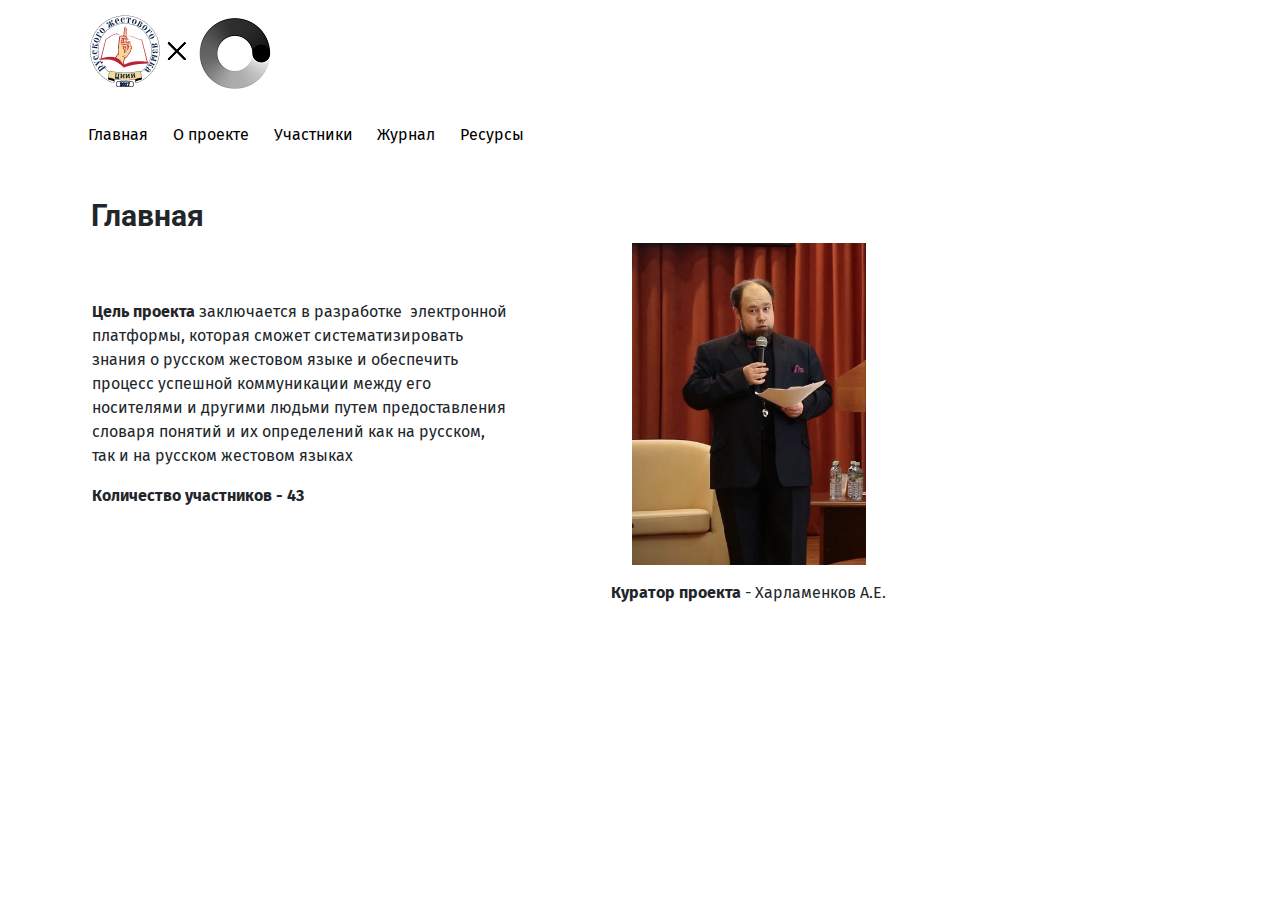
<file: site/index.html>
<!DOCTYPE html>
<html lang="ru-ru" dir="ltr">

<head>
    <meta charset="utf-8">
	<meta name="author" content="Admin">
	<meta name="viewport" content="width=device-width, initial-scale=1">
	<meta name="generator" content="Joomla! - Open Source Content Management">
	<title>Главная</title>
	<link href="media/system/images/joomla-favicon.svg" rel="icon" type="image/svg+xml">
	<link href="media/system/images/favicon.ico" rel="alternate icon" type="image/vnd.microsoft.icon">
	<link href="media/system/images/joomla-favicon-pinned.svg" rel="mask-icon" color="#000">

    <link href="media/system/css/joomla-fontawesome.min.css@d5b19b.css" rel="lazy-stylesheet"><noscript><link href="media/system/css/joomla-fontawesome.min.css@d5b19b.css" rel="stylesheet"></noscript>
	<link href="media/templates/site/cassiopeia/css/template.min.css@d5b19b.css" rel="stylesheet">
	<link href="media/templates/site/cassiopeia/css/global/colors_standard.min.css@d5b19b.css" rel="stylesheet">
	<link href="media/templates/site/cassiopeia/css/vendor/joomla-custom-elements/joomla-alert.min.css@0.2.0.css" rel="stylesheet">
	<link href="media/templates/site/cassiopeia/css/user.css@d5b19b.css" rel="stylesheet">
	<style>:root {
		--hue: 214;
		--template-bg-light: #f0f4fb;
		--template-text-dark: #495057;
		--template-text-light: #ffffff;
		--template-link-color: var(--link-color);
		--template-special-color: #001B4C;
		
	}</style>

    <script src="media/mod_menu/js/menu.min.js@d5b19b" type="module"></script>
	<script type="application/json" class="joomla-script-options new">{"joomla.jtext":{"ERROR":"Ошибка","MESSAGE":"Сообщение","NOTICE":"Внимание","WARNING":"Предупреждение","JCLOSE":"Закрыть","JOK":"Ок","JOPEN":"Открыть"},"system.paths":{"root":"","rootFull":"https://practiceinfsec.cnii-jest.ru/","base":"","baseFull":"https://practiceinfsec.cnii-jest.ru/"},"csrf.token":"61b24c1d8bf7f056a7afe801dbd394e3"}</script>
	<script src="media/system/js/core.min.js@2cb912"></script>
	<script src="media/templates/site/cassiopeia/js/template.min.js@d5b19b" type="module"></script>
	<script src="media/system/js/messages.min.js@9a4811" type="module"></script>
	<script type="application/ld+json">{"@context":"https://schema.org","@graph":[{"@type":"Person","@id":"https://practiceinfsec.cnii-jest.ru/#/schema/Person/base","name":"Admin","url":"https://practiceinfsec.cnii-jest.ru/"},{"@type":"WebSite","@id":"https://practiceinfsec.cnii-jest.ru/#/schema/WebSite/base","url":"https://practiceinfsec.cnii-jest.ru/","name":"PracticeInfSec","publisher":{"@id":"https://practiceinfsec.cnii-jest.ru/#/schema/Person/base"}},{"@type":"WebPage","@id":"https://practiceinfsec.cnii-jest.ru/#/schema/WebPage/base","url":"https://practiceinfsec.cnii-jest.ru/","name":"Главная","isPartOf":{"@id":"https://practiceinfsec.cnii-jest.ru/#/schema/WebSite/base"},"about":{"@id":"https://practiceinfsec.cnii-jest.ru/#/schema/Person/base"},"inLanguage":"ru-RU"},{"@type":"Article","@id":"https://practiceinfsec.cnii-jest.ru/#/schema/com_content/article/3","name":"Главная","headline":"Главная","inLanguage":"ru-RU","isPartOf":{"@id":"https://practiceinfsec.cnii-jest.ru/#/schema/WebPage/base"}}]}</script>
	
	<link rel="preconnect" href="https://fonts.gstatic.com/">
	<link href="https://fonts.googleapis.com/css?family=Fira Sans:300" rel="stylesheet">
	<link href="https://fonts.googleapis.com/css?family=Roboto:700" rel="stylesheet">

</head>

<body class="site com_content wrapper-static view-article no-layout no-task itemid-101">
    <header class="header container-header full-width">

        
        
                    <div class="grid-child">
                <div class="navbar-brand">
                    <a class="brand-logo" href="index.html">
                        <img loading="eager" decoding="async" src="images/Group&#32;1.jpg" alt="PracticeInfSec" width="187" height="77">                    </a>
                                    </div>
            </div>
        
                    <div class="grid-child container-nav">
                                    

<style>

         a {text-decoration:none !important;}                    
            .site-grid{grid-template-columns: [full-start] minmax(0,1fr) [main-start] repeat(4,minmax(0,16.875rem)) [main-end] minmax(0,1fr) [full-end];}
        .header .grid-child {max-width: 70em;}
        .footer .grid-child {max-width: 70em;}
        .topbar .grid-child {max-width: 70em;}
        :root{  
        --cassiopeia-color-primary:#f8bb19;
        --cassiopeia-color-link:#000000 ;
        --cassiopeia-color-hover:#f8bb19 ;
        --cassiopeia-font-family-body: "Fira Sans" ;
        --cassiopeia-font-family-headings: "Roboto" ;
        --cassiopeia-font-weight-headings: 700 ;
        --cassiopeia-font-weight-normal: 300 ;
    }
    html {background: url("index.html");background-repeat: no-repeat; background-position: center center; background-size: cover;  background-attachment: fixed; }
    p,li,ul,td,table {font-size: 1rem !important}
    .atss {top: 20%}
    body {background-color: rgba(230, 230, 230, 0); }
    .brand-logo {font-family: "Roboto"}   
    .btn-primary{color: #ffffff ; background-color: #f8bb19; border-color: #f8bb19}
    .btn-secondary{color: #353b41 ; background-color: #ffffff; border-color: #ced4da}
    .btn-info{color: #ffffff ; background-color: #30638d; border-color: #30638d}
    .btn-success{color: #ffffff ; background-color: #448344; border-color: #448344}
    .btn-warning{color: #ffffff ; background-color: #ad6200; border-color: #ad6200}
    .btn-danger{color: #ffffff ; background-color: #a51f18; border-color: }
    .blog-item {background-color: rgba(255, 255, 255, 0)}
    .btn, .badge {border-radius: 0.5rem}
    .card-header{background-color: rgba(0, 0, 0, 1) }
    .card, .mm-collapse, .breadcrumb, .item-content, .blog-item, .item-image, .item-page, .card-header, .left.item-image img, .category-list, .reset, .remind, .pagination,.page-link, .login, .list-group-item, .finder, .no-card .newsflash-horiz li {border-radius: 0.5em !Important}
    .close_button {float:right; bottom: 5px; border-radius: 0.5rem; padding: 5px;}
    .container-header .metismenu>li.active>a:after, .container-header .metismenu>li.active>button:before, .container-header .metismenu>li>a:hover:after, .container-header .metismenu>li>button:hover:before {background: #f8bb19; opacity: 1}
    .container-banner .banner-overlay .overlay {background-color: rgba(21, 64, 44, 0.5);}
    .container-bottom-a>*, .container-bottom-b>*, .container-top-a>*, .container-top-b>* {margin: 0em;}
    .container-top-a {background-color:rgba(255, 255, 255, 0) }
    .container-top-b {background-color:rgba(255, 255, 255, 0)}
    .container-bottom-a {background-color:rgba(255, 255, 255, 0) }
    .container-bottom-b {background-color:rgba(255, 255, 255, 0)  }
    .container-banner .banner-overlay {height:70vh }
    .container-header .metismenu>li.level-1>ul {min-width: 15rem;}
    .container-header .mod-menu, .container-header .navbar-toggler {color: #000000}
    .card-header {color: #ffffff;}
    .container-header {background: url(index.html) ; box-shadow: inset 0 0 0 5000px  rgba(255, 255, 255, 1); background-size: cover; background-repeat: no-repeat; background-attachment:fixed; background-position:top,50%; }
    .footer {background: url(index.html) ; box-shadow: inset 0 0 0 5000px  rgba(23, 23, 23, 0.9);background-size: 100% auto; background-repeat: no-repeat; }
    .footer .grid-child {align-items:flex-start}
    .h1, h1 {font-size:1.875rem }
    .h2, h2 {font-size:1.571rem }
    .h3, h3 {font-size:1.286rem }
    .h4, h4 {font-size:1.111rem }
    .h5, h5 {font-size:1.05rem }
    .item-page, .com-users, .com-users-reset, .com-users-remind, .com-users-profile, .com-content-category, .card, .mod-articlesnews-horizontal li, .breadcrumb, .finder, .login {background-color: rgba(255, 255, 255, 0) !important; padding: 15px;}
    .item-content {padding: 15px; }
    .metismenu.mod-menu .metismenu-item {flex-wrap: wrap !Important; padding: 15px;}
    .navbar-brand {font-family: Roboto;padding-top: 0rem; padding-bottom: 0rem;}
    .result__title-text {font-size: 1.286rem; font-size: 1.5rem; color: #f8bb19}
    .result__item>*+* {margin-left: 1em; margin-bottom: 1em;  }
            @media (min-width:200px) and (max-width:768px){.footer .grid-child {display:flex; flex: 1 1 300px; flex-direction: column} }
        @media (min-width:768px) {.bottombar{display:none;} }

    }
</style>





                                                    <div class="container-search">
                        <ul class="mod-menu mod-list nav ">
<li class="nav-item item-101 default current active"><a href="index.html" aria-current="page">Главная</a></li><li class="nav-item item-102"><a href="about.html" >О проекте </a></li><li class="nav-item item-105"><a href="members.html" >Участники</a></li><li class="nav-item item-106"><a href="journal.html" >Журнал</a></li><li class="nav-item item-107"><a href="resourses.html" >Ресурсы</a></li></ul>

                    </div>
                            </div>
            </header>

    <div class="site-grid">
        
        
        
        
        <div class="grid-child container-component">
            
            
            <div id="system-message-container" aria-live="polite"></div>

            <main>
                <div class="com-content-article item-page">
    <meta itemprop="inLanguage" content="ru-RU">
        <div class="page-header">
        <h1> Главная </h1>
    </div>
    
    
        
        
    
    
        
                                                <div class="com-content-article__body">
        <table style="border-collapse: collapse; width: 80.0403%; border-width: 0px;" border="1"><colgroup><col style="width: 49.6468%;"><col style="width: 50.3532%;"></colgroup>
<tbody>
<tr>
<td style="border-width: 0px;">
<p><strong>Цель проекта</strong> заключается в разработке  электронной<br>платформы, которая сможет систематизировать<br>знания о русском жестовом языке и обеспечить<br>процесс успешной коммуникации между его<br>носителями и другими людьми путем предоставления<br>словаря понятий и их определений как на русском,<br>так и на русском жестовом языках</p>
<p><strong>Количество участников - 43</strong></p>
<p> </p>
</td>
<td style="border-width: 0px;">
<p class="western"><img class="mx-auto d-block" src="images/harlamenkov_2018_786x1080.jpg" width="234" height="319" loading="lazy" data-path="local-images:/harlamenkov_2018_786x1080.jpg"></p>
<p style="text-align: center;"><strong>Куратор проекта </strong>- Хар<span style="font-size: 1rem;">ламенков А.Е.</span><strong><br></strong></p>
</td>
</tr>
</tbody>
</table>     </div>

        
                                        </div>

            </main>
            
        </div>

        
        
            </div>

    
    
    
</body>

</html>
</file>
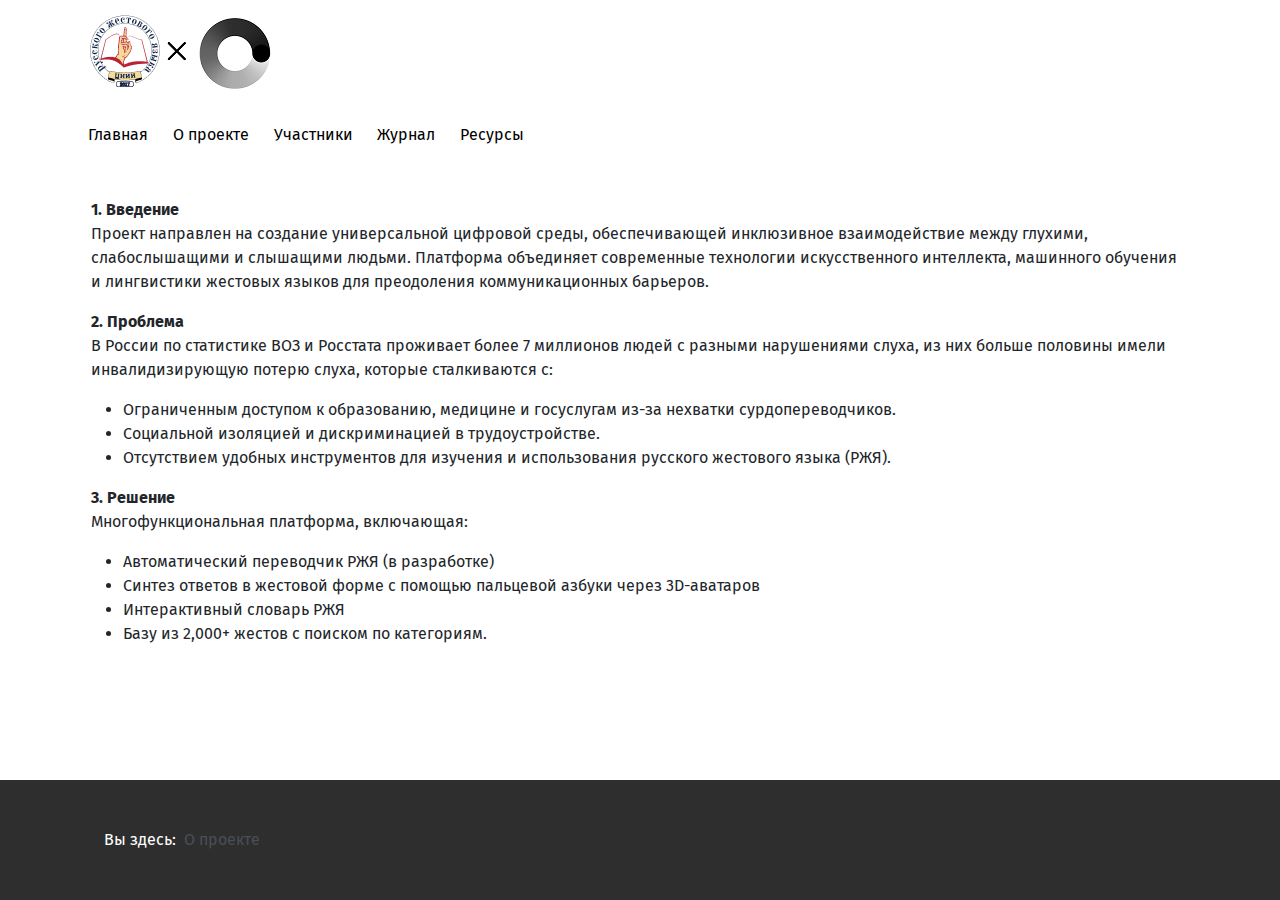
<file: site/about.html>
<!DOCTYPE html>
<html lang="ru-ru" dir="ltr">

<head>
    <meta charset="utf-8">
	<meta name="author" content="Admin">
	<meta name="viewport" content="width=device-width, initial-scale=1">
	<meta name="generator" content="Joomla! - Open Source Content Management">
	<title>О проекте </title>
	<link href="media/system/images/joomla-favicon.svg" rel="icon" type="image/svg+xml">
	<link href="media/system/images/favicon.ico" rel="alternate icon" type="image/vnd.microsoft.icon">
	<link href="media/system/images/joomla-favicon-pinned.svg" rel="mask-icon" color="#000">

    <link href="media/system/css/joomla-fontawesome.min.css@d5b19b.css" rel="lazy-stylesheet"><noscript><link href="media/system/css/joomla-fontawesome.min.css@d5b19b.css" rel="stylesheet"></noscript>
	<link href="media/templates/site/cassiopeia/css/template.min.css@d5b19b.css" rel="stylesheet">
	<link href="media/templates/site/cassiopeia/css/global/colors_standard.min.css@d5b19b.css" rel="stylesheet">
	<link href="media/templates/site/cassiopeia/css/vendor/joomla-custom-elements/joomla-alert.min.css@0.2.0.css" rel="stylesheet">
	<link href="media/templates/site/cassiopeia/css/user.css@d5b19b.css" rel="stylesheet">
	<style>:root {
		--hue: 214;
		--template-bg-light: #f0f4fb;
		--template-text-dark: #495057;
		--template-text-light: #ffffff;
		--template-link-color: var(--link-color);
		--template-special-color: #001B4C;
		
	}</style>

    <script src="media/mod_menu/js/menu.min.js@d5b19b" type="module"></script>
	<script type="application/json" class="joomla-script-options new">{"joomla.jtext":{"ERROR":"Ошибка","MESSAGE":"Сообщение","NOTICE":"Внимание","WARNING":"Предупреждение","JCLOSE":"Закрыть","JOK":"Ок","JOPEN":"Открыть"},"system.paths":{"root":"","rootFull":"https://practiceinfsec.cnii-jest.ru/","base":"","baseFull":"https://practiceinfsec.cnii-jest.ru/"},"csrf.token":"61b24c1d8bf7f056a7afe801dbd394e3"}</script>
	<script src="media/system/js/core.min.js@2cb912"></script>
	<script src="media/templates/site/cassiopeia/js/template.min.js@d5b19b" type="module"></script>
	<script src="media/system/js/messages.min.js@9a4811" type="module"></script>
	<script type="application/ld+json">{"@context":"https://schema.org","@type":"BreadcrumbList","@id":"https://practiceinfsec.cnii-jest.ru/#/schema/BreadcrumbList/17","itemListElement":[{"@type":"ListItem","position":1,"item":{"@id":"https://practiceinfsec.cnii-jest.ru/","name":"Главная"}},{"@type":"ListItem","position":2,"item":{"@id":"https://practiceinfsec.cnii-jest.ru/about","name":"О проекте "}}]}</script>
	<script type="application/ld+json">{"@context":"https://schema.org","@graph":[{"@type":"Person","@id":"https://practiceinfsec.cnii-jest.ru/#/schema/Person/base","name":"Admin","url":"https://practiceinfsec.cnii-jest.ru/"},{"@type":"WebSite","@id":"https://practiceinfsec.cnii-jest.ru/#/schema/WebSite/base","url":"https://practiceinfsec.cnii-jest.ru/","name":"PracticeInfSec","publisher":{"@id":"https://practiceinfsec.cnii-jest.ru/#/schema/Person/base"}},{"@type":"WebPage","@id":"https://practiceinfsec.cnii-jest.ru/#/schema/WebPage/base","url":"https://practiceinfsec.cnii-jest.ru/about","name":"О проекте ","isPartOf":{"@id":"https://practiceinfsec.cnii-jest.ru/#/schema/WebSite/base"},"about":{"@id":"https://practiceinfsec.cnii-jest.ru/#/schema/Person/base"},"inLanguage":"ru-RU","breadcrumb":{"@id":"https://practiceinfsec.cnii-jest.ru/#/schema/BreadcrumbList/17"}},{"@type":"Article","@id":"https://practiceinfsec.cnii-jest.ru/#/schema/com_content/article/1","name":"О проекте ","headline":"О проекте ","inLanguage":"ru-RU","author":{"@type":"Person","name":"Admin"},"isPartOf":{"@id":"https://practiceinfsec.cnii-jest.ru/#/schema/WebPage/base"}}]}</script>
	
	<link rel="preconnect" href="https://fonts.gstatic.com/">
	<link href="https://fonts.googleapis.com/css?family=Fira Sans:300" rel="stylesheet">
	<link href="https://fonts.googleapis.com/css?family=Roboto:700" rel="stylesheet">

</head>

<body class="site com_content wrapper-static view-article no-layout no-task itemid-102">
    <header class="header container-header full-width">

        
        
                    <div class="grid-child">
                <div class="navbar-brand">
                    <a class="brand-logo" href="index.html">
                        <img loading="eager" decoding="async" src="images/Group&#32;1.jpg" alt="PracticeInfSec" width="187" height="77">                    </a>
                                    </div>
            </div>
        
                    <div class="grid-child container-nav">
                                    

<style>

         a {text-decoration:none !important;}                    
            .site-grid{grid-template-columns: [full-start] minmax(0,1fr) [main-start] repeat(4,minmax(0,16.875rem)) [main-end] minmax(0,1fr) [full-end];}
        .header .grid-child {max-width: 70em;}
        .footer .grid-child {max-width: 70em;}
        .topbar .grid-child {max-width: 70em;}
        :root{  
        --cassiopeia-color-primary:#f8bb19;
        --cassiopeia-color-link:#000000 ;
        --cassiopeia-color-hover:#f8bb19 ;
        --cassiopeia-font-family-body: "Fira Sans" ;
        --cassiopeia-font-family-headings: "Roboto" ;
        --cassiopeia-font-weight-headings: 700 ;
        --cassiopeia-font-weight-normal: 300 ;
    }
    html {background: url("index.html");background-repeat: no-repeat; background-position: center center; background-size: cover;  background-attachment: fixed; }
    p,li,ul,td,table {font-size: 1rem !important}
    .atss {top: 20%}
    body {background-color: rgba(230, 230, 230, 0); }
    .brand-logo {font-family: "Roboto"}   
    .btn-primary{color: #ffffff ; background-color: #f8bb19; border-color: #f8bb19}
    .btn-secondary{color: #353b41 ; background-color: #ffffff; border-color: #ced4da}
    .btn-info{color: #ffffff ; background-color: #30638d; border-color: #30638d}
    .btn-success{color: #ffffff ; background-color: #448344; border-color: #448344}
    .btn-warning{color: #ffffff ; background-color: #ad6200; border-color: #ad6200}
    .btn-danger{color: #ffffff ; background-color: #a51f18; border-color: }
    .blog-item {background-color: rgba(255, 255, 255, 0)}
    .btn, .badge {border-radius: 0.5rem}
    .card-header{background-color: rgba(0, 0, 0, 1) }
    .card, .mm-collapse, .breadcrumb, .item-content, .blog-item, .item-image, .item-page, .card-header, .left.item-image img, .category-list, .reset, .remind, .pagination,.page-link, .login, .list-group-item, .finder, .no-card .newsflash-horiz li {border-radius: 0.5em !Important}
    .close_button {float:right; bottom: 5px; border-radius: 0.5rem; padding: 5px;}
    .container-header .metismenu>li.active>a:after, .container-header .metismenu>li.active>button:before, .container-header .metismenu>li>a:hover:after, .container-header .metismenu>li>button:hover:before {background: #f8bb19; opacity: 1}
    .container-banner .banner-overlay .overlay {background-color: rgba(21, 64, 44, 0.5);}
    .container-bottom-a>*, .container-bottom-b>*, .container-top-a>*, .container-top-b>* {margin: 0em;}
    .container-top-a {background-color:rgba(255, 255, 255, 0) }
    .container-top-b {background-color:rgba(255, 255, 255, 0)}
    .container-bottom-a {background-color:rgba(255, 255, 255, 0) }
    .container-bottom-b {background-color:rgba(255, 255, 255, 0)  }
    .container-banner .banner-overlay {height:70vh }
    .container-header .metismenu>li.level-1>ul {min-width: 15rem;}
    .container-header .mod-menu, .container-header .navbar-toggler {color: #000000}
    .card-header {color: #ffffff;}
    .container-header {background: url(index.html) ; box-shadow: inset 0 0 0 5000px  rgba(255, 255, 255, 1); background-size: cover; background-repeat: no-repeat; background-attachment:fixed; background-position:top,50%; }
    .footer {background: url(index.html) ; box-shadow: inset 0 0 0 5000px  rgba(23, 23, 23, 0.9);background-size: 100% auto; background-repeat: no-repeat; }
    .footer .grid-child {align-items:flex-start}
    .h1, h1 {font-size:1.875rem }
    .h2, h2 {font-size:1.571rem }
    .h3, h3 {font-size:1.286rem }
    .h4, h4 {font-size:1.111rem }
    .h5, h5 {font-size:1.05rem }
    .item-page, .com-users, .com-users-reset, .com-users-remind, .com-users-profile, .com-content-category, .card, .mod-articlesnews-horizontal li, .breadcrumb, .finder, .login {background-color: rgba(255, 255, 255, 0) !important; padding: 15px;}
    .item-content {padding: 15px; }
    .metismenu.mod-menu .metismenu-item {flex-wrap: wrap !Important; padding: 15px;}
    .navbar-brand {font-family: Roboto;padding-top: 0rem; padding-bottom: 0rem;}
    .result__title-text {font-size: 1.286rem; font-size: 1.5rem; color: #f8bb19}
    .result__item>*+* {margin-left: 1em; margin-bottom: 1em;  }
            @media (min-width:200px) and (max-width:768px){.footer .grid-child {display:flex; flex: 1 1 300px; flex-direction: column} }
        @media (min-width:768px) {.bottombar{display:none;} }

    }
</style>





                                                    <div class="container-search">
                        <ul class="mod-menu mod-list nav ">
<li class="nav-item item-101 default"><a href="index.html" >Главная</a></li><li class="nav-item item-102 current active"><a href="about.html" aria-current="page">О проекте </a></li><li class="nav-item item-105"><a href="members.html" >Участники</a></li><li class="nav-item item-106"><a href="journal.html" >Журнал</a></li><li class="nav-item item-107"><a href="resourses.html" >Ресурсы</a></li></ul>

                    </div>
                            </div>
            </header>

    <div class="site-grid">
        
        
        
        
        <div class="grid-child container-component">
            
            
            <div id="system-message-container" aria-live="polite"></div>

            <main>
                <div class="com-content-article item-page">
    <meta itemprop="inLanguage" content="ru-RU">
    
    
        
        
    
    
        
                                                <div class="com-content-article__body">
        <p><strong>1. Введение</strong><br>Проект направлен на создание универсальной цифровой среды, обеспечивающей инклюзивное взаимодействие между глухими, слабослышащими и слышащими людьми. Платформа объединяет современные технологии искусственного интеллекта, машинного обучения и лингвистики жестовых языков для преодоления коммуникационных барьеров.</p>
<p><strong>2. Проблема</strong><br>В России по статистике ВОЗ и Росстата проживает более 7 миллионов людей с разными нарушениями слуха, из них больше половины имели инвалидизирующую потерю слуха, которые сталкиваются с:</p>
<ul>
<li>Ограниченным доступом к образованию, медицине и госуслугам из-за нехватки сурдопереводчиков.</li>
<li>Социальной изоляцией и дискриминацией в трудоустройстве.</li>
<li>Отсутствием удобных инструментов для изучения и использования русского жестового языка (РЖЯ).</li>
</ul>
<p><strong>3. Решение</strong><br>Многофункциональная платформа, включающая:</p>
<ul>
<li>Автоматический переводчик РЖЯ (в разработке)</li>
<li>Синтез ответов в жестовой форме с помощью пальцевой азбуки через 3D-аватаров</li>
<li>Интерактивный словарь РЖЯ</li>
<li>Базу из 2,000+ жестов с поиском по категориям.</li>
</ul>    </div>

        
                                        </div>

            </main>
            
        </div>

        
        
            </div>

            <footer class="container-footer footer full-width">
            <div class="grid-child">
                <nav class="mod-breadcrumbs__wrapper" aria-label="Breadcrumbs">
    <ol class="mod-breadcrumbs breadcrumb px-3 py-2">
                    <li class="mod-breadcrumbs__here float-start">
                Вы здесь: &#160;
            </li>
        
        <li class="mod-breadcrumbs__item breadcrumb-item active"><span>О проекте </span></li>    </ol>
    </nav>

            </div>
        </footer>
    
    
    
</body>

</html>
</file>
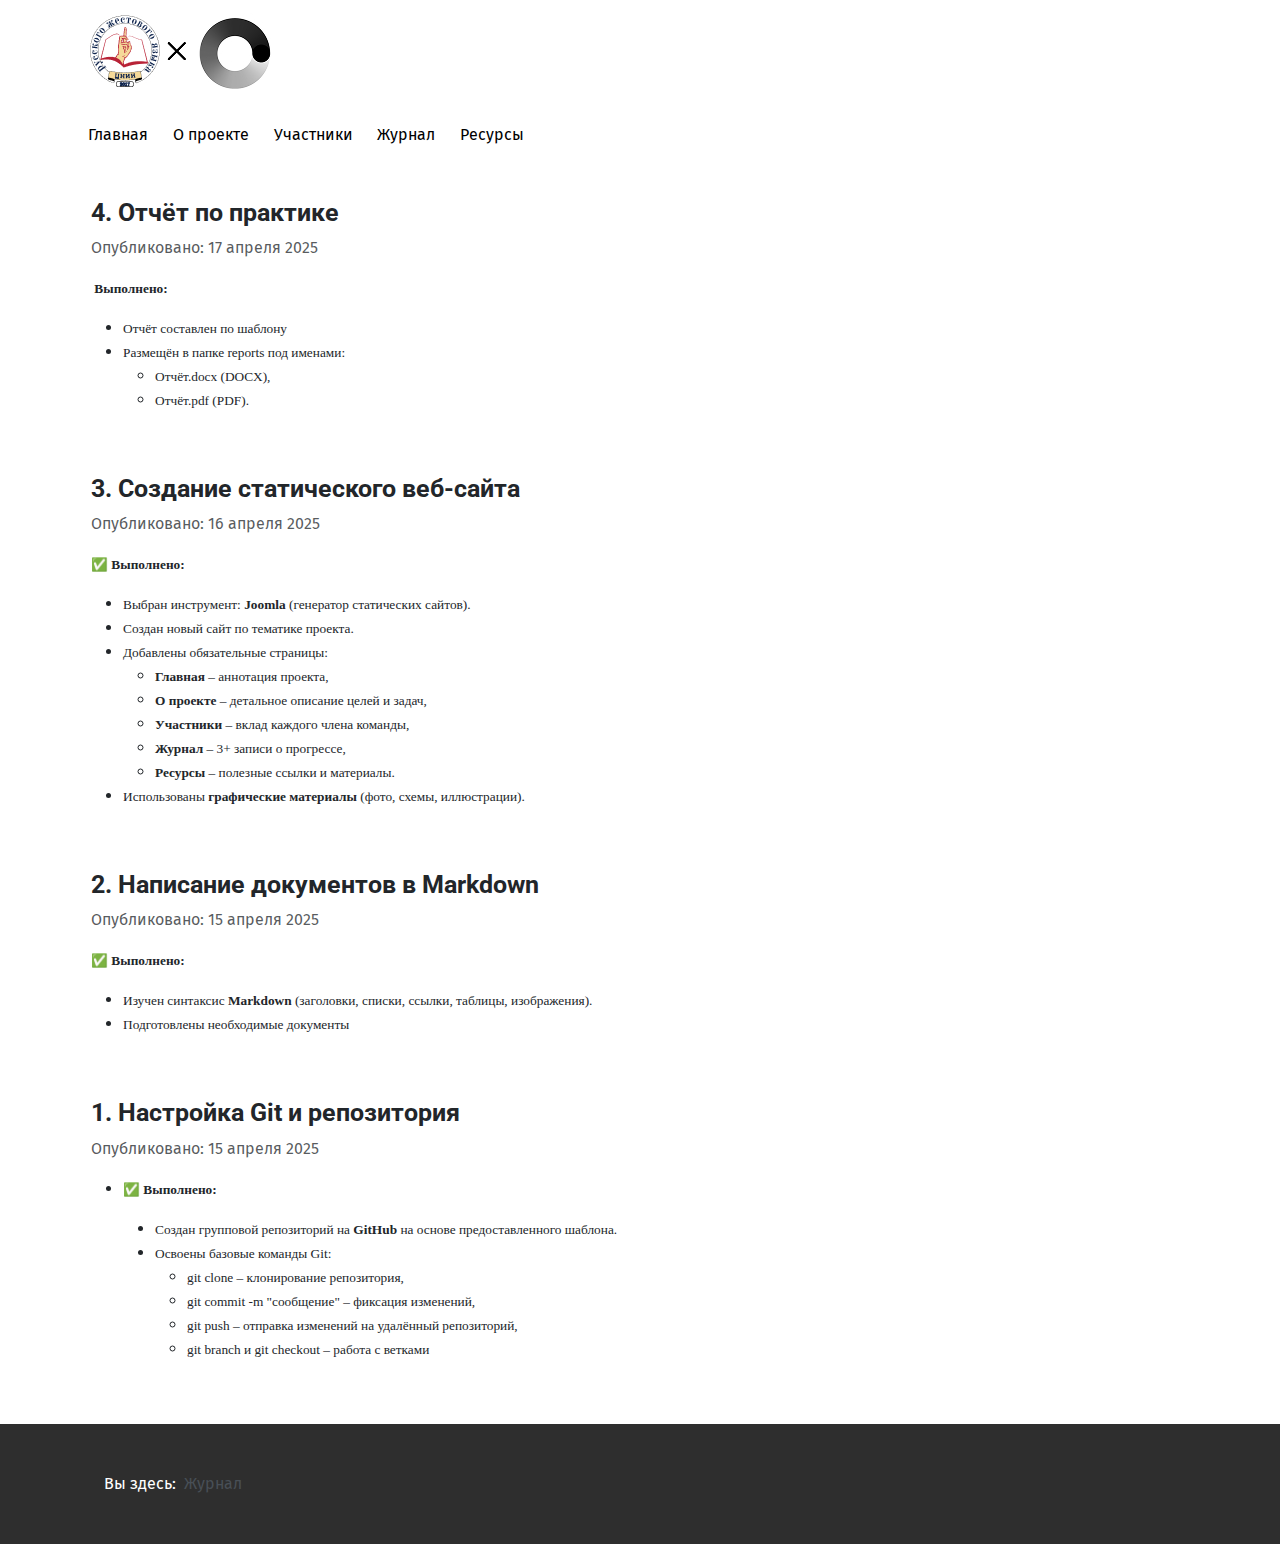
<file: site/journal.html>
<!DOCTYPE html>
<html lang="ru-ru" dir="ltr">

<head>
    <meta charset="utf-8">
	<meta name="viewport" content="width=device-width, initial-scale=1">
	<meta name="generator" content="Joomla! - Open Source Content Management">
	<title>Журнал</title>
	<link href="journal@format=feed&amp;type=rss" rel="alternate" type="application/rss+xml" title="Журнал">
	<link href="journal@format=feed&amp;type=atom" rel="alternate" type="application/atom+xml" title="Журнал">
	<link href="media/system/images/joomla-favicon.svg" rel="icon" type="image/svg+xml">
	<link href="media/system/images/favicon.ico" rel="alternate icon" type="image/vnd.microsoft.icon">
	<link href="media/system/images/joomla-favicon-pinned.svg" rel="mask-icon" color="#000">

    <link href="media/system/css/joomla-fontawesome.min.css@d5b19b.css" rel="lazy-stylesheet"><noscript><link href="media/system/css/joomla-fontawesome.min.css@d5b19b.css" rel="stylesheet"></noscript>
	<link href="media/templates/site/cassiopeia/css/template.min.css@d5b19b.css" rel="stylesheet">
	<link href="media/templates/site/cassiopeia/css/global/colors_standard.min.css@d5b19b.css" rel="stylesheet">
	<link href="media/templates/site/cassiopeia/css/vendor/joomla-custom-elements/joomla-alert.min.css@0.2.0.css" rel="stylesheet">
	<link href="media/templates/site/cassiopeia/css/user.css@d5b19b.css" rel="stylesheet">
	<style>:root {
		--hue: 214;
		--template-bg-light: #f0f4fb;
		--template-text-dark: #495057;
		--template-text-light: #ffffff;
		--template-link-color: var(--link-color);
		--template-special-color: #001B4C;
		
	}</style>

    <script src="media/mod_menu/js/menu.min.js@d5b19b" type="module"></script>
	<script type="application/json" class="joomla-script-options new">{"joomla.jtext":{"ERROR":"Ошибка","MESSAGE":"Сообщение","NOTICE":"Внимание","WARNING":"Предупреждение","JCLOSE":"Закрыть","JOK":"Ок","JOPEN":"Открыть"},"system.paths":{"root":"","rootFull":"https://practiceinfsec.cnii-jest.ru/","base":"","baseFull":"https://practiceinfsec.cnii-jest.ru/"},"csrf.token":"61b24c1d8bf7f056a7afe801dbd394e3"}</script>
	<script src="media/system/js/core.min.js@2cb912"></script>
	<script src="media/templates/site/cassiopeia/js/template.min.js@d5b19b" type="module"></script>
	<script src="media/system/js/messages.min.js@9a4811" type="module"></script>
	<script type="application/ld+json">{"@context":"https://schema.org","@type":"BreadcrumbList","@id":"https://practiceinfsec.cnii-jest.ru/#/schema/BreadcrumbList/17","itemListElement":[{"@type":"ListItem","position":1,"item":{"@id":"https://practiceinfsec.cnii-jest.ru/","name":"Главная"}},{"@type":"ListItem","position":2,"item":{"@id":"https://practiceinfsec.cnii-jest.ru/journal","name":"Журнал"}}]}</script>
	
	<link rel="preconnect" href="https://fonts.gstatic.com/">
	<link href="https://fonts.googleapis.com/css?family=Fira Sans:300" rel="stylesheet">
	<link href="https://fonts.googleapis.com/css?family=Roboto:700" rel="stylesheet">

</head>

<body class="site com_content wrapper-static view-featured no-layout no-task itemid-106">
    <header class="header container-header full-width">

        
        
                    <div class="grid-child">
                <div class="navbar-brand">
                    <a class="brand-logo" href="index.html">
                        <img loading="eager" decoding="async" src="images/Group&#32;1.jpg" alt="PracticeInfSec" width="187" height="77">                    </a>
                                    </div>
            </div>
        
                    <div class="grid-child container-nav">
                                    

<style>

         a {text-decoration:none !important;}                    
            .site-grid{grid-template-columns: [full-start] minmax(0,1fr) [main-start] repeat(4,minmax(0,16.875rem)) [main-end] minmax(0,1fr) [full-end];}
        .header .grid-child {max-width: 70em;}
        .footer .grid-child {max-width: 70em;}
        .topbar .grid-child {max-width: 70em;}
        :root{  
        --cassiopeia-color-primary:#f8bb19;
        --cassiopeia-color-link:#000000 ;
        --cassiopeia-color-hover:#f8bb19 ;
        --cassiopeia-font-family-body: "Fira Sans" ;
        --cassiopeia-font-family-headings: "Roboto" ;
        --cassiopeia-font-weight-headings: 700 ;
        --cassiopeia-font-weight-normal: 300 ;
    }
    html {background: url("index.html");background-repeat: no-repeat; background-position: center center; background-size: cover;  background-attachment: fixed; }
    p,li,ul,td,table {font-size: 1rem !important}
    .atss {top: 20%}
    body {background-color: rgba(230, 230, 230, 0); }
    .brand-logo {font-family: "Roboto"}   
    .btn-primary{color: #ffffff ; background-color: #f8bb19; border-color: #f8bb19}
    .btn-secondary{color: #353b41 ; background-color: #ffffff; border-color: #ced4da}
    .btn-info{color: #ffffff ; background-color: #30638d; border-color: #30638d}
    .btn-success{color: #ffffff ; background-color: #448344; border-color: #448344}
    .btn-warning{color: #ffffff ; background-color: #ad6200; border-color: #ad6200}
    .btn-danger{color: #ffffff ; background-color: #a51f18; border-color: }
    .blog-item {background-color: rgba(255, 255, 255, 0)}
    .btn, .badge {border-radius: 0.5rem}
    .card-header{background-color: rgba(0, 0, 0, 1) }
    .card, .mm-collapse, .breadcrumb, .item-content, .blog-item, .item-image, .item-page, .card-header, .left.item-image img, .category-list, .reset, .remind, .pagination,.page-link, .login, .list-group-item, .finder, .no-card .newsflash-horiz li {border-radius: 0.5em !Important}
    .close_button {float:right; bottom: 5px; border-radius: 0.5rem; padding: 5px;}
    .container-header .metismenu>li.active>a:after, .container-header .metismenu>li.active>button:before, .container-header .metismenu>li>a:hover:after, .container-header .metismenu>li>button:hover:before {background: #f8bb19; opacity: 1}
    .container-banner .banner-overlay .overlay {background-color: rgba(21, 64, 44, 0.5);}
    .container-bottom-a>*, .container-bottom-b>*, .container-top-a>*, .container-top-b>* {margin: 0em;}
    .container-top-a {background-color:rgba(255, 255, 255, 0) }
    .container-top-b {background-color:rgba(255, 255, 255, 0)}
    .container-bottom-a {background-color:rgba(255, 255, 255, 0) }
    .container-bottom-b {background-color:rgba(255, 255, 255, 0)  }
    .container-banner .banner-overlay {height:70vh }
    .container-header .metismenu>li.level-1>ul {min-width: 15rem;}
    .container-header .mod-menu, .container-header .navbar-toggler {color: #000000}
    .card-header {color: #ffffff;}
    .container-header {background: url(index.html) ; box-shadow: inset 0 0 0 5000px  rgba(255, 255, 255, 1); background-size: cover; background-repeat: no-repeat; background-attachment:fixed; background-position:top,50%; }
    .footer {background: url(index.html) ; box-shadow: inset 0 0 0 5000px  rgba(23, 23, 23, 0.9);background-size: 100% auto; background-repeat: no-repeat; }
    .footer .grid-child {align-items:flex-start}
    .h1, h1 {font-size:1.875rem }
    .h2, h2 {font-size:1.571rem }
    .h3, h3 {font-size:1.286rem }
    .h4, h4 {font-size:1.111rem }
    .h5, h5 {font-size:1.05rem }
    .item-page, .com-users, .com-users-reset, .com-users-remind, .com-users-profile, .com-content-category, .card, .mod-articlesnews-horizontal li, .breadcrumb, .finder, .login {background-color: rgba(255, 255, 255, 0) !important; padding: 15px;}
    .item-content {padding: 15px; }
    .metismenu.mod-menu .metismenu-item {flex-wrap: wrap !Important; padding: 15px;}
    .navbar-brand {font-family: Roboto;padding-top: 0rem; padding-bottom: 0rem;}
    .result__title-text {font-size: 1.286rem; font-size: 1.5rem; color: #f8bb19}
    .result__item>*+* {margin-left: 1em; margin-bottom: 1em;  }
            @media (min-width:200px) and (max-width:768px){.footer .grid-child {display:flex; flex: 1 1 300px; flex-direction: column} }
        @media (min-width:768px) {.bottombar{display:none;} }

    }
</style>





                                                    <div class="container-search">
                        <ul class="mod-menu mod-list nav ">
<li class="nav-item item-101 default"><a href="index.html" >Главная</a></li><li class="nav-item item-102"><a href="about.html" >О проекте </a></li><li class="nav-item item-105"><a href="members.html" >Участники</a></li><li class="nav-item item-106 current active"><a href="journal.html" aria-current="page">Журнал</a></li><li class="nav-item item-107"><a href="resourses.html" >Ресурсы</a></li></ul>

                    </div>
                            </div>
            </header>

    <div class="site-grid">
        
        
        
        
        <div class="grid-child container-component">
            
            
            <div id="system-message-container" aria-live="polite"></div>

            <main>
                <div class="blog-featured">
    
            <div class="blog-items items-leading ">
                            <div class="blog-item">
                        

<div class="item-content">
    
            <h2 class="item-title">
                    4. Отчёт по практике                </h2>
    
            
    
        
        
            <dl class="article-info text-muted">

            <dt class="article-info-term">
                            <span class="visually-hidden">                        Информация о материале                            </span>                    </dt>

        
        
        
        
                    <dd class="published">
    <span class="icon-calendar icon-fw" aria-hidden="true"></span>
    <time datetime="2025-04-17T18:38:27+00:00">
        Опубликовано: 17 апреля 2025    </time>
</dd>
        
    
            
        
            </dl>
        
        
    <p class="MsoNormal"><span style="font-size: 10.0pt; line-height: 115%; font-family: 'Times New Roman',serif;"> <strong>Выполнено:</strong></span></p>
<ul style="margin-top: 0cm;" type="disc">
<li class="MsoNormal" style="mso-list: l0 level1 lfo1; tab-stops: list 36.0pt;"><span style="font-size: 10.0pt; line-height: 115%; font-family: 'Times New Roman',serif;">Отчёт</span><span style="font-size: 10.0pt; line-height: 115%; font-family: 'Times New Roman',serif; mso-ansi-language: EN-US;"> </span><span style="font-size: 10.0pt; line-height: 115%; font-family: 'Times New Roman',serif;">составлен</span><span style="font-size: 10.0pt; line-height: 115%; font-family: 'Times New Roman',serif; mso-ansi-language: EN-US;"> </span><span style="font-size: 10.0pt; line-height: 115%; font-family: 'Times New Roman',serif;">по</span><span style="font-size: 10.0pt; line-height: 115%; font-family: 'Times New Roman',serif; mso-ansi-language: EN-US;"> </span><span style="font-size: 10.0pt; line-height: 115%; font-family: 'Times New Roman',serif;">шаблону</span></li>
<li class="MsoNormal" style="mso-list: l0 level1 lfo1; tab-stops: list 36.0pt;"><span style="font-size: 10.0pt; line-height: 115%; font-family: 'Times New Roman',serif;">Размещён в папке reports под именами:</span></li>
<ul style="margin-top: 0cm;" type="circle">
<li class="MsoNormal" style="mso-list: l0 level2 lfo1; tab-stops: list 72.0pt;"><span style="font-size: 10.0pt; line-height: 115%; font-family: 'Times New Roman',serif;">Отчёт.docx (DOCX),</span></li>
<li class="MsoNormal" style="mso-list: l0 level2 lfo1; tab-stops: list 72.0pt;"><span style="font-size: 10.0pt; line-height: 115%; font-family: 'Times New Roman',serif;">Отчёт.pdf (PDF).</span></li>
</ul>
</ul>
    
    
    
</div>

                </div>
                    </div>
    
                            <div class="blog-items ">
                    <div class="blog-item">
                    

<div class="item-content">
    
            <h2 class="item-title">
                    3. Создание статического веб-сайта                </h2>
    
            
    
        
        
            <dl class="article-info text-muted">

            <dt class="article-info-term">
                            <span class="visually-hidden">                        Информация о материале                            </span>                    </dt>

        
        
        
        
                    <dd class="published">
    <span class="icon-calendar icon-fw" aria-hidden="true"></span>
    <time datetime="2025-04-16T18:37:44+00:00">
        Опубликовано: 16 апреля 2025    </time>
</dd>
        
    
            
        
            </dl>
        
        
    <p class="MsoNormal"><span style="font-size: 10.0pt; line-height: 115%; font-family: 'Segoe UI Emoji',sans-serif; mso-bidi-font-family: 'Segoe UI Emoji';">✅</span><span style="font-size: 10.0pt; line-height: 115%; font-family: 'Times New Roman',serif;"> <strong>Выполнено:</strong></span></p>
<ul style="margin-top: 0cm;" type="disc">
<li class="MsoNormal" style="mso-list: l0 level1 lfo1; tab-stops: list 36.0pt;"><span style="font-size: 10.0pt; line-height: 115%; font-family: 'Times New Roman',serif;">Выбран инструмент: </span><strong><span lang="EN-US" style="font-size: 10.0pt; line-height: 115%; font-family: 'Times New Roman',serif; mso-ansi-language: EN-US;">Joomla</span></strong><span style="font-size: 10.0pt; line-height: 115%; font-family: 'Times New Roman',serif;"> (генератор статических сайтов).</span></li>
<li class="MsoNormal" style="mso-list: l0 level1 lfo1; tab-stops: list 36.0pt;"><span style="font-size: 10.0pt; line-height: 115%; font-family: 'Times New Roman',serif;">Создан новый сайт по тематике проекта.</span></li>
<li class="MsoNormal" style="mso-list: l0 level1 lfo1; tab-stops: list 36.0pt;"><span style="font-size: 10.0pt; line-height: 115%; font-family: 'Times New Roman',serif;">Добавлены обязательные страницы:</span></li>
<ul style="margin-top: 0cm;" type="circle">
<li class="MsoNormal" style="mso-list: l0 level2 lfo1; tab-stops: list 72.0pt;"><strong><span style="font-size: 10.0pt; line-height: 115%; font-family: 'Times New Roman',serif;">Главная</span></strong><span style="font-size: 10.0pt; line-height: 115%; font-family: 'Times New Roman',serif;"> – аннотация проекта,</span></li>
<li class="MsoNormal" style="mso-list: l0 level2 lfo1; tab-stops: list 72.0pt;"><strong><span style="font-size: 10.0pt; line-height: 115%; font-family: 'Times New Roman',serif;">О проекте</span></strong><span style="font-size: 10.0pt; line-height: 115%; font-family: 'Times New Roman',serif;"> – детальное описание целей и задач,</span></li>
<li class="MsoNormal" style="mso-list: l0 level2 lfo1; tab-stops: list 72.0pt;"><strong><span style="font-size: 10.0pt; line-height: 115%; font-family: 'Times New Roman',serif;">Участники</span></strong><span style="font-size: 10.0pt; line-height: 115%; font-family: 'Times New Roman',serif;"> – вклад каждого члена команды,</span></li>
<li class="MsoNormal" style="mso-list: l0 level2 lfo1; tab-stops: list 72.0pt;"><strong><span style="font-size: 10.0pt; line-height: 115%; font-family: 'Times New Roman',serif;">Журнал</span></strong><span style="font-size: 10.0pt; line-height: 115%; font-family: 'Times New Roman',serif;"> – 3+ записи о прогрессе,</span></li>
<li class="MsoNormal" style="mso-list: l0 level2 lfo1; tab-stops: list 72.0pt;"><strong><span style="font-size: 10.0pt; line-height: 115%; font-family: 'Times New Roman',serif;">Ресурсы</span></strong><span style="font-size: 10.0pt; line-height: 115%; font-family: 'Times New Roman',serif;"> – полезные ссылки и материалы.</span></li>
</ul>
<li class="MsoNormal" style="mso-list: l0 level1 lfo1; tab-stops: list 36.0pt;"><span style="font-size: 10.0pt; line-height: 115%; font-family: 'Times New Roman',serif;">Использованы <strong>графические материалы</strong> (фото, схемы, иллюстрации).</span></li>
</ul>
    
    
    
</div>

            </div>
                    <div class="blog-item">
                    

<div class="item-content">
    
            <h2 class="item-title">
                    2. Написание документов в Markdown                </h2>
    
            
    
        
        
            <dl class="article-info text-muted">

            <dt class="article-info-term">
                            <span class="visually-hidden">                        Информация о материале                            </span>                    </dt>

        
        
        
        
                    <dd class="published">
    <span class="icon-calendar icon-fw" aria-hidden="true"></span>
    <time datetime="2025-04-15T18:36:53+00:00">
        Опубликовано: 15 апреля 2025    </time>
</dd>
        
    
            
        
            </dl>
        
        
    <p class="MsoNormal"><span style="font-size: 10.0pt; line-height: 115%; font-family: 'Segoe UI Emoji',sans-serif; mso-bidi-font-family: 'Segoe UI Emoji';">✅</span><span style="font-size: 10.0pt; line-height: 115%; font-family: 'Times New Roman',serif;"> <strong>Выполнено:</strong></span></p>
<ul style="margin-top: 0cm;" type="disc">
<li class="MsoNormal" style="mso-list: l0 level1 lfo1; tab-stops: list 36.0pt;"><span style="font-size: 10.0pt; line-height: 115%; font-family: 'Times New Roman',serif;">Изучен синтаксис <strong>Markdown</strong> (заголовки, списки, ссылки, таблицы, изображения).</span></li>
<li class="MsoNormal" style="mso-list: l0 level1 lfo1; tab-stops: list 36.0pt;"><span style="font-size: 10.0pt; line-height: 115%; font-family: 'Times New Roman',serif;">Подготовлены необходимые документы</span></li>
</ul>
    
    
    
</div>

            </div>
                    <div class="blog-item">
                    

<div class="item-content">
    
            <h2 class="item-title">
                    1. Настройка Git и репозитория                </h2>
    
            
    
        
        
            <dl class="article-info text-muted">

            <dt class="article-info-term">
                            <span class="visually-hidden">                        Информация о материале                            </span>                    </dt>

        
        
        
        
                    <dd class="published">
    <span class="icon-calendar icon-fw" aria-hidden="true"></span>
    <time datetime="2025-04-15T17:31:15+00:00">
        Опубликовано: 15 апреля 2025    </time>
</dd>
        
    
            
        
            </dl>
        
        
    <ul style="margin-top: 0cm;" type="disc">
<li class="MsoNormal" style="mso-list: l0 level1 lfo1; tab-stops: list 36.0pt;">
<p class="MsoNormal"><span style="font-size: 10.0pt; line-height: 115%; font-family: 'Segoe UI Emoji',sans-serif; mso-bidi-font-family: 'Segoe UI Emoji';">✅</span><span style="font-size: 10.0pt; line-height: 115%; font-family: 'Times New Roman',serif;"> <strong>Выполнено:</strong></span></p>
<ul style="margin-top: 0cm;" type="disc">
<li class="MsoNormal" style="mso-list: l0 level1 lfo1; tab-stops: list 36.0pt;"><span style="font-size: 10.0pt; line-height: 115%; font-family: 'Times New Roman',serif;">Создан групповой репозиторий на <strong>GitHub</strong> на основе предоставленного шаблона.</span></li>
<li class="MsoNormal" style="mso-list: l0 level1 lfo1; tab-stops: list 36.0pt;"><span style="font-size: 10.0pt; line-height: 115%; font-family: 'Times New Roman',serif;">Освоены базовые команды Git:</span></li>
<ul style="margin-top: 0cm;" type="circle">
<li class="MsoNormal" style="mso-list: l0 level2 lfo1; tab-stops: list 72.0pt;"><span style="font-size: 10.0pt; line-height: 115%; font-family: 'Times New Roman',serif;">git clone – клонирование репозитория,</span></li>
<li class="MsoNormal" style="mso-list: l0 level2 lfo1; tab-stops: list 72.0pt;"><span style="font-size: 10.0pt; line-height: 115%; font-family: 'Times New Roman',serif;">git commit -m "сообщение" – фиксация изменений,</span></li>
<li class="MsoNormal" style="mso-list: l0 level2 lfo1; tab-stops: list 72.0pt;"><span style="font-size: 10.0pt; line-height: 115%; font-family: 'Times New Roman',serif;">git push – отправка изменений на удалённый репозиторий,</span></li>
<li class="MsoNormal" style="mso-list: l0 level2 lfo1; tab-stops: list 72.0pt;"><span style="font-size: 10.0pt; line-height: 115%; font-family: 'Times New Roman',serif;"><span style="font-size: 10.0pt; line-height: 115%; font-family: 'Times New Roman',serif; mso-fareast-font-family: Aptos; mso-fareast-theme-font: minor-latin; mso-ansi-language: RU; mso-fareast-language: EN-US; mso-bidi-language: AR-SA;">git branch и git checkout – работа с ветками</span></span></li>
</ul>
</ul>
</li>
</ul>
    
    
    
</div>

            </div>
                </div>
    
    
    
</div>

            </main>
            
        </div>

        
        
            </div>

            <footer class="container-footer footer full-width">
            <div class="grid-child">
                <nav class="mod-breadcrumbs__wrapper" aria-label="Breadcrumbs">
    <ol class="mod-breadcrumbs breadcrumb px-3 py-2">
                    <li class="mod-breadcrumbs__here float-start">
                Вы здесь: &#160;
            </li>
        
        <li class="mod-breadcrumbs__item breadcrumb-item active"><span>Журнал</span></li>    </ol>
    </nav>

            </div>
        </footer>
    
    
    
</body>

</html>
</file>
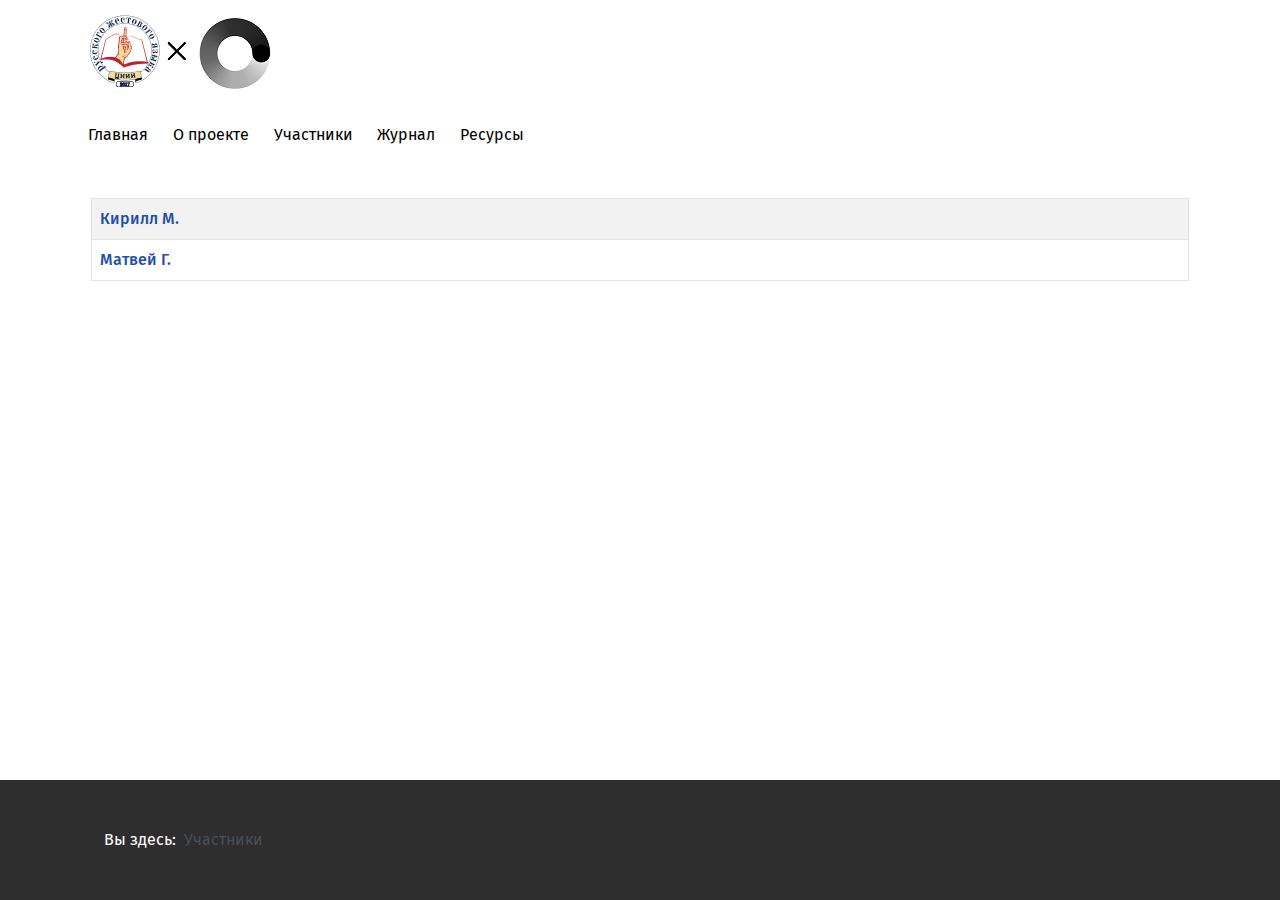
<file: site/members.html>
<!DOCTYPE html>
<html lang="ru-ru" dir="ltr">

<head>
    <meta charset="utf-8">
	<meta name="viewport" content="width=device-width, initial-scale=1">
	<meta name="generator" content="Joomla! - Open Source Content Management">
	<title>Участники</title>
	<link href="members@format=feed&amp;type=rss" rel="alternate" type="application/rss+xml" title="Участники">
	<link href="members@format=feed&amp;type=atom" rel="alternate" type="application/atom+xml" title="Участники">
	<link href="media/system/images/joomla-favicon.svg" rel="icon" type="image/svg+xml">
	<link href="media/system/images/favicon.ico" rel="alternate icon" type="image/vnd.microsoft.icon">
	<link href="media/system/images/joomla-favicon-pinned.svg" rel="mask-icon" color="#000">

    <link href="media/system/css/joomla-fontawesome.min.css@d5b19b.css" rel="lazy-stylesheet"><noscript><link href="media/system/css/joomla-fontawesome.min.css@d5b19b.css" rel="stylesheet"></noscript>
	<link href="media/templates/site/cassiopeia/css/template.min.css@d5b19b.css" rel="stylesheet">
	<link href="media/templates/site/cassiopeia/css/global/colors_standard.min.css@d5b19b.css" rel="stylesheet">
	<link href="media/templates/site/cassiopeia/css/vendor/joomla-custom-elements/joomla-alert.min.css@0.2.0.css" rel="stylesheet">
	<link href="media/templates/site/cassiopeia/css/user.css@d5b19b.css" rel="stylesheet">
	<style>:root {
		--hue: 214;
		--template-bg-light: #f0f4fb;
		--template-text-dark: #495057;
		--template-text-light: #ffffff;
		--template-link-color: var(--link-color);
		--template-special-color: #001B4C;
		
	}</style>

    <script src="media/mod_menu/js/menu.min.js@d5b19b" type="module"></script>
	<script type="application/json" class="joomla-script-options new">{"bootstrap.tooltip":{".hasTooltip":{"animation":true,"container":"body","html":true,"trigger":"hover focus","boundary":"clippingParents","sanitize":true}},"joomla.jtext":{"ERROR":"Ошибка","MESSAGE":"Сообщение","NOTICE":"Внимание","WARNING":"Предупреждение","JCLOSE":"Закрыть","JOK":"Ок","JOPEN":"Открыть"},"system.paths":{"root":"","rootFull":"https://practiceinfsec.cnii-jest.ru/","base":"","baseFull":"https://practiceinfsec.cnii-jest.ru/"},"csrf.token":"61b24c1d8bf7f056a7afe801dbd394e3"}</script>
	<script src="media/system/js/core.min.js@2cb912"></script>
	<script src="media/templates/site/cassiopeia/js/template.min.js@d5b19b" type="module"></script>
	<script src="media/com_content/js/articles-list.min.js@f53819" type="module"></script>
	<script src="media/vendor/bootstrap/js/popover.min.js@5.3.3" type="module"></script>
	<script src="media/system/js/messages.min.js@9a4811" type="module"></script>
	<script type="application/ld+json">{"@context":"https://schema.org","@type":"BreadcrumbList","@id":"https://practiceinfsec.cnii-jest.ru/#/schema/BreadcrumbList/17","itemListElement":[{"@type":"ListItem","position":1,"item":{"@id":"https://practiceinfsec.cnii-jest.ru/","name":"Главная"}},{"@type":"ListItem","position":2,"item":{"@id":"https://practiceinfsec.cnii-jest.ru/members","name":"Участники"}}]}</script>
	
	<link rel="preconnect" href="https://fonts.gstatic.com/">
	<link href="https://fonts.googleapis.com/css?family=Fira Sans:300" rel="stylesheet">
	<link href="https://fonts.googleapis.com/css?family=Roboto:700" rel="stylesheet">

</head>

<body class="site com_content wrapper-static view-category no-layout no-task itemid-105">
    <header class="header container-header full-width">

        
        
                    <div class="grid-child">
                <div class="navbar-brand">
                    <a class="brand-logo" href="index.html">
                        <img loading="eager" decoding="async" src="images/Group&#32;1.jpg" alt="PracticeInfSec" width="187" height="77">                    </a>
                                    </div>
            </div>
        
                    <div class="grid-child container-nav">
                                    

<style>

         a {text-decoration:none !important;}                    
            .site-grid{grid-template-columns: [full-start] minmax(0,1fr) [main-start] repeat(4,minmax(0,16.875rem)) [main-end] minmax(0,1fr) [full-end];}
        .header .grid-child {max-width: 70em;}
        .footer .grid-child {max-width: 70em;}
        .topbar .grid-child {max-width: 70em;}
        :root{  
        --cassiopeia-color-primary:#f8bb19;
        --cassiopeia-color-link:#000000 ;
        --cassiopeia-color-hover:#f8bb19 ;
        --cassiopeia-font-family-body: "Fira Sans" ;
        --cassiopeia-font-family-headings: "Roboto" ;
        --cassiopeia-font-weight-headings: 700 ;
        --cassiopeia-font-weight-normal: 300 ;
    }
    html {background: url("index.html");background-repeat: no-repeat; background-position: center center; background-size: cover;  background-attachment: fixed; }
    p,li,ul,td,table {font-size: 1rem !important}
    .atss {top: 20%}
    body {background-color: rgba(230, 230, 230, 0); }
    .brand-logo {font-family: "Roboto"}   
    .btn-primary{color: #ffffff ; background-color: #f8bb19; border-color: #f8bb19}
    .btn-secondary{color: #353b41 ; background-color: #ffffff; border-color: #ced4da}
    .btn-info{color: #ffffff ; background-color: #30638d; border-color: #30638d}
    .btn-success{color: #ffffff ; background-color: #448344; border-color: #448344}
    .btn-warning{color: #ffffff ; background-color: #ad6200; border-color: #ad6200}
    .btn-danger{color: #ffffff ; background-color: #a51f18; border-color: }
    .blog-item {background-color: rgba(255, 255, 255, 0)}
    .btn, .badge {border-radius: 0.5rem}
    .card-header{background-color: rgba(0, 0, 0, 1) }
    .card, .mm-collapse, .breadcrumb, .item-content, .blog-item, .item-image, .item-page, .card-header, .left.item-image img, .category-list, .reset, .remind, .pagination,.page-link, .login, .list-group-item, .finder, .no-card .newsflash-horiz li {border-radius: 0.5em !Important}
    .close_button {float:right; bottom: 5px; border-radius: 0.5rem; padding: 5px;}
    .container-header .metismenu>li.active>a:after, .container-header .metismenu>li.active>button:before, .container-header .metismenu>li>a:hover:after, .container-header .metismenu>li>button:hover:before {background: #f8bb19; opacity: 1}
    .container-banner .banner-overlay .overlay {background-color: rgba(21, 64, 44, 0.5);}
    .container-bottom-a>*, .container-bottom-b>*, .container-top-a>*, .container-top-b>* {margin: 0em;}
    .container-top-a {background-color:rgba(255, 255, 255, 0) }
    .container-top-b {background-color:rgba(255, 255, 255, 0)}
    .container-bottom-a {background-color:rgba(255, 255, 255, 0) }
    .container-bottom-b {background-color:rgba(255, 255, 255, 0)  }
    .container-banner .banner-overlay {height:70vh }
    .container-header .metismenu>li.level-1>ul {min-width: 15rem;}
    .container-header .mod-menu, .container-header .navbar-toggler {color: #000000}
    .card-header {color: #ffffff;}
    .container-header {background: url(index.html) ; box-shadow: inset 0 0 0 5000px  rgba(255, 255, 255, 1); background-size: cover; background-repeat: no-repeat; background-attachment:fixed; background-position:top,50%; }
    .footer {background: url(index.html) ; box-shadow: inset 0 0 0 5000px  rgba(23, 23, 23, 0.9);background-size: 100% auto; background-repeat: no-repeat; }
    .footer .grid-child {align-items:flex-start}
    .h1, h1 {font-size:1.875rem }
    .h2, h2 {font-size:1.571rem }
    .h3, h3 {font-size:1.286rem }
    .h4, h4 {font-size:1.111rem }
    .h5, h5 {font-size:1.05rem }
    .item-page, .com-users, .com-users-reset, .com-users-remind, .com-users-profile, .com-content-category, .card, .mod-articlesnews-horizontal li, .breadcrumb, .finder, .login {background-color: rgba(255, 255, 255, 0) !important; padding: 15px;}
    .item-content {padding: 15px; }
    .metismenu.mod-menu .metismenu-item {flex-wrap: wrap !Important; padding: 15px;}
    .navbar-brand {font-family: Roboto;padding-top: 0rem; padding-bottom: 0rem;}
    .result__title-text {font-size: 1.286rem; font-size: 1.5rem; color: #f8bb19}
    .result__item>*+* {margin-left: 1em; margin-bottom: 1em;  }
            @media (min-width:200px) and (max-width:768px){.footer .grid-child {display:flex; flex: 1 1 300px; flex-direction: column} }
        @media (min-width:768px) {.bottombar{display:none;} }

    }
</style>





                                                    <div class="container-search">
                        <ul class="mod-menu mod-list nav ">
<li class="nav-item item-101 default"><a href="index.html" >Главная</a></li><li class="nav-item item-102"><a href="about.html" >О проекте </a></li><li class="nav-item item-105 current active"><a href="members.html" aria-current="page">Участники</a></li><li class="nav-item item-106"><a href="journal.html" >Журнал</a></li><li class="nav-item item-107"><a href="resourses.html" >Ресурсы</a></li></ul>

                    </div>
                            </div>
            </header>

    <div class="site-grid">
        
        
        
        
        <div class="grid-child container-component">
            
            
            <div id="system-message-container" aria-live="polite"></div>

            <main>
                <div class="com-content-category category-list">

<div class="content-category">
    
        
                
        
<form action="members.html" method="post" name="adminForm" id="adminForm" class="com-content-category__articles">
    
    
            <table class="com-content-category__table category table table-striped table-bordered table-hover">
            <caption class="visually-hidden">
                Материалы            </caption>
            <thead class="visually-hidden">
                <tr>
                    <th scope="col" id="categorylist_header_title">
                        <a href="members.html#" onclick="Joomla.tableOrdering('a.title','asc','', document.getElementById('adminForm'));return false;" class="hasTooltip" title="Сортировать по столбцу" data-bs-placement="top">Заголовок</a>                    </th>
                                                                                                                                        </tr>
            </thead>
            <tbody>
                                                <tr class="cat-list-row0" >
                                <th class="list-title" scope="row">
                                            <a href="members/kirill.html">
                            Кирилл М.                        </a>
                                                                                                                        </th>
                                                                                                                </tr>
                                                <tr class="cat-list-row1" >
                                <th class="list-title" scope="row">
                                            <a href="members/matvei.html">
                            Матвей Г.                        </a>
                                                                                                                        </th>
                                                                                                                </tr>
                        </tbody>
        </table>
    
        
                        <div>
        <input type="hidden" name="filter_order" value="">
        <input type="hidden" name="filter_order_Dir" value="">
        <input type="hidden" name="limitstart" value="">
        <input type="hidden" name="task" value="">
    </div>
</form>

    </div>

</div>

            </main>
            
        </div>

        
        
            </div>

            <footer class="container-footer footer full-width">
            <div class="grid-child">
                <nav class="mod-breadcrumbs__wrapper" aria-label="Breadcrumbs">
    <ol class="mod-breadcrumbs breadcrumb px-3 py-2">
                    <li class="mod-breadcrumbs__here float-start">
                Вы здесь: &#160;
            </li>
        
        <li class="mod-breadcrumbs__item breadcrumb-item active"><span>Участники</span></li>    </ol>
    </nav>

            </div>
        </footer>
    
    
    
</body>

</html>
</file>
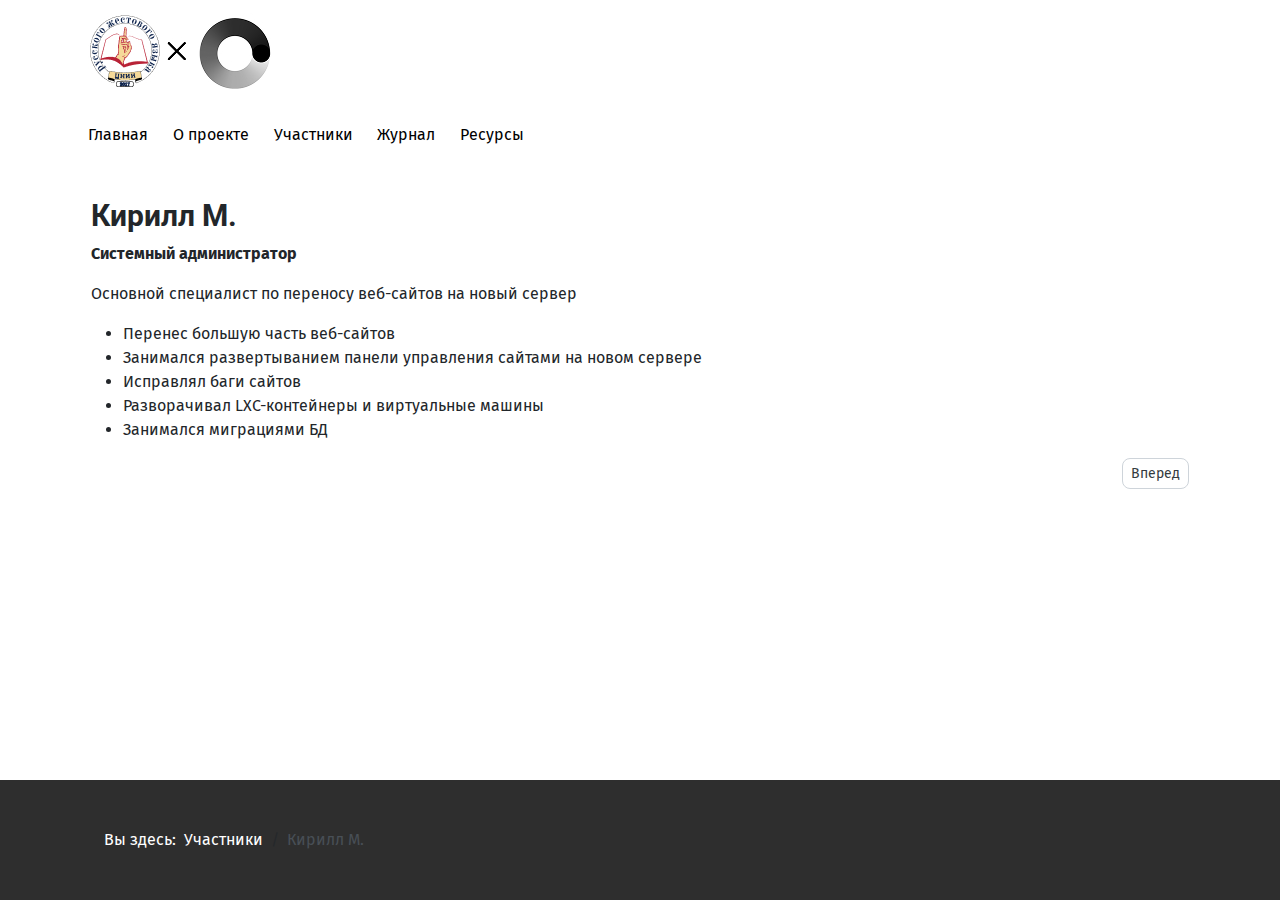
<file: site/members/kirill.html>
<!DOCTYPE html>
<html lang="ru-ru" dir="ltr">

<head>
    <meta charset="utf-8">
	<meta name="author" content="Admin">
	<meta name="viewport" content="width=device-width, initial-scale=1">
	<meta name="generator" content="Joomla! - Open Source Content Management">
	<title>Кирилл М.</title>
	<link href="../media/system/images/joomla-favicon.svg" rel="icon" type="image/svg+xml">
	<link href="../media/system/images/favicon.ico" rel="alternate icon" type="image/vnd.microsoft.icon">
	<link href="../media/system/images/joomla-favicon-pinned.svg" rel="mask-icon" color="#000">

    <link href="../media/system/css/joomla-fontawesome.min.css@d5b19b.css" rel="lazy-stylesheet"><noscript><link href="../media/system/css/joomla-fontawesome.min.css@d5b19b.css" rel="stylesheet"></noscript>
	<link href="../media/templates/site/cassiopeia/css/template.min.css@d5b19b.css" rel="stylesheet">
	<link href="../media/templates/site/cassiopeia/css/global/colors_standard.min.css@d5b19b.css" rel="stylesheet">
	<link href="../media/templates/site/cassiopeia/css/vendor/joomla-custom-elements/joomla-alert.min.css@0.2.0.css" rel="stylesheet">
	<link href="../media/templates/site/cassiopeia/css/user.css@d5b19b.css" rel="stylesheet">
	<style>:root {
		--hue: 214;
		--template-bg-light: #f0f4fb;
		--template-text-dark: #495057;
		--template-text-light: #ffffff;
		--template-link-color: var(--link-color);
		--template-special-color: #001B4C;
		
	}</style>

    <script src="../media/mod_menu/js/menu.min.js@d5b19b" type="module"></script>
	<script type="application/json" class="joomla-script-options new">{"joomla.jtext":{"ERROR":"Ошибка","MESSAGE":"Сообщение","NOTICE":"Внимание","WARNING":"Предупреждение","JCLOSE":"Закрыть","JOK":"Ок","JOPEN":"Открыть"},"system.paths":{"root":"","rootFull":"https://practiceinfsec.cnii-jest.ru/","base":"","baseFull":"https://practiceinfsec.cnii-jest.ru/"},"csrf.token":"61b24c1d8bf7f056a7afe801dbd394e3"}</script>
	<script src="../media/system/js/core.min.js@2cb912"></script>
	<script src="../media/templates/site/cassiopeia/js/template.min.js@d5b19b" type="module"></script>
	<script src="../media/system/js/messages.min.js@9a4811" type="module"></script>
	<script type="application/ld+json">{"@context":"https://schema.org","@type":"BreadcrumbList","@id":"https://practiceinfsec.cnii-jest.ru/#/schema/BreadcrumbList/17","itemListElement":[{"@type":"ListItem","position":1,"item":{"@id":"https://practiceinfsec.cnii-jest.ru/","name":"Главная"}},{"@type":"ListItem","position":2,"item":{"@id":"https://practiceinfsec.cnii-jest.ru/members","name":"Участники"}},{"@type":"ListItem","position":3,"item":{"name":"Кирилл М."}}]}</script>
	<script type="application/ld+json">{"@context":"https://schema.org","@graph":[{"@type":"Person","@id":"https://practiceinfsec.cnii-jest.ru/#/schema/Person/base","name":"Admin","url":"https://practiceinfsec.cnii-jest.ru/"},{"@type":"WebSite","@id":"https://practiceinfsec.cnii-jest.ru/#/schema/WebSite/base","url":"https://practiceinfsec.cnii-jest.ru/","name":"PracticeInfSec","publisher":{"@id":"https://practiceinfsec.cnii-jest.ru/#/schema/Person/base"}},{"@type":"WebPage","@id":"https://practiceinfsec.cnii-jest.ru/#/schema/WebPage/base","url":"https://practiceinfsec.cnii-jest.ru/members/kirill","name":"Кирилл М.","isPartOf":{"@id":"https://practiceinfsec.cnii-jest.ru/#/schema/WebSite/base"},"about":{"@id":"https://practiceinfsec.cnii-jest.ru/#/schema/Person/base"},"inLanguage":"ru-RU","breadcrumb":{"@id":"https://practiceinfsec.cnii-jest.ru/#/schema/BreadcrumbList/17"}},{"@type":"Article","@id":"https://practiceinfsec.cnii-jest.ru/#/schema/com_content/article/5","name":"Кирилл М.","headline":"Кирилл М.","inLanguage":"ru-RU","isPartOf":{"@id":"https://practiceinfsec.cnii-jest.ru/#/schema/WebPage/base"}}]}</script>
	
	<link rel="preconnect" href="https://fonts.gstatic.com/">
	<link href="https://fonts.googleapis.com/css?family=Fira Sans:300" rel="stylesheet">
	<link href="https://fonts.googleapis.com/css?family=Roboto:700" rel="stylesheet">

</head>

<body class="site com_content wrapper-static view-article no-layout no-task itemid-105">
    <header class="header container-header full-width">

        
        
                    <div class="grid-child">
                <div class="navbar-brand">
                    <a class="brand-logo" href="../index.html">
                        <img loading="eager" decoding="async" src="../images/Group&#32;1.jpg" alt="PracticeInfSec" width="187" height="77">                    </a>
                                    </div>
            </div>
        
                    <div class="grid-child container-nav">
                                    

<style>

         a {text-decoration:none !important;}                    
            .site-grid{grid-template-columns: [full-start] minmax(0,1fr) [main-start] repeat(4,minmax(0,16.875rem)) [main-end] minmax(0,1fr) [full-end];}
        .header .grid-child {max-width: 70em;}
        .footer .grid-child {max-width: 70em;}
        .topbar .grid-child {max-width: 70em;}
        :root{  
        --cassiopeia-color-primary:#f8bb19;
        --cassiopeia-color-link:#000000 ;
        --cassiopeia-color-hover:#f8bb19 ;
        --cassiopeia-font-family-body: "Fira Sans" ;
        --cassiopeia-font-family-headings: "Roboto" ;
        --cassiopeia-font-weight-headings: 700 ;
        --cassiopeia-font-weight-normal: 300 ;
    }
    html {background: url("../index.html");background-repeat: no-repeat; background-position: center center; background-size: cover;  background-attachment: fixed; }
    p,li,ul,td,table {font-size: 1rem !important}
    .atss {top: 20%}
    body {background-color: rgba(230, 230, 230, 0); }
    .brand-logo {font-family: "Roboto"}   
    .btn-primary{color: #ffffff ; background-color: #f8bb19; border-color: #f8bb19}
    .btn-secondary{color: #353b41 ; background-color: #ffffff; border-color: #ced4da}
    .btn-info{color: #ffffff ; background-color: #30638d; border-color: #30638d}
    .btn-success{color: #ffffff ; background-color: #448344; border-color: #448344}
    .btn-warning{color: #ffffff ; background-color: #ad6200; border-color: #ad6200}
    .btn-danger{color: #ffffff ; background-color: #a51f18; border-color: }
    .blog-item {background-color: rgba(255, 255, 255, 0)}
    .btn, .badge {border-radius: 0.5rem}
    .card-header{background-color: rgba(0, 0, 0, 1) }
    .card, .mm-collapse, .breadcrumb, .item-content, .blog-item, .item-image, .item-page, .card-header, .left.item-image img, .category-list, .reset, .remind, .pagination,.page-link, .login, .list-group-item, .finder, .no-card .newsflash-horiz li {border-radius: 0.5em !Important}
    .close_button {float:right; bottom: 5px; border-radius: 0.5rem; padding: 5px;}
    .container-header .metismenu>li.active>a:after, .container-header .metismenu>li.active>button:before, .container-header .metismenu>li>a:hover:after, .container-header .metismenu>li>button:hover:before {background: #f8bb19; opacity: 1}
    .container-banner .banner-overlay .overlay {background-color: rgba(21, 64, 44, 0.5);}
    .container-bottom-a>*, .container-bottom-b>*, .container-top-a>*, .container-top-b>* {margin: 0em;}
    .container-top-a {background-color:rgba(255, 255, 255, 0) }
    .container-top-b {background-color:rgba(255, 255, 255, 0)}
    .container-bottom-a {background-color:rgba(255, 255, 255, 0) }
    .container-bottom-b {background-color:rgba(255, 255, 255, 0)  }
    .container-banner .banner-overlay {height:70vh }
    .container-header .metismenu>li.level-1>ul {min-width: 15rem;}
    .container-header .mod-menu, .container-header .navbar-toggler {color: #000000}
    .card-header {color: #ffffff;}
    .container-header {background: url(../index.html) ; box-shadow: inset 0 0 0 5000px  rgba(255, 255, 255, 1); background-size: cover; background-repeat: no-repeat; background-attachment:fixed; background-position:top,50%; }
    .footer {background: url(../index.html) ; box-shadow: inset 0 0 0 5000px  rgba(23, 23, 23, 0.9);background-size: 100% auto; background-repeat: no-repeat; }
    .footer .grid-child {align-items:flex-start}
    .h1, h1 {font-size:1.875rem }
    .h2, h2 {font-size:1.571rem }
    .h3, h3 {font-size:1.286rem }
    .h4, h4 {font-size:1.111rem }
    .h5, h5 {font-size:1.05rem }
    .item-page, .com-users, .com-users-reset, .com-users-remind, .com-users-profile, .com-content-category, .card, .mod-articlesnews-horizontal li, .breadcrumb, .finder, .login {background-color: rgba(255, 255, 255, 0) !important; padding: 15px;}
    .item-content {padding: 15px; }
    .metismenu.mod-menu .metismenu-item {flex-wrap: wrap !Important; padding: 15px;}
    .navbar-brand {font-family: Roboto;padding-top: 0rem; padding-bottom: 0rem;}
    .result__title-text {font-size: 1.286rem; font-size: 1.5rem; color: #f8bb19}
    .result__item>*+* {margin-left: 1em; margin-bottom: 1em;  }
            @media (min-width:200px) and (max-width:768px){.footer .grid-child {display:flex; flex: 1 1 300px; flex-direction: column} }
        @media (min-width:768px) {.bottombar{display:none;} }

    }
</style>





                                                    <div class="container-search">
                        <ul class="mod-menu mod-list nav ">
<li class="nav-item item-101 default"><a href="../index.html" >Главная</a></li><li class="nav-item item-102"><a href="../about.html" >О проекте </a></li><li class="nav-item item-105 current active"><a href="../members.html" aria-current="location">Участники</a></li><li class="nav-item item-106"><a href="../journal.html" >Журнал</a></li><li class="nav-item item-107"><a href="../resourses.html" >Ресурсы</a></li></ul>

                    </div>
                            </div>
            </header>

    <div class="site-grid">
        
        
        
        
        <div class="grid-child container-component">
            
            
            <div id="system-message-container" aria-live="polite"></div>

            <main>
                <div class="com-content-article item-page">
    <meta itemprop="inLanguage" content="ru-RU">
    
    
        <div class="page-header">
        <h1>
            Кирилл М.        </h1>
                            </div>
        
        
    
    
        
                                                <div class="com-content-article__body">
        <p><strong>Системный администратор</strong></p>
<p>Основной специалист по переносу веб-сайтов на новый сервер</p>
<ul>
<li>Перенес большую часть веб-сайтов</li>
<li>Занимался развертыванием панели управления сайтами на новом сервере</li>
<li>Исправлял баги сайтов</li>
<li>Разворачивал LXC-контейнеры и виртуальные машины</li>
<li>Занимался миграциями БД</li>
</ul>     </div>

        
        
<nav class="pagenavigation" aria-label="Навигация по страницам">
    <span class="pagination ms-0">
                    <a class="btn btn-sm btn-secondary next" href="matvei.html" rel="next">
            <span class="visually-hidden">
                Следующий: Матвей Г.            </span>
            <span aria-hidden="true">Вперед</span> <span class="icon-chevron-right" aria-hidden="true"></span>            </a>
        </span>
</nav>
                                        </div>

            </main>
            
        </div>

        
        
            </div>

            <footer class="container-footer footer full-width">
            <div class="grid-child">
                <nav class="mod-breadcrumbs__wrapper" aria-label="Breadcrumbs">
    <ol class="mod-breadcrumbs breadcrumb px-3 py-2">
                    <li class="mod-breadcrumbs__here float-start">
                Вы здесь: &#160;
            </li>
        
        <li class="mod-breadcrumbs__item breadcrumb-item"><a href="../members.html" class="pathway"><span>Участники</span></a></li><li class="mod-breadcrumbs__item breadcrumb-item active"><span>Кирилл М.</span></li>    </ol>
    </nav>

            </div>
        </footer>
    
    
    
</body>

</html>
</file>
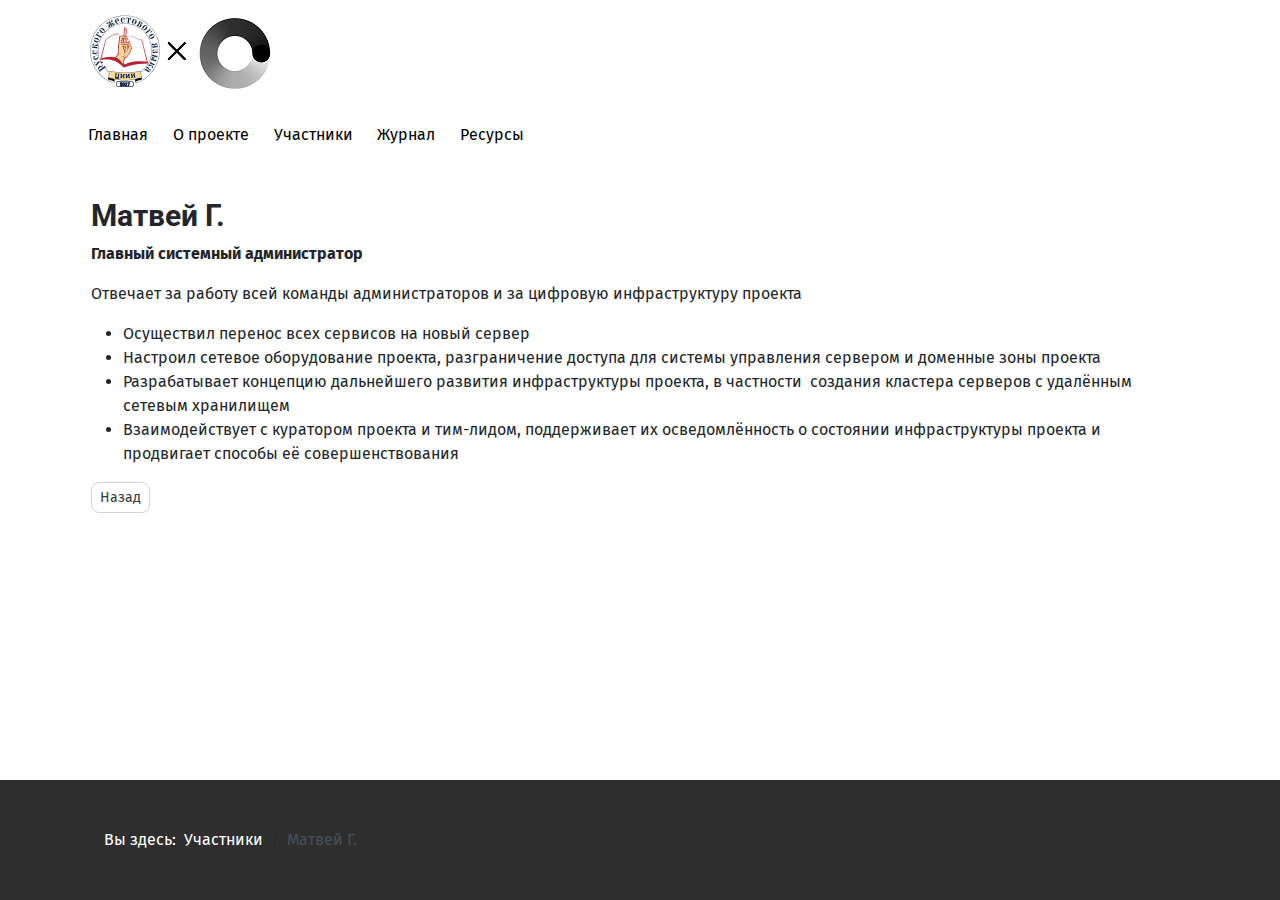
<file: site/members/matvei.html>
<!DOCTYPE html>
<html lang="ru-ru" dir="ltr">

<head>
    <meta charset="utf-8">
	<meta name="author" content="Admin">
	<meta name="viewport" content="width=device-width, initial-scale=1">
	<meta name="generator" content="Joomla! - Open Source Content Management">
	<title>Матвей Г.</title>
	<link href="../media/system/images/joomla-favicon.svg" rel="icon" type="image/svg+xml">
	<link href="../media/system/images/favicon.ico" rel="alternate icon" type="image/vnd.microsoft.icon">
	<link href="../media/system/images/joomla-favicon-pinned.svg" rel="mask-icon" color="#000">

    <link href="../media/system/css/joomla-fontawesome.min.css@d5b19b.css" rel="lazy-stylesheet"><noscript><link href="../media/system/css/joomla-fontawesome.min.css@d5b19b.css" rel="stylesheet"></noscript>
	<link href="../media/templates/site/cassiopeia/css/template.min.css@d5b19b.css" rel="stylesheet">
	<link href="../media/templates/site/cassiopeia/css/global/colors_standard.min.css@d5b19b.css" rel="stylesheet">
	<link href="../media/templates/site/cassiopeia/css/vendor/joomla-custom-elements/joomla-alert.min.css@0.2.0.css" rel="stylesheet">
	<link href="../media/templates/site/cassiopeia/css/user.css@d5b19b.css" rel="stylesheet">
	<style>:root {
		--hue: 214;
		--template-bg-light: #f0f4fb;
		--template-text-dark: #495057;
		--template-text-light: #ffffff;
		--template-link-color: var(--link-color);
		--template-special-color: #001B4C;
		
	}</style>

    <script src="../media/mod_menu/js/menu.min.js@d5b19b" type="module"></script>
	<script type="application/json" class="joomla-script-options new">{"joomla.jtext":{"ERROR":"Ошибка","MESSAGE":"Сообщение","NOTICE":"Внимание","WARNING":"Предупреждение","JCLOSE":"Закрыть","JOK":"Ок","JOPEN":"Открыть"},"system.paths":{"root":"","rootFull":"https://practiceinfsec.cnii-jest.ru/","base":"","baseFull":"https://practiceinfsec.cnii-jest.ru/"},"csrf.token":"61b24c1d8bf7f056a7afe801dbd394e3"}</script>
	<script src="../media/system/js/core.min.js@2cb912"></script>
	<script src="../media/templates/site/cassiopeia/js/template.min.js@d5b19b" type="module"></script>
	<script src="../media/system/js/messages.min.js@9a4811" type="module"></script>
	<script type="application/ld+json">{"@context":"https://schema.org","@type":"BreadcrumbList","@id":"https://practiceinfsec.cnii-jest.ru/#/schema/BreadcrumbList/17","itemListElement":[{"@type":"ListItem","position":1,"item":{"@id":"https://practiceinfsec.cnii-jest.ru/","name":"Главная"}},{"@type":"ListItem","position":2,"item":{"@id":"https://practiceinfsec.cnii-jest.ru/members","name":"Участники"}},{"@type":"ListItem","position":3,"item":{"name":"Матвей Г."}}]}</script>
	<script type="application/ld+json">{"@context":"https://schema.org","@graph":[{"@type":"Person","@id":"https://practiceinfsec.cnii-jest.ru/#/schema/Person/base","name":"Admin","url":"https://practiceinfsec.cnii-jest.ru/"},{"@type":"WebSite","@id":"https://practiceinfsec.cnii-jest.ru/#/schema/WebSite/base","url":"https://practiceinfsec.cnii-jest.ru/","name":"PracticeInfSec","publisher":{"@id":"https://practiceinfsec.cnii-jest.ru/#/schema/Person/base"}},{"@type":"WebPage","@id":"https://practiceinfsec.cnii-jest.ru/#/schema/WebPage/base","url":"https://practiceinfsec.cnii-jest.ru/members/matvei","name":"Матвей Г.","isPartOf":{"@id":"https://practiceinfsec.cnii-jest.ru/#/schema/WebSite/base"},"about":{"@id":"https://practiceinfsec.cnii-jest.ru/#/schema/Person/base"},"inLanguage":"ru-RU","breadcrumb":{"@id":"https://practiceinfsec.cnii-jest.ru/#/schema/BreadcrumbList/17"}},{"@type":"Article","@id":"https://practiceinfsec.cnii-jest.ru/#/schema/com_content/article/4","name":"Матвей Г.","headline":"Матвей Г.","inLanguage":"ru-RU","isPartOf":{"@id":"https://practiceinfsec.cnii-jest.ru/#/schema/WebPage/base"}}]}</script>
	
	<link rel="preconnect" href="https://fonts.gstatic.com/">
	<link href="https://fonts.googleapis.com/css?family=Fira Sans:300" rel="stylesheet">
	<link href="https://fonts.googleapis.com/css?family=Roboto:700" rel="stylesheet">

</head>

<body class="site com_content wrapper-static view-article no-layout no-task itemid-105">
    <header class="header container-header full-width">

        
        
                    <div class="grid-child">
                <div class="navbar-brand">
                    <a class="brand-logo" href="../index.html">
                        <img loading="eager" decoding="async" src="../images/Group&#32;1.jpg" alt="PracticeInfSec" width="187" height="77">                    </a>
                                    </div>
            </div>
        
                    <div class="grid-child container-nav">
                                    

<style>

         a {text-decoration:none !important;}                    
            .site-grid{grid-template-columns: [full-start] minmax(0,1fr) [main-start] repeat(4,minmax(0,16.875rem)) [main-end] minmax(0,1fr) [full-end];}
        .header .grid-child {max-width: 70em;}
        .footer .grid-child {max-width: 70em;}
        .topbar .grid-child {max-width: 70em;}
        :root{  
        --cassiopeia-color-primary:#f8bb19;
        --cassiopeia-color-link:#000000 ;
        --cassiopeia-color-hover:#f8bb19 ;
        --cassiopeia-font-family-body: "Fira Sans" ;
        --cassiopeia-font-family-headings: "Roboto" ;
        --cassiopeia-font-weight-headings: 700 ;
        --cassiopeia-font-weight-normal: 300 ;
    }
    html {background: url("../index.html");background-repeat: no-repeat; background-position: center center; background-size: cover;  background-attachment: fixed; }
    p,li,ul,td,table {font-size: 1rem !important}
    .atss {top: 20%}
    body {background-color: rgba(230, 230, 230, 0); }
    .brand-logo {font-family: "Roboto"}   
    .btn-primary{color: #ffffff ; background-color: #f8bb19; border-color: #f8bb19}
    .btn-secondary{color: #353b41 ; background-color: #ffffff; border-color: #ced4da}
    .btn-info{color: #ffffff ; background-color: #30638d; border-color: #30638d}
    .btn-success{color: #ffffff ; background-color: #448344; border-color: #448344}
    .btn-warning{color: #ffffff ; background-color: #ad6200; border-color: #ad6200}
    .btn-danger{color: #ffffff ; background-color: #a51f18; border-color: }
    .blog-item {background-color: rgba(255, 255, 255, 0)}
    .btn, .badge {border-radius: 0.5rem}
    .card-header{background-color: rgba(0, 0, 0, 1) }
    .card, .mm-collapse, .breadcrumb, .item-content, .blog-item, .item-image, .item-page, .card-header, .left.item-image img, .category-list, .reset, .remind, .pagination,.page-link, .login, .list-group-item, .finder, .no-card .newsflash-horiz li {border-radius: 0.5em !Important}
    .close_button {float:right; bottom: 5px; border-radius: 0.5rem; padding: 5px;}
    .container-header .metismenu>li.active>a:after, .container-header .metismenu>li.active>button:before, .container-header .metismenu>li>a:hover:after, .container-header .metismenu>li>button:hover:before {background: #f8bb19; opacity: 1}
    .container-banner .banner-overlay .overlay {background-color: rgba(21, 64, 44, 0.5);}
    .container-bottom-a>*, .container-bottom-b>*, .container-top-a>*, .container-top-b>* {margin: 0em;}
    .container-top-a {background-color:rgba(255, 255, 255, 0) }
    .container-top-b {background-color:rgba(255, 255, 255, 0)}
    .container-bottom-a {background-color:rgba(255, 255, 255, 0) }
    .container-bottom-b {background-color:rgba(255, 255, 255, 0)  }
    .container-banner .banner-overlay {height:70vh }
    .container-header .metismenu>li.level-1>ul {min-width: 15rem;}
    .container-header .mod-menu, .container-header .navbar-toggler {color: #000000}
    .card-header {color: #ffffff;}
    .container-header {background: url(../index.html) ; box-shadow: inset 0 0 0 5000px  rgba(255, 255, 255, 1); background-size: cover; background-repeat: no-repeat; background-attachment:fixed; background-position:top,50%; }
    .footer {background: url(../index.html) ; box-shadow: inset 0 0 0 5000px  rgba(23, 23, 23, 0.9);background-size: 100% auto; background-repeat: no-repeat; }
    .footer .grid-child {align-items:flex-start}
    .h1, h1 {font-size:1.875rem }
    .h2, h2 {font-size:1.571rem }
    .h3, h3 {font-size:1.286rem }
    .h4, h4 {font-size:1.111rem }
    .h5, h5 {font-size:1.05rem }
    .item-page, .com-users, .com-users-reset, .com-users-remind, .com-users-profile, .com-content-category, .card, .mod-articlesnews-horizontal li, .breadcrumb, .finder, .login {background-color: rgba(255, 255, 255, 0) !important; padding: 15px;}
    .item-content {padding: 15px; }
    .metismenu.mod-menu .metismenu-item {flex-wrap: wrap !Important; padding: 15px;}
    .navbar-brand {font-family: Roboto;padding-top: 0rem; padding-bottom: 0rem;}
    .result__title-text {font-size: 1.286rem; font-size: 1.5rem; color: #f8bb19}
    .result__item>*+* {margin-left: 1em; margin-bottom: 1em;  }
            @media (min-width:200px) and (max-width:768px){.footer .grid-child {display:flex; flex: 1 1 300px; flex-direction: column} }
        @media (min-width:768px) {.bottombar{display:none;} }

    }
</style>





                                                    <div class="container-search">
                        <ul class="mod-menu mod-list nav ">
<li class="nav-item item-101 default"><a href="../index.html" >Главная</a></li><li class="nav-item item-102"><a href="../about.html" >О проекте </a></li><li class="nav-item item-105 current active"><a href="../members.html" aria-current="location">Участники</a></li><li class="nav-item item-106"><a href="../journal.html" >Журнал</a></li><li class="nav-item item-107"><a href="../resourses.html" >Ресурсы</a></li></ul>

                    </div>
                            </div>
            </header>

    <div class="site-grid">
        
        
        
        
        <div class="grid-child container-component">
            
            
            <div id="system-message-container" aria-live="polite"></div>

            <main>
                <div class="com-content-article item-page">
    <meta itemprop="inLanguage" content="ru-RU">
    
    
        <div class="page-header">
        <h1>
            Матвей Г.        </h1>
                            </div>
        
        
    
    
        
                                                <div class="com-content-article__body">
        <p><strong>Главный системный администратор</strong></p>
<p>Отвечает за работу всей команды администраторов и за цифровую инфраструктуру проекта</p>
<ul>
<li>Осуществил перенос всех сервисов на новый сервер </li>
<li>Настроил сетевое оборудование проекта, разграничение доступа для системы управления сервером и доменные зоны проекта</li>
<li>Разрабатывает концепцию дальнейшего развития инфраструктуры проекта, в частности  создания кластера серверов с удалённым сетевым хранилищем</li>
<li>Взаимодействует с куратором проекта и тим-лидом, поддерживает их осведомлённость о состоянии инфраструктуры проекта и продвигает способы её совершенствования </li>
</ul>     </div>

        
        
<nav class="pagenavigation" aria-label="Навигация по страницам">
    <span class="pagination ms-0">
                <a class="btn btn-sm btn-secondary previous" href="kirill.html" rel="prev">
            <span class="visually-hidden">
                Предыдущий: Кирилл М.            </span>
            <span class="icon-chevron-left" aria-hidden="true"></span> <span aria-hidden="true">Назад</span>            </a>
            </span>
</nav>
                                        </div>

            </main>
            
        </div>

        
        
            </div>

            <footer class="container-footer footer full-width">
            <div class="grid-child">
                <nav class="mod-breadcrumbs__wrapper" aria-label="Breadcrumbs">
    <ol class="mod-breadcrumbs breadcrumb px-3 py-2">
                    <li class="mod-breadcrumbs__here float-start">
                Вы здесь: &#160;
            </li>
        
        <li class="mod-breadcrumbs__item breadcrumb-item"><a href="../members.html" class="pathway"><span>Участники</span></a></li><li class="mod-breadcrumbs__item breadcrumb-item active"><span>Матвей Г.</span></li>    </ol>
    </nav>

            </div>
        </footer>
    
    
    
</body>

</html>
</file>
<file: site/media/templates/site/cassiopeia/css/template.min.css@d5b19b.css>
@charset "UTF-8";:root,[data-bs-theme=light]{--blue:#010156;--black:#000;--indigo:#6812f3;--purple:#6f42c2;--pink:#e93f8e;--red:#a51f18;--orange:#fd7e17;--yellow:#ad6200;--green:#448344;--teal:#5abfdd;--cyan:#30638d;--white:#fff;--gray-100:#f9fafb;--gray-200:#eaedf0;--gray-300:#dfe3e7;--gray-400:#ced4da;--gray-500:#adb5bd;--gray-600:#6d757e;--gray-700:#484f56;--gray-800:#353b41;--gray-900:#22262a;--primary:#010156;--secondary:#6d757e;--success:#448344;--info:#30638d;--warning:#ad6200;--danger:#a51f18;--light:#f9fafb;--dark:#353b41;--primary-rgb:1,1,86;--secondary-rgb:109,117,126;--success-rgb:68,131,68;--info-rgb:48,99,141;--warning-rgb:173,98,0;--danger-rgb:165,31,24;--light-rgb:249,250,251;--dark-rgb:53,59,65;--primary-text-emphasis:#002;--secondary-text-emphasis:#2c2f32;--success-text-emphasis:#1b351b;--info-text-emphasis:#132838;--warning-text-emphasis:#452700;--danger-text-emphasis:#420c09;--light-text-emphasis:#484f56;--dark-text-emphasis:#484f56;--primary-bg-subtle:#ccd;--secondary-bg-subtle:#e2e3e5;--success-bg-subtle:#dae6da;--info-bg-subtle:#d6e0e8;--warning-bg-subtle:#efe0cc;--danger-bg-subtle:#edd2d1;--light-bg-subtle:#fcfcfd;--dark-bg-subtle:#ced4da;--primary-border-subtle:#99b;--secondary-border-subtle:#c5c8cb;--success-border-subtle:#b4ceb4;--info-border-subtle:#acc1d1;--warning-border-subtle:#dec099;--danger-border-subtle:#dba5a2;--light-border-subtle:#eaedf0;--dark-border-subtle:#adb5bd;--white-rgb:255,255,255;--black-rgb:0,0,0;--font-sans-serif:-apple-system,BlinkMacSystemFont,"Segoe UI",Roboto,"Helvetica Neue",Arial,"Noto Sans",sans-serif,"Apple Color Emoji","Segoe UI Emoji","Segoe UI Symbol","Noto Color Emoji";--font-monospace:SFMono-Regular,Menlo,Monaco,Consolas,"Liberation Mono","Courier New",monospace;--gradient:linear-gradient(180deg,#ffffff26,#fff0);--body-font-family:var(--cassiopeia-font-family-body,-apple-system,BlinkMacSystemFont,"Segoe UI",Roboto,"Helvetica Neue",Arial,"Noto Sans",sans-serif,"Apple Color Emoji","Segoe UI Emoji","Segoe UI Symbol","Noto Color Emoji");--body-font-size:1rem;--body-font-weight:400;--body-line-height:1.5;--body-color:#22262a;--body-color-rgb:34,38,42;--body-bg:#fff;--body-bg-rgb:255,255,255;--emphasis-color:#000;--emphasis-color-rgb:0,0,0;--secondary-color:#22262abf;--secondary-color-rgb:34,38,42;--secondary-bg:#eaedf0;--secondary-bg-rgb:234,237,240;--tertiary-color:#22262a80;--tertiary-color-rgb:34,38,42;--tertiary-bg:#f9fafb;--tertiary-bg-rgb:249,250,251;--heading-color:inherit;--link-color:#224faa;--link-color-rgb:34,79,170;--link-decoration:underline;--link-hover-color:#424077;--link-hover-color-rgb:66,64,119;--code-color:#e93f8e;--highlight-color:#22262a;--highlight-bg:#fbeea8;--border-width:1px;--border-style:solid;--border-color:#dfe3e7;--border-color-translucent:#0000002d;--border-radius:.25rem;--border-radius-sm:.2rem;--border-radius-lg:.3rem;--border-radius-xl:.3rem;--border-radius-xxl:2rem;--border-radius-2xl:var(--border-radius-xxl);--border-radius-pill:50rem;--box-shadow:0 .5rem 1rem #00000026;--box-shadow-sm:0 .125rem .25rem #00000013;--box-shadow-lg:0 1rem 3rem #0000002d;--box-shadow-inset:inset 0 1px 2px #00000013;--focus-ring-width:.25rem;--focus-ring-opacity:.25;--focus-ring-color:#01015640;--form-valid-color:#448344;--form-valid-border-color:#448344;--form-invalid-color:#a51f18;--form-invalid-border-color:#a51f18}*,:before,:after{box-sizing:border-box}@media (prefers-reduced-motion:no-preference){:root{scroll-behavior:smooth}}body{font-family:var(--body-font-family);font-size:var(--body-font-size);font-weight:var(--body-font-weight);line-height:var(--body-line-height);color:var(--body-color);text-align:var(--body-text-align);background-color:var(--body-bg);-webkit-text-size-adjust:100%;-webkit-tap-highlight-color:#0000;margin:0}hr{color:inherit;border:0;border-top:var(--border-width)solid;opacity:.25;margin:1rem 0}h6,.h6,h5,.h5,h4,.h4,h3,.h3,h2,.h2,h1,.h1{color:var(--heading-color);margin-top:0;margin-bottom:.5rem;font-weight:500;line-height:1.2}h1,.h1{font-size:calc(1.375rem + 1.5vw)}@media (width>=1200px){h1,.h1{font-size:2.5rem}}h2,.h2{font-size:calc(1.325rem + .9vw)}@media (width>=1200px){h2,.h2{font-size:2rem}}h3,.h3{font-size:calc(1.3rem + .6vw)}@media (width>=1200px){h3,.h3{font-size:1.75rem}}h4,.h4{font-size:calc(1.275rem + .3vw)}@media (width>=1200px){h4,.h4{font-size:1.5rem}}h5,.h5{font-size:1.25rem}h6,.h6{font-size:1rem}p{margin-top:0;margin-bottom:1rem}abbr[title]{cursor:help;text-decoration-skip-ink:none;text-decoration:underline dotted}address{font-style:normal;line-height:inherit;margin-bottom:1rem}ol,ul{padding-left:2rem}ol,ul,dl{margin-top:0;margin-bottom:1rem}ol ol,ul ul,ol ul,ul ol{margin-bottom:0}dt{font-weight:700}dd{margin-bottom:.5rem;margin-left:0}blockquote{margin:0 0 1rem}b,strong{font-weight:bolder}mark,.mark{color:var(--highlight-color);background-color:var(--highlight-bg);padding:.1875em 0}sub,sup{vertical-align:baseline;font-size:.75em;line-height:0;position:relative}sub{bottom:-.25em}sup{top:-.5em}a{color:rgba(var(--link-color-rgb),var(--link-opacity,1));text-decoration:underline}a:hover{--link-color-rgb:var(--link-hover-color-rgb)}a:not([href]):not([class]),a:not([href]):not([class]):hover{color:inherit;text-decoration:none}pre,code,kbd,samp{font-family:var(--font-monospace);font-size:1em}pre{margin-top:0;margin-bottom:1rem;font-size:.875em;display:block;overflow:auto}pre code{font-size:inherit;color:inherit;word-break:normal}code{color:var(--code-color);word-wrap:break-word;font-size:.875em}a>code{color:inherit}kbd{color:var(--body-bg);background-color:var(--body-color);border-radius:.2rem;padding:.1875rem .375rem;font-size:.875em}kbd kbd{padding:0;font-size:1em}img,svg{vertical-align:middle}table{caption-side:bottom;border-collapse:collapse}caption{color:var(--secondary-color);text-align:left;padding-top:.5rem;padding-bottom:.5rem}th{text-align:inherit;text-align:-webkit-match-parent}thead,tbody,tfoot,tr,td,th{border-color:inherit;border-style:solid;border-width:0}label{display:inline-block}button{border-radius:0}button:focus:not(:focus-visible){outline:0}input,button,select,optgroup,textarea{font-family:inherit;font-size:inherit;line-height:inherit;margin:0}button,select{text-transform:none}[role=button]{cursor:pointer}select{word-wrap:normal}select:disabled{opacity:1}[list]:not([type=date]):not([type=datetime-local]):not([type=month]):not([type=week]):not([type=time])::-webkit-calendar-picker-indicator{display:none!important}button,[type=button],[type=reset],[type=submit]{-webkit-appearance:button}button:not(:disabled),[type=button]:not(:disabled),[type=reset]:not(:disabled),[type=submit]:not(:disabled){cursor:pointer}::-moz-focus-inner{border-style:none;padding:0}textarea{resize:vertical}fieldset{border:0;min-width:0;margin:0;padding:0}legend{float:left;font-size:calc(1.275rem + .3vw);line-height:inherit;width:100%;margin-bottom:.5rem;padding:0}@media (width>=1200px){legend{font-size:1.5rem}}legend+*{clear:left}::-webkit-datetime-edit-fields-wrapper,::-webkit-datetime-edit-text,::-webkit-datetime-edit-minute,::-webkit-datetime-edit-hour-field,::-webkit-datetime-edit-day-field,::-webkit-datetime-edit-month-field,::-webkit-datetime-edit-year-field{padding:0}::-webkit-inner-spin-button{height:auto}[type=search]{-webkit-appearance:textfield;outline-offset:-2px}::-webkit-search-decoration{-webkit-appearance:none}::-webkit-color-swatch-wrapper{padding:0}::file-selector-button{font:inherit;-webkit-appearance:button}output{display:inline-block}summary{cursor:pointer;display:list-item}progress{vertical-align:baseline}[hidden]{display:none!important}.lead{font-size:1.25rem;font-weight:300}.display-1{font-size:calc(1.625rem + 4.5vw);font-weight:300;line-height:1.2}@media (width>=1200px){.display-1{font-size:5rem}}.display-2{font-size:calc(1.575rem + 3.9vw);font-weight:300;line-height:1.2}@media (width>=1200px){.display-2{font-size:4.5rem}}.display-3{font-size:calc(1.525rem + 3.3vw);font-weight:300;line-height:1.2}@media (width>=1200px){.display-3{font-size:4rem}}.display-4{font-size:calc(1.475rem + 2.7vw);font-weight:300;line-height:1.2}@media (width>=1200px){.display-4{font-size:3.5rem}}.display-5{font-size:calc(1.425rem + 2.1vw);font-weight:300;line-height:1.2}@media (width>=1200px){.display-5{font-size:3rem}}.display-6{font-size:calc(1.375rem + 1.5vw);font-weight:300;line-height:1.2}@media (width>=1200px){.display-6{font-size:2.5rem}}.list-unstyled,.list-inline{padding-left:0;list-style:none}.list-inline-item{display:inline-block}.list-inline-item:not(:last-child){margin-right:.5rem}.initialism{text-transform:uppercase;font-size:.875em}.blockquote{margin-bottom:1rem;font-size:1.25rem}.blockquote>:last-child{margin-bottom:0}.blockquote-footer{color:#6d757e;margin-top:-1rem;margin-bottom:1rem;font-size:.875em}.blockquote-footer:before{content:"— "}.img-fluid{max-width:100%;height:auto}.img-thumbnail{background-color:var(--body-bg);border:var(--border-width)solid var(--border-color);border-radius:var(--border-radius);max-width:100%;height:auto;padding:.25rem}.figure{display:inline-block}.figure-img{margin-bottom:.5rem;line-height:1}.figure-caption{color:var(--secondary-color);font-size:.875em}.container,.container-fluid,.container-xxl,.container-xl,.container-lg,.container-md,.container-sm{--gutter-x:1em;--gutter-y:0;padding-right:calc(var(--gutter-x)*.5);padding-left:calc(var(--gutter-x)*.5);width:100%;margin-left:auto;margin-right:auto}@media (width>=576px){.container-sm,.container{max-width:540px}}@media (width>=768px){.container-md,.container-sm,.container{max-width:720px}}@media (width>=992px){.container-lg,.container-md,.container-sm,.container{max-width:960px}}@media (width>=1200px){.container-xl,.container-lg,.container-md,.container-sm,.container{max-width:1140px}}@media (width>=1400px){.container-xxl,.container-xl,.container-lg,.container-md,.container-sm,.container{max-width:1320px}}:root{--breakpoint-xs:0;--breakpoint-sm:576px;--breakpoint-md:768px;--breakpoint-lg:992px;--breakpoint-xl:1200px;--breakpoint-xxl:1400px}.row{--gutter-x:1em;--gutter-y:0;margin-top:calc(-1*var(--gutter-y));margin-right:calc(-.5*var(--gutter-x));margin-left:calc(-.5*var(--gutter-x));flex-wrap:wrap;display:flex}.row>*{padding-right:calc(var(--gutter-x)*.5);padding-left:calc(var(--gutter-x)*.5);margin-top:var(--gutter-y);flex-shrink:0;width:100%;max-width:100%}.col{flex:1 0}.row-cols-auto>*{flex:none;width:auto}.row-cols-1>*{flex:none;width:100%}.row-cols-2>*{flex:none;width:50%}.row-cols-3>*{flex:none;width:33.3333%}.row-cols-4>*{flex:none;width:25%}.row-cols-5>*{flex:none;width:20%}.row-cols-6>*{flex:none;width:16.6667%}.col-auto{flex:none;width:auto}.col-1{flex:none;width:8.33333%}.col-2{flex:none;width:16.6667%}.col-3{flex:none;width:25%}.col-4{flex:none;width:33.3333%}.col-5{flex:none;width:41.6667%}.col-6{flex:none;width:50%}.col-7{flex:none;width:58.3333%}.col-8{flex:none;width:66.6667%}.col-9{flex:none;width:75%}.col-10{flex:none;width:83.3333%}.col-11{flex:none;width:91.6667%}.col-12{flex:none;width:100%}.offset-1{margin-left:8.33333%}.offset-2{margin-left:16.6667%}.offset-3{margin-left:25%}.offset-4{margin-left:33.3333%}.offset-5{margin-left:41.6667%}.offset-6{margin-left:50%}.offset-7{margin-left:58.3333%}.offset-8{margin-left:66.6667%}.offset-9{margin-left:75%}.offset-10{margin-left:83.3333%}.offset-11{margin-left:91.6667%}.g-0,.gx-0{--gutter-x:0}.g-0,.gy-0{--gutter-y:0}.g-1,.gx-1{--gutter-x:.25rem}.g-1,.gy-1{--gutter-y:.25rem}.g-2,.gx-2{--gutter-x:.5rem}.g-2,.gy-2{--gutter-y:.5rem}.g-3,.gx-3{--gutter-x:1rem}.g-3,.gy-3{--gutter-y:1rem}.g-4,.gx-4{--gutter-x:1.5rem}.g-4,.gy-4{--gutter-y:1.5rem}.g-5,.gx-5{--gutter-x:3rem}.g-5,.gy-5{--gutter-y:3rem}@media (width>=576px){.col-sm{flex:1 0}.row-cols-sm-auto>*{flex:none;width:auto}.row-cols-sm-1>*{flex:none;width:100%}.row-cols-sm-2>*{flex:none;width:50%}.row-cols-sm-3>*{flex:none;width:33.3333%}.row-cols-sm-4>*{flex:none;width:25%}.row-cols-sm-5>*{flex:none;width:20%}.row-cols-sm-6>*{flex:none;width:16.6667%}.col-sm-auto{flex:none;width:auto}.col-sm-1{flex:none;width:8.33333%}.col-sm-2{flex:none;width:16.6667%}.col-sm-3{flex:none;width:25%}.col-sm-4{flex:none;width:33.3333%}.col-sm-5{flex:none;width:41.6667%}.col-sm-6{flex:none;width:50%}.col-sm-7{flex:none;width:58.3333%}.col-sm-8{flex:none;width:66.6667%}.col-sm-9{flex:none;width:75%}.col-sm-10{flex:none;width:83.3333%}.col-sm-11{flex:none;width:91.6667%}.col-sm-12{flex:none;width:100%}.offset-sm-0{margin-left:0}.offset-sm-1{margin-left:8.33333%}.offset-sm-2{margin-left:16.6667%}.offset-sm-3{margin-left:25%}.offset-sm-4{margin-left:33.3333%}.offset-sm-5{margin-left:41.6667%}.offset-sm-6{margin-left:50%}.offset-sm-7{margin-left:58.3333%}.offset-sm-8{margin-left:66.6667%}.offset-sm-9{margin-left:75%}.offset-sm-10{margin-left:83.3333%}.offset-sm-11{margin-left:91.6667%}.g-sm-0,.gx-sm-0{--gutter-x:0}.g-sm-0,.gy-sm-0{--gutter-y:0}.g-sm-1,.gx-sm-1{--gutter-x:.25rem}.g-sm-1,.gy-sm-1{--gutter-y:.25rem}.g-sm-2,.gx-sm-2{--gutter-x:.5rem}.g-sm-2,.gy-sm-2{--gutter-y:.5rem}.g-sm-3,.gx-sm-3{--gutter-x:1rem}.g-sm-3,.gy-sm-3{--gutter-y:1rem}.g-sm-4,.gx-sm-4{--gutter-x:1.5rem}.g-sm-4,.gy-sm-4{--gutter-y:1.5rem}.g-sm-5,.gx-sm-5{--gutter-x:3rem}.g-sm-5,.gy-sm-5{--gutter-y:3rem}}@media (width>=768px){.col-md{flex:1 0}.row-cols-md-auto>*{flex:none;width:auto}.row-cols-md-1>*{flex:none;width:100%}.row-cols-md-2>*{flex:none;width:50%}.row-cols-md-3>*{flex:none;width:33.3333%}.row-cols-md-4>*{flex:none;width:25%}.row-cols-md-5>*{flex:none;width:20%}.row-cols-md-6>*{flex:none;width:16.6667%}.col-md-auto{flex:none;width:auto}.col-md-1{flex:none;width:8.33333%}.col-md-2{flex:none;width:16.6667%}.col-md-3{flex:none;width:25%}.col-md-4{flex:none;width:33.3333%}.col-md-5{flex:none;width:41.6667%}.col-md-6{flex:none;width:50%}.col-md-7{flex:none;width:58.3333%}.col-md-8{flex:none;width:66.6667%}.col-md-9{flex:none;width:75%}.col-md-10{flex:none;width:83.3333%}.col-md-11{flex:none;width:91.6667%}.col-md-12{flex:none;width:100%}.offset-md-0{margin-left:0}.offset-md-1{margin-left:8.33333%}.offset-md-2{margin-left:16.6667%}.offset-md-3{margin-left:25%}.offset-md-4{margin-left:33.3333%}.offset-md-5{margin-left:41.6667%}.offset-md-6{margin-left:50%}.offset-md-7{margin-left:58.3333%}.offset-md-8{margin-left:66.6667%}.offset-md-9{margin-left:75%}.offset-md-10{margin-left:83.3333%}.offset-md-11{margin-left:91.6667%}.g-md-0,.gx-md-0{--gutter-x:0}.g-md-0,.gy-md-0{--gutter-y:0}.g-md-1,.gx-md-1{--gutter-x:.25rem}.g-md-1,.gy-md-1{--gutter-y:.25rem}.g-md-2,.gx-md-2{--gutter-x:.5rem}.g-md-2,.gy-md-2{--gutter-y:.5rem}.g-md-3,.gx-md-3{--gutter-x:1rem}.g-md-3,.gy-md-3{--gutter-y:1rem}.g-md-4,.gx-md-4{--gutter-x:1.5rem}.g-md-4,.gy-md-4{--gutter-y:1.5rem}.g-md-5,.gx-md-5{--gutter-x:3rem}.g-md-5,.gy-md-5{--gutter-y:3rem}}@media (width>=992px){.col-lg{flex:1 0}.row-cols-lg-auto>*{flex:none;width:auto}.row-cols-lg-1>*{flex:none;width:100%}.row-cols-lg-2>*{flex:none;width:50%}.row-cols-lg-3>*{flex:none;width:33.3333%}.row-cols-lg-4>*{flex:none;width:25%}.row-cols-lg-5>*{flex:none;width:20%}.row-cols-lg-6>*{flex:none;width:16.6667%}.col-lg-auto{flex:none;width:auto}.col-lg-1{flex:none;width:8.33333%}.col-lg-2{flex:none;width:16.6667%}.col-lg-3{flex:none;width:25%}.col-lg-4{flex:none;width:33.3333%}.col-lg-5{flex:none;width:41.6667%}.col-lg-6{flex:none;width:50%}.col-lg-7{flex:none;width:58.3333%}.col-lg-8{flex:none;width:66.6667%}.col-lg-9{flex:none;width:75%}.col-lg-10{flex:none;width:83.3333%}.col-lg-11{flex:none;width:91.6667%}.col-lg-12{flex:none;width:100%}.offset-lg-0{margin-left:0}.offset-lg-1{margin-left:8.33333%}.offset-lg-2{margin-left:16.6667%}.offset-lg-3{margin-left:25%}.offset-lg-4{margin-left:33.3333%}.offset-lg-5{margin-left:41.6667%}.offset-lg-6{margin-left:50%}.offset-lg-7{margin-left:58.3333%}.offset-lg-8{margin-left:66.6667%}.offset-lg-9{margin-left:75%}.offset-lg-10{margin-left:83.3333%}.offset-lg-11{margin-left:91.6667%}.g-lg-0,.gx-lg-0{--gutter-x:0}.g-lg-0,.gy-lg-0{--gutter-y:0}.g-lg-1,.gx-lg-1{--gutter-x:.25rem}.g-lg-1,.gy-lg-1{--gutter-y:.25rem}.g-lg-2,.gx-lg-2{--gutter-x:.5rem}.g-lg-2,.gy-lg-2{--gutter-y:.5rem}.g-lg-3,.gx-lg-3{--gutter-x:1rem}.g-lg-3,.gy-lg-3{--gutter-y:1rem}.g-lg-4,.gx-lg-4{--gutter-x:1.5rem}.g-lg-4,.gy-lg-4{--gutter-y:1.5rem}.g-lg-5,.gx-lg-5{--gutter-x:3rem}.g-lg-5,.gy-lg-5{--gutter-y:3rem}}@media (width>=1200px){.col-xl{flex:1 0}.row-cols-xl-auto>*{flex:none;width:auto}.row-cols-xl-1>*{flex:none;width:100%}.row-cols-xl-2>*{flex:none;width:50%}.row-cols-xl-3>*{flex:none;width:33.3333%}.row-cols-xl-4>*{flex:none;width:25%}.row-cols-xl-5>*{flex:none;width:20%}.row-cols-xl-6>*{flex:none;width:16.6667%}.col-xl-auto{flex:none;width:auto}.col-xl-1{flex:none;width:8.33333%}.col-xl-2{flex:none;width:16.6667%}.col-xl-3{flex:none;width:25%}.col-xl-4{flex:none;width:33.3333%}.col-xl-5{flex:none;width:41.6667%}.col-xl-6{flex:none;width:50%}.col-xl-7{flex:none;width:58.3333%}.col-xl-8{flex:none;width:66.6667%}.col-xl-9{flex:none;width:75%}.col-xl-10{flex:none;width:83.3333%}.col-xl-11{flex:none;width:91.6667%}.col-xl-12{flex:none;width:100%}.offset-xl-0{margin-left:0}.offset-xl-1{margin-left:8.33333%}.offset-xl-2{margin-left:16.6667%}.offset-xl-3{margin-left:25%}.offset-xl-4{margin-left:33.3333%}.offset-xl-5{margin-left:41.6667%}.offset-xl-6{margin-left:50%}.offset-xl-7{margin-left:58.3333%}.offset-xl-8{margin-left:66.6667%}.offset-xl-9{margin-left:75%}.offset-xl-10{margin-left:83.3333%}.offset-xl-11{margin-left:91.6667%}.g-xl-0,.gx-xl-0{--gutter-x:0}.g-xl-0,.gy-xl-0{--gutter-y:0}.g-xl-1,.gx-xl-1{--gutter-x:.25rem}.g-xl-1,.gy-xl-1{--gutter-y:.25rem}.g-xl-2,.gx-xl-2{--gutter-x:.5rem}.g-xl-2,.gy-xl-2{--gutter-y:.5rem}.g-xl-3,.gx-xl-3{--gutter-x:1rem}.g-xl-3,.gy-xl-3{--gutter-y:1rem}.g-xl-4,.gx-xl-4{--gutter-x:1.5rem}.g-xl-4,.gy-xl-4{--gutter-y:1.5rem}.g-xl-5,.gx-xl-5{--gutter-x:3rem}.g-xl-5,.gy-xl-5{--gutter-y:3rem}}@media (width>=1400px){.col-xxl{flex:1 0}.row-cols-xxl-auto>*{flex:none;width:auto}.row-cols-xxl-1>*{flex:none;width:100%}.row-cols-xxl-2>*{flex:none;width:50%}.row-cols-xxl-3>*{flex:none;width:33.3333%}.row-cols-xxl-4>*{flex:none;width:25%}.row-cols-xxl-5>*{flex:none;width:20%}.row-cols-xxl-6>*{flex:none;width:16.6667%}.col-xxl-auto{flex:none;width:auto}.col-xxl-1{flex:none;width:8.33333%}.col-xxl-2{flex:none;width:16.6667%}.col-xxl-3{flex:none;width:25%}.col-xxl-4{flex:none;width:33.3333%}.col-xxl-5{flex:none;width:41.6667%}.col-xxl-6{flex:none;width:50%}.col-xxl-7{flex:none;width:58.3333%}.col-xxl-8{flex:none;width:66.6667%}.col-xxl-9{flex:none;width:75%}.col-xxl-10{flex:none;width:83.3333%}.col-xxl-11{flex:none;width:91.6667%}.col-xxl-12{flex:none;width:100%}.offset-xxl-0{margin-left:0}.offset-xxl-1{margin-left:8.33333%}.offset-xxl-2{margin-left:16.6667%}.offset-xxl-3{margin-left:25%}.offset-xxl-4{margin-left:33.3333%}.offset-xxl-5{margin-left:41.6667%}.offset-xxl-6{margin-left:50%}.offset-xxl-7{margin-left:58.3333%}.offset-xxl-8{margin-left:66.6667%}.offset-xxl-9{margin-left:75%}.offset-xxl-10{margin-left:83.3333%}.offset-xxl-11{margin-left:91.6667%}.g-xxl-0,.gx-xxl-0{--gutter-x:0}.g-xxl-0,.gy-xxl-0{--gutter-y:0}.g-xxl-1,.gx-xxl-1{--gutter-x:.25rem}.g-xxl-1,.gy-xxl-1{--gutter-y:.25rem}.g-xxl-2,.gx-xxl-2{--gutter-x:.5rem}.g-xxl-2,.gy-xxl-2{--gutter-y:.5rem}.g-xxl-3,.gx-xxl-3{--gutter-x:1rem}.g-xxl-3,.gy-xxl-3{--gutter-y:1rem}.g-xxl-4,.gx-xxl-4{--gutter-x:1.5rem}.g-xxl-4,.gy-xxl-4{--gutter-y:1.5rem}.g-xxl-5,.gx-xxl-5{--gutter-x:3rem}.g-xxl-5,.gy-xxl-5{--gutter-y:3rem}}.table{--table-color-type:initial;--table-bg-type:initial;--table-color-state:initial;--table-bg-state:initial;--table-color:var(--emphasis-color);--table-bg:var(--body-bg);--table-border-color:var(--border-color);--table-accent-bg:transparent;--table-striped-color:var(--emphasis-color);--table-striped-bg:rgba(var(--emphasis-color-rgb),.05);--table-active-color:var(--emphasis-color);--table-active-bg:rgba(var(--emphasis-color-rgb),.1);--table-hover-color:var(--emphasis-color);--table-hover-bg:rgba(var(--emphasis-color-rgb),.075);vertical-align:top;border-color:var(--table-border-color);width:100%;margin-bottom:1rem}.table>:not(caption)>*>*{color:var(--table-color-state,var(--table-color-type,var(--table-color)));background-color:var(--table-bg);border-bottom-width:var(--border-width);box-shadow:inset 0 0 0 9999px var(--table-bg-state,var(--table-bg-type,var(--table-accent-bg)));padding:.5rem}.table>tbody{vertical-align:inherit}.table>thead{vertical-align:bottom}.table-group-divider{border-top:calc(var(--border-width)*2)solid currentcolor}.caption-top{caption-side:top}.table-sm>:not(caption)>*>*{padding:.25rem}.table-bordered>:not(caption)>*{border-width:var(--border-width)0}.table-bordered>:not(caption)>*>*{border-width:0 var(--border-width)}.table-borderless>:not(caption)>*>*{border-bottom-width:0}.table-borderless>:not(:first-child){border-top-width:0}.table-striped>tbody>tr:nth-of-type(odd)>*,.table-striped-columns>:not(caption)>tr>:nth-child(2n){--table-color-type:var(--table-striped-color);--table-bg-type:var(--table-striped-bg)}.table-active{--table-color-state:var(--table-active-color);--table-bg-state:var(--table-active-bg)}.table-hover>tbody>tr:hover>*{--table-color-state:var(--table-hover-color);--table-bg-state:var(--table-hover-bg)}.table-primary{--table-color:#000;--table-bg:#cfd4dd;--table-border-color:#a6aab1;--table-striped-bg:#c5c9d2;--table-striped-color:#000;--table-active-bg:#bbbfc7;--table-active-color:#000;--table-hover-bg:#c0c4cc;--table-hover-color:#000;color:var(--table-color);border-color:var(--table-border-color)}.table-secondary{--table-color:#000;--table-bg:#e2e3e5;--table-border-color:#b5b6b7;--table-striped-bg:#d7d8da;--table-striped-color:#000;--table-active-bg:#cbcdce;--table-active-color:#000;--table-hover-bg:#d1d2d4;--table-hover-color:#000;color:var(--table-color);border-color:var(--table-border-color)}.table-success{--table-color:#000;--table-bg:#dae6da;--table-border-color:#aeb8ae;--table-striped-bg:#cfdbcf;--table-striped-color:#000;--table-active-bg:#c4cfc4;--table-active-color:#000;--table-hover-bg:#c9d5c9;--table-hover-color:#000;color:var(--table-color);border-color:var(--table-border-color)}.table-info{--table-color:#000;--table-bg:#d6e0e8;--table-border-color:#abb3ba;--table-striped-bg:#cbd5dd;--table-striped-color:#000;--table-active-bg:#c0c9d1;--table-active-color:#000;--table-hover-bg:#c6cfd7;--table-hover-color:#000;color:var(--table-color);border-color:var(--table-border-color)}.table-warning{--table-color:#000;--table-bg:#efe0cc;--table-border-color:#bfb3a3;--table-striped-bg:#e3d4c2;--table-striped-color:#000;--table-active-bg:#d7c9b8;--table-active-color:#000;--table-hover-bg:#ddcfbd;--table-hover-color:#000;color:var(--table-color);border-color:var(--table-border-color)}.table-danger{--table-color:#000;--table-bg:#edd2d1;--table-border-color:#bea8a7;--table-striped-bg:#e1c8c6;--table-striped-color:#000;--table-active-bg:#d5bdbc;--table-active-color:#000;--table-hover-bg:#dbc2c1;--table-hover-color:#000;color:var(--table-color);border-color:var(--table-border-color)}.table-light{--table-color:#000;--table-bg:#f9fafb;--table-border-color:#c7c8c9;--table-striped-bg:#ededee;--table-striped-color:#000;--table-active-bg:#e0e1e2;--table-active-color:#000;--table-hover-bg:#e6e7e8;--table-hover-color:#000;color:var(--table-color);border-color:var(--table-border-color)}.table-dark{--table-color:#fff;--table-bg:#353b41;--table-border-color:#5d6267;--table-striped-bg:#3f444a;--table-striped-color:#fff;--table-active-bg:#494e54;--table-active-color:#fff;--table-hover-bg:#44494f;--table-hover-color:#fff;color:var(--table-color);border-color:var(--table-border-color)}.table-responsive{-webkit-overflow-scrolling:touch;overflow-x:auto}@media (width<=575.98px){.table-responsive-sm{-webkit-overflow-scrolling:touch;overflow-x:auto}}@media (width<=767.98px){.table-responsive-md{-webkit-overflow-scrolling:touch;overflow-x:auto}}@media (width<=991.98px){.table-responsive-lg{-webkit-overflow-scrolling:touch;overflow-x:auto}}@media (width<=1199.98px){.table-responsive-xl{-webkit-overflow-scrolling:touch;overflow-x:auto}}@media (width<=1399.98px){.table-responsive-xxl{-webkit-overflow-scrolling:touch;overflow-x:auto}}.form-label{margin-bottom:.5rem}.col-form-label{padding-top:calc(.6rem + var(--border-width));padding-bottom:calc(.6rem + var(--border-width));font-size:inherit;margin-bottom:0;line-height:1.5}.col-form-label-lg{padding-top:calc(.5rem + var(--border-width));padding-bottom:calc(.5rem + var(--border-width));font-size:1.25rem}.col-form-label-sm{padding-top:calc(.25rem + var(--border-width));padding-bottom:calc(.25rem + var(--border-width));font-size:.875rem}.form-text{color:var(--secondary-color);margin-top:.25rem;font-size:.875em}.form-control{color:var(--body-color);appearance:none;background-color:var(--body-bg);border:var(--border-width)solid #ced4da;border-radius:var(--border-radius);background-clip:padding-box;width:100%;padding:.6rem 1rem;font-size:1rem;font-weight:400;line-height:1.5;transition:border-color .15s ease-in-out,box-shadow .15s ease-in-out;display:block}@media (prefers-reduced-motion:reduce){.form-control{transition:none}}.form-control[type=file]{overflow:hidden}.form-control[type=file]:not(:disabled):not([readonly]){cursor:pointer}.form-control:focus{color:var(--body-color);background-color:var(--body-bg);border-color:#8893aa;outline:0;box-shadow:0 0 0 .25rem #01015640}.form-control::-webkit-date-and-time-value{min-width:85px;height:1.5em;margin:0}.form-control::-webkit-datetime-edit{padding:0;display:block}.form-control::placeholder{color:var(--secondary-color);opacity:1}.form-control:disabled{background-color:var(--secondary-bg);opacity:1}.form-control::file-selector-button{color:var(--body-color);background-color:var(--tertiary-bg);pointer-events:none;border-color:inherit;border-style:solid;border-width:0;border-inline-end-width:var(--border-width);margin:-.6rem -1rem;border-radius:0;margin-inline-end:1rem;padding:.6rem 1rem;transition:color .15s ease-in-out,background-color .15s ease-in-out,border-color .15s ease-in-out,box-shadow .15s ease-in-out}@media (prefers-reduced-motion:reduce){.form-control::file-selector-button{transition:none}}.form-control:hover:not(:disabled):not([readonly])::file-selector-button{background-color:var(--secondary-bg)}.form-control-plaintext{color:var(--body-color);border:solid #0000;border-width:var(--border-width)0;background-color:#0000;width:100%;margin-bottom:0;padding:.6rem 0;line-height:1.5;display:block}.form-control-plaintext:focus{outline:0}.form-control-plaintext.form-control-sm,.form-control-plaintext.form-control-lg{padding-left:0;padding-right:0}.form-control-sm{min-height:calc(1.5em + .5rem + calc(var(--border-width)*2));border-radius:var(--border-radius-sm);padding:.25rem .5rem;font-size:.875rem}.form-control-sm::file-selector-button{margin:-.25rem -.5rem;margin-inline-end:.5rem;padding:.25rem .5rem}.form-control-lg{min-height:calc(1.5em + 1rem + calc(var(--border-width)*2));border-radius:var(--border-radius-lg);padding:.5rem 1rem;font-size:1.25rem}.form-control-lg::file-selector-button{margin:-.5rem -1rem;margin-inline-end:1rem;padding:.5rem 1rem}textarea.form-control{min-height:calc(1.5em + 1.2rem + calc(var(--border-width)*2))}textarea.form-control-sm{min-height:calc(1.5em + .5rem + calc(var(--border-width)*2))}textarea.form-control-lg{min-height:calc(1.5em + 1rem + calc(var(--border-width)*2))}.form-control-color{height:calc(1.5em + 1.2rem + calc(var(--border-width)*2));width:3rem;padding:.6rem}.form-control-color:not(:disabled):not([readonly]){cursor:pointer}.form-control-color::-moz-color-swatch{border-radius:var(--border-radius);border:0!important}.form-control-color::-webkit-color-swatch{border-radius:var(--border-radius);border:0!important}.form-control-color.form-control-sm{height:calc(1.5em + .5rem + calc(var(--border-width)*2))}.form-control-color.form-control-lg{height:calc(1.5em + 1rem + calc(var(--border-width)*2))}.form-select,.custom-select{--form-select-bg-img:url(../images/select-bg.svg@v=5ebba0);color:var(--body-color);appearance:none;background-color:#eaedf0;background-image:var(--form-select-bg-img),var(--form-select-bg-icon,none);border:var(--border-width)solid #ced4da;border-radius:var(--border-radius);background-position:right 1rem center;background-repeat:no-repeat;background-size:116rem;width:100%;padding:.6rem 3rem .6rem 1rem;font-size:1rem;font-weight:400;line-height:1.5;transition:border-color .15s ease-in-out,box-shadow .15s ease-in-out;display:block}@media (prefers-reduced-motion:reduce){.form-select,.custom-select{transition:none}}.form-select:focus,.custom-select:focus{border-color:#8893aa;outline:0;box-shadow:0 0 0 .25rem #01015640}.form-select[multiple],[multiple].custom-select,.form-select[size]:not([size="1"]),[size].custom-select:not([size="1"]){background-image:none;padding-right:1rem}.form-select:disabled,.custom-select:disabled{background-color:var(--secondary-bg)}.form-select:-moz-focusring,.custom-select:-moz-focusring{color:#0000;text-shadow:0 0 0 var(--body-color)}.form-select-sm{border-radius:var(--border-radius-sm);padding-top:.25rem;padding-bottom:.25rem;padding-left:.5rem;font-size:.875rem}.form-select-lg{border-radius:var(--border-radius-lg);padding-top:.5rem;padding-bottom:.5rem;padding-left:1rem;font-size:1.25rem}.form-check{min-height:1.5rem;margin-bottom:.125rem;padding-left:1.5em;display:block}.form-check .form-check-input{float:left;margin-left:-1.5em}.form-check-reverse{text-align:right;padding-left:0;padding-right:1.5em}.form-check-reverse .form-check-input{float:right;margin-left:0;margin-right:-1.5em}.form-check-input{--form-check-bg:var(--body-bg);vertical-align:top;appearance:none;background-color:var(--form-check-bg);background-image:var(--form-check-bg-image);border:var(--border-width)solid var(--border-color);print-color-adjust:exact;background-position:50%;background-repeat:no-repeat;background-size:contain;flex-shrink:0;width:1em;height:1em;margin-top:.25em}.form-check-input[type=checkbox]{border-radius:.25em}.form-check-input[type=radio]{border-radius:50%}.form-check-input:active{filter:brightness(90%)}.form-check-input:focus{border-color:#8893aa;outline:0;box-shadow:0 0 0 .25rem #01015640}.form-check-input:checked{background-color:#010156;border-color:#010156}.form-check-input:checked[type=checkbox]{--form-check-bg-image:url("data:image/svg+xml,%3csvg xmlns='http://www.w3.org/2000/svg' viewBox='0 0 20 20'%3e%3cpath fill='none' stroke='hsl%280, 0%, 100%%29' stroke-linecap='round' stroke-linejoin='round' stroke-width='3' d='m6 10 3 3 6-6'/%3e%3c/svg%3e")}.form-check-input:checked[type=radio]{--form-check-bg-image:url("data:image/svg+xml,%3csvg xmlns='http://www.w3.org/2000/svg' viewBox='-4 -4 8 8'%3e%3ccircle r='2' fill='hsl%280, 0%, 100%%29'/%3e%3c/svg%3e")}.form-check-input[type=checkbox]:indeterminate{--form-check-bg-image:url("data:image/svg+xml,%3csvg xmlns='http://www.w3.org/2000/svg' viewBox='0 0 20 20'%3e%3cpath fill='none' stroke='hsl%280, 0%, 100%%29' stroke-linecap='round' stroke-linejoin='round' stroke-width='3' d='M6 10h8'/%3e%3c/svg%3e");background-color:#010156;border-color:#010156}.form-check-input:disabled{pointer-events:none;filter:none;opacity:.5}.form-check-input[disabled]~.form-check-label,.form-check-input:disabled~.form-check-label{cursor:default;opacity:.5}.form-switch{padding-left:2.5em}.form-switch .form-check-input{--form-switch-bg:url("data:image/svg+xml,%3csvg xmlns='http://www.w3.org/2000/svg' viewBox='-4 -4 8 8'%3e%3ccircle r='3' fill='rgba%280, 0, 0, 0.25%29'/%3e%3c/svg%3e");background-image:var(--form-switch-bg);background-position:0;border-radius:2em;width:2em;margin-left:-2.5em;transition:background-position .15s ease-in-out}@media (prefers-reduced-motion:reduce){.form-switch .form-check-input{transition:none}}.form-switch .form-check-input:focus{--form-switch-bg:url("data:image/svg+xml,%3csvg xmlns='http://www.w3.org/2000/svg' viewBox='-4 -4 8 8'%3e%3ccircle r='3' fill='rgb%28135.915, 147.305, 170.085%29'/%3e%3c/svg%3e")}.form-switch .form-check-input:checked{--form-switch-bg:url("data:image/svg+xml,%3csvg xmlns='http://www.w3.org/2000/svg' viewBox='-4 -4 8 8'%3e%3ccircle r='3' fill='hsl%280, 0%, 100%%29'/%3e%3c/svg%3e");background-position:100%}.form-switch.form-check-reverse{padding-left:0;padding-right:2.5em}.form-switch.form-check-reverse .form-check-input{margin-left:0;margin-right:-2.5em}.form-check-inline{margin-right:1rem;display:inline-block}.btn-check{clip:rect(0,0,0,0);pointer-events:none;position:absolute}.btn-check[disabled]+.btn,.btn-check:disabled+.btn{pointer-events:none;filter:none;opacity:.65}.form-range{appearance:none;background-color:#0000;width:100%;height:1.5rem;padding:0}.form-range:focus{outline:0}.form-range:focus::-webkit-slider-thumb{box-shadow:0 0 0 1px #fff,0 0 0 .25rem #01015640}.form-range:focus::-moz-range-thumb{box-shadow:0 0 0 1px #fff,0 0 0 .25rem #01015640}.form-range::-moz-focus-outer{border:0}.form-range::-webkit-slider-thumb{appearance:none;background-color:#010156;border:0;border-radius:1rem;width:1rem;height:1rem;margin-top:-.25rem;transition:background-color .15s ease-in-out,border-color .15s ease-in-out,box-shadow .15s ease-in-out}@media (prefers-reduced-motion:reduce){.form-range::-webkit-slider-thumb{transition:none}}.form-range::-webkit-slider-thumb:active{background-color:#b8becc}.form-range::-webkit-slider-runnable-track{color:#0000;cursor:pointer;background-color:var(--secondary-bg);border-color:#0000;border-radius:1rem;width:100%;height:.5rem}.form-range::-moz-range-thumb{appearance:none;background-color:#010156;border:0;border-radius:1rem;width:1rem;height:1rem;transition:background-color .15s ease-in-out,border-color .15s ease-in-out,box-shadow .15s ease-in-out}@media (prefers-reduced-motion:reduce){.form-range::-moz-range-thumb{transition:none}}.form-range::-moz-range-thumb:active{background-color:#b8becc}.form-range::-moz-range-track{color:#0000;cursor:pointer;background-color:var(--secondary-bg);border-color:#0000;border-radius:1rem;width:100%;height:.5rem}.form-range:disabled{pointer-events:none}.form-range:disabled::-webkit-slider-thumb{background-color:var(--secondary-color)}.form-range:disabled::-moz-range-thumb{background-color:var(--secondary-color)}.form-floating{position:relative}.form-floating>.form-control,.form-floating>.form-control-plaintext,.form-floating>.form-select,.form-floating>.custom-select{height:calc(3.5rem + calc(var(--border-width)*2));min-height:calc(3.5rem + calc(var(--border-width)*2));line-height:1.25}.form-floating>label{z-index:2;text-align:start;text-overflow:ellipsis;white-space:nowrap;pointer-events:none;border:var(--border-width)solid transparent;transform-origin:0 0;height:100%;padding:1rem;transition:opacity .1s ease-in-out,transform .1s ease-in-out;position:absolute;top:0;left:0;overflow:hidden}@media (prefers-reduced-motion:reduce){.form-floating>label{transition:none}}.form-floating>.form-control,.form-floating>.form-control-plaintext{padding:1rem}.form-floating>.form-control::placeholder,.form-floating>.form-control-plaintext::placeholder{color:#0000}.form-floating>.form-control:focus,.form-floating>.form-control:not(:placeholder-shown),.form-floating>.form-control-plaintext:focus,.form-floating>.form-control-plaintext:not(:placeholder-shown){padding-top:1.625rem;padding-bottom:.625rem}.form-floating>.form-control:-webkit-autofill,.form-floating>.form-control-plaintext:-webkit-autofill{padding-top:1.625rem;padding-bottom:.625rem}.form-floating>.form-select,.form-floating>.custom-select{padding-top:1.625rem;padding-bottom:.625rem}.form-floating>.form-control:focus~label,.form-floating>.form-control:not(:placeholder-shown)~label,.form-floating>.form-control-plaintext~label,.form-floating>.form-select~label,.form-floating>.custom-select~label{color:rgba(var(--body-color-rgb),.65);transform:scale(.85)translateY(-.5rem)translate(.15rem)}.form-floating>.form-control:focus~label:after,.form-floating>.form-control:not(:placeholder-shown)~label:after,.form-floating>.form-control-plaintext~label:after,.form-floating>.form-select~label:after,.form-floating>.custom-select~label:after{z-index:-1;content:"";background-color:var(--body-bg);border-radius:var(--border-radius);height:1.5em;position:absolute;inset:1rem .5rem}.form-floating>.form-control:-webkit-autofill~label{color:rgba(var(--body-color-rgb),.65);transform:scale(.85)translateY(-.5rem)translate(.15rem)}.form-floating>.form-control-plaintext~label{border-width:var(--border-width)0}.form-floating>:disabled~label,.form-floating>.form-control:disabled~label{color:#6d757e}.form-floating>:disabled~label:after,.form-floating>.form-control:disabled~label:after{background-color:var(--secondary-bg)}.input-group{flex-wrap:wrap;align-items:stretch;width:100%;display:flex;position:relative}.input-group>.form-control,.input-group>.form-select,.input-group>.custom-select,.input-group>.form-floating{flex:auto;width:1%;min-width:0;position:relative}.input-group>.form-control:focus,.input-group>.form-select:focus,.input-group>.custom-select:focus,.input-group>.form-floating:focus-within{z-index:5}.input-group .btn{z-index:2;position:relative}.input-group .btn:focus{z-index:5}.input-group-text{color:var(--body-color);text-align:center;white-space:nowrap;background-color:var(--tertiary-bg);border:var(--border-width)solid #ced4da;border-radius:var(--border-radius);align-items:center;padding:.6rem 1rem;font-size:1rem;font-weight:400;line-height:1.5;display:flex}.input-group-lg>.form-control,.input-group-lg>.form-select,.input-group-lg>.custom-select,.input-group-lg>.input-group-text,.input-group-lg>.btn{border-radius:var(--border-radius-lg);padding:.5rem 1rem;font-size:1.25rem}.input-group-sm>.form-control,.input-group-sm>.form-select,.input-group-sm>.custom-select,.input-group-sm>.input-group-text,.input-group-sm>.btn{border-radius:var(--border-radius-sm);padding:.25rem .5rem;font-size:.875rem}.input-group-lg>.form-select,.input-group-lg>.custom-select,.input-group-sm>.form-select,.input-group-sm>.custom-select{padding-right:4rem}.input-group:not(.has-validation)>:not(:last-child):not(.dropdown-toggle):not(.dropdown-menu):not(.form-floating),.input-group:not(.has-validation)>.dropdown-toggle:nth-last-child(n+3),.input-group:not(.has-validation)>.form-floating:not(:last-child)>.form-control,.input-group:not(.has-validation)>.form-floating:not(:last-child)>.form-select,.input-group:not(.has-validation)>.form-floating:not(:last-child)>.custom-select,.input-group.has-validation>:nth-last-child(n+3):not(.dropdown-toggle):not(.dropdown-menu):not(.form-floating),.input-group.has-validation>.dropdown-toggle:nth-last-child(n+4),.input-group.has-validation>.form-floating:nth-last-child(n+3)>.form-control,.input-group.has-validation>.form-floating:nth-last-child(n+3)>.form-select,.input-group.has-validation>.form-floating:nth-last-child(n+3)>.custom-select{border-top-right-radius:0;border-bottom-right-radius:0}.input-group>:not(:first-child):not(.dropdown-menu):not(.valid-tooltip):not(.valid-feedback):not(.invalid-tooltip):not(.invalid-feedback){margin-left:calc(var(--border-width)*-1);border-top-left-radius:0;border-bottom-left-radius:0}.input-group>.form-floating:not(:first-child)>.form-control,.input-group>.form-floating:not(:first-child)>.form-select,.input-group>.form-floating:not(:first-child)>.custom-select{border-top-left-radius:0;border-bottom-left-radius:0}.valid-feedback{color:var(--form-valid-color);width:100%;margin-top:.25rem;font-size:.875em;display:none}.valid-tooltip{z-index:5;color:#fff;background-color:var(--success);border-radius:var(--border-radius);max-width:100%;margin-top:.1rem;padding:.25rem .5rem;font-size:.875rem;display:none;position:absolute;top:100%}.was-validated :valid~.valid-feedback,.was-validated :valid~.valid-tooltip,.is-valid~.valid-feedback,.is-valid~.valid-tooltip{display:block}.was-validated .form-control:valid,.form-control.is-valid{border-color:var(--form-valid-border-color);background-image:url("data:image/svg+xml,%3csvg xmlns='http://www.w3.org/2000/svg' viewBox='0 0 8 8'%3e%3cpath fill='hsl%28120, 32%, 39%%29' d='M2.3 6.73.6 4.53c-.4-1.04.46-1.4 1.1-.8l1.1 1.4 3.4-3.8c.6-.63 1.6-.27 1.2.7l-4 4.6c-.43.5-.8.4-1.1.1z'/%3e%3c/svg%3e");background-position:right calc(.375em + .3rem) center;background-repeat:no-repeat;background-size:calc(.75em + .6rem) calc(.75em + .6rem);padding-right:calc(1.5em + 1.2rem)}.was-validated .form-control:valid:focus,.form-control.is-valid:focus{border-color:var(--form-valid-border-color);box-shadow:0 0 0 .25rem rgba(var(--success-rgb),.25)}.was-validated textarea.form-control:valid,textarea.form-control.is-valid{background-position:right calc(.375em + .3rem) top calc(.375em + .3rem);padding-right:calc(1.5em + 1.2rem)}.was-validated .form-select:valid,.was-validated .custom-select:valid,.form-select.is-valid,.is-valid.custom-select{border-color:var(--form-valid-border-color)}.was-validated .form-select:valid:not([multiple]):not([size]),.was-validated .custom-select:valid:not([multiple]):not([size]),.was-validated .form-select:valid:not([multiple])[size="1"],.was-validated .custom-select:valid:not([multiple])[size="1"],.form-select.is-valid:not([multiple]):not([size]),.is-valid.custom-select:not([multiple]):not([size]),.form-select.is-valid:not([multiple])[size="1"],.is-valid.custom-select:not([multiple])[size="1"]{--form-select-bg-icon:url("data:image/svg+xml,%3csvg xmlns='http://www.w3.org/2000/svg' viewBox='0 0 8 8'%3e%3cpath fill='hsl%28120, 32%, 39%%29' d='M2.3 6.73.6 4.53c-.4-1.04.46-1.4 1.1-.8l1.1 1.4 3.4-3.8c.6-.63 1.6-.27 1.2.7l-4 4.6c-.43.5-.8.4-1.1.1z'/%3e%3c/svg%3e");background-position:right 1rem center,right 3rem center;background-size:116rem,calc(.75em + .6rem) calc(.75em + .6rem);padding-right:5.5rem}.was-validated .form-select:valid:focus,.was-validated .custom-select:valid:focus,.form-select.is-valid:focus,.is-valid.custom-select:focus{border-color:var(--form-valid-border-color);box-shadow:0 0 0 .25rem rgba(var(--success-rgb),.25)}.was-validated .form-control-color:valid,.form-control-color.is-valid{width:calc(1.5em + 4.2rem)}.was-validated .form-check-input:valid,.form-check-input.is-valid{border-color:var(--form-valid-border-color)}.was-validated .form-check-input:valid:checked,.form-check-input.is-valid:checked{background-color:var(--form-valid-color)}.was-validated .form-check-input:valid:focus,.form-check-input.is-valid:focus{box-shadow:0 0 0 .25rem rgba(var(--success-rgb),.25)}.was-validated .form-check-input:valid~.form-check-label,.form-check-input.is-valid~.form-check-label{color:var(--form-valid-color)}.form-check-inline .form-check-input~.valid-feedback{margin-left:.5em}.was-validated .input-group>.form-control:not(:focus):valid,.input-group>.form-control:not(:focus).is-valid,.was-validated .input-group>.form-select:not(:focus):valid,.was-validated .input-group>.custom-select:not(:focus):valid,.input-group>.form-select:not(:focus).is-valid,.input-group>.custom-select:not(:focus).is-valid,.was-validated .input-group>.form-floating:not(:focus-within):valid,.input-group>.form-floating:not(:focus-within).is-valid{z-index:3}.invalid-feedback{color:var(--form-invalid-color);width:100%;margin-top:.25rem;font-size:.875em;display:none}.invalid-tooltip{z-index:5;color:#fff;background-color:var(--danger);border-radius:var(--border-radius);max-width:100%;margin-top:.1rem;padding:.25rem .5rem;font-size:.875rem;display:none;position:absolute;top:100%}.was-validated :invalid~.invalid-feedback,.was-validated :invalid~.invalid-tooltip,.is-invalid~.invalid-feedback,.is-invalid~.invalid-tooltip{display:block}.was-validated .form-control:invalid,.form-control.is-invalid{border-color:var(--form-invalid-border-color);background-image:url("data:image/svg+xml,%3csvg xmlns='http://www.w3.org/2000/svg' viewBox='0 0 12 12' width='12' height='12' fill='none' stroke='hsl%283, 75%, 37%%29'%3e%3ccircle cx='6' cy='6' r='4.5'/%3e%3cpath stroke-linejoin='round' d='M5.8 3.6h.4L6 6.5z'/%3e%3ccircle cx='6' cy='8.2' r='.6' fill='hsl%283, 75%, 37%%29' stroke='none'/%3e%3c/svg%3e");background-position:right calc(.375em + .3rem) center;background-repeat:no-repeat;background-size:calc(.75em + .6rem) calc(.75em + .6rem);padding-right:calc(1.5em + 1.2rem)}.was-validated .form-control:invalid:focus,.form-control.is-invalid:focus{border-color:var(--form-invalid-border-color);box-shadow:0 0 0 .25rem rgba(var(--danger-rgb),.25)}.was-validated textarea.form-control:invalid,textarea.form-control.is-invalid{background-position:right calc(.375em + .3rem) top calc(.375em + .3rem);padding-right:calc(1.5em + 1.2rem)}.was-validated .form-select:invalid,.was-validated .custom-select:invalid,.form-select.is-invalid,.is-invalid.custom-select{border-color:var(--form-invalid-border-color)}.was-validated .form-select:invalid:not([multiple]):not([size]),.was-validated .custom-select:invalid:not([multiple]):not([size]),.was-validated .form-select:invalid:not([multiple])[size="1"],.was-validated .custom-select:invalid:not([multiple])[size="1"],.form-select.is-invalid:not([multiple]):not([size]),.is-invalid.custom-select:not([multiple]):not([size]),.form-select.is-invalid:not([multiple])[size="1"],.is-invalid.custom-select:not([multiple])[size="1"]{--form-select-bg-icon:url("data:image/svg+xml,%3csvg xmlns='http://www.w3.org/2000/svg' viewBox='0 0 12 12' width='12' height='12' fill='none' stroke='hsl%283, 75%, 37%%29'%3e%3ccircle cx='6' cy='6' r='4.5'/%3e%3cpath stroke-linejoin='round' d='M5.8 3.6h.4L6 6.5z'/%3e%3ccircle cx='6' cy='8.2' r='.6' fill='hsl%283, 75%, 37%%29' stroke='none'/%3e%3c/svg%3e");background-position:right 1rem center,right 3rem center;background-size:116rem,calc(.75em + .6rem) calc(.75em + .6rem);padding-right:5.5rem}.was-validated .form-select:invalid:focus,.was-validated .custom-select:invalid:focus,.form-select.is-invalid:focus,.is-invalid.custom-select:focus{border-color:var(--form-invalid-border-color);box-shadow:0 0 0 .25rem rgba(var(--danger-rgb),.25)}.was-validated .form-control-color:invalid,.form-control-color.is-invalid{width:calc(1.5em + 4.2rem)}.was-validated .form-check-input:invalid,.form-check-input.is-invalid{border-color:var(--form-invalid-border-color)}.was-validated .form-check-input:invalid:checked,.form-check-input.is-invalid:checked{background-color:var(--form-invalid-color)}.was-validated .form-check-input:invalid:focus,.form-check-input.is-invalid:focus{box-shadow:0 0 0 .25rem rgba(var(--danger-rgb),.25)}.was-validated .form-check-input:invalid~.form-check-label,.form-check-input.is-invalid~.form-check-label{color:var(--form-invalid-color)}.form-check-inline .form-check-input~.invalid-feedback{margin-left:.5em}.was-validated .input-group>.form-control:not(:focus):invalid,.input-group>.form-control:not(:focus).is-invalid,.was-validated .input-group>.form-select:not(:focus):invalid,.was-validated .input-group>.custom-select:not(:focus):invalid,.input-group>.form-select:not(:focus).is-invalid,.input-group>.custom-select:not(:focus).is-invalid,.was-validated .input-group>.form-floating:not(:focus-within):invalid,.input-group>.form-floating:not(:focus-within).is-invalid{z-index:4}.btn{--btn-padding-x:1rem;--btn-padding-y:.6rem;--btn-font-family: ;--btn-font-size:1rem;--btn-font-weight:400;--btn-line-height:1.5;--btn-color:var(--body-color);--btn-bg:transparent;--btn-border-width:var(--border-width);--btn-border-color:transparent;--btn-border-radius:.25rem;--btn-hover-border-color:transparent;--btn-box-shadow:inset 0 1px 0 #ffffff26,0 1px 1px #00000013;--btn-disabled-opacity:.65;--btn-focus-box-shadow:0 0 0 .25rem rgba(var(--btn-focus-shadow-rgb),.5);padding:var(--btn-padding-y)var(--btn-padding-x);font-family:var(--btn-font-family);font-size:var(--btn-font-size);font-weight:var(--btn-font-weight);line-height:var(--btn-line-height);color:var(--btn-color);text-align:center;vertical-align:middle;cursor:pointer;user-select:none;border:var(--btn-border-width)solid var(--btn-border-color);border-radius:var(--btn-border-radius);background-color:var(--btn-bg);text-decoration:none;transition:color .15s ease-in-out,background-color .15s ease-in-out,border-color .15s ease-in-out,box-shadow .15s ease-in-out;display:inline-block}@media (prefers-reduced-motion:reduce){.btn{transition:none}}.btn:hover{color:var(--btn-hover-color);background-color:var(--btn-hover-bg);border-color:var(--btn-hover-border-color)}.btn-check+.btn:hover{color:var(--btn-color);background-color:var(--btn-bg);border-color:var(--btn-border-color)}.btn:focus-visible{color:var(--btn-hover-color);background-color:var(--btn-hover-bg);border-color:var(--btn-hover-border-color);box-shadow:var(--btn-focus-box-shadow);outline:0}.btn-check:focus-visible+.btn{border-color:var(--btn-hover-border-color);box-shadow:var(--btn-focus-box-shadow);outline:0}.btn-check:checked+.btn,:not(.btn-check)+.btn:active,.btn:first-child:active,.btn.active,.btn.show{color:var(--btn-active-color);background-color:var(--btn-active-bg);border-color:var(--btn-active-border-color)}.btn-check:checked+.btn:focus-visible,:not(.btn-check)+.btn:active:focus-visible,.btn:first-child:active:focus-visible,.btn.active:focus-visible,.btn.show:focus-visible,.btn-check:checked:focus-visible+.btn{box-shadow:var(--btn-focus-box-shadow)}.btn:disabled,.btn.disabled,fieldset:disabled .btn{color:var(--btn-disabled-color);pointer-events:none;background-color:var(--btn-disabled-bg);border-color:var(--btn-disabled-border-color);opacity:var(--btn-disabled-opacity)}.btn-primary{--btn-color:#fff;--btn-bg:#010156;--btn-border-color:#010156;--btn-hover-color:#fff;--btn-hover-bg:#010149;--btn-hover-border-color:#010145;--btn-focus-shadow-rgb:39,39,111;--btn-active-color:#fff;--btn-active-bg:#010145;--btn-active-border-color:#010140;--btn-active-shadow:inset 0 3px 5px #00000020;--btn-disabled-color:#fff;--btn-disabled-bg:#010156;--btn-disabled-border-color:#010156}.btn-secondary{--btn-color:#fff;--btn-bg:#6d757e;--btn-border-color:#6d757e;--btn-hover-color:#fff;--btn-hover-bg:#5d646b;--btn-hover-border-color:#575e64;--btn-focus-shadow-rgb:131,138,145;--btn-active-color:#fff;--btn-active-bg:#575e64;--btn-active-border-color:#52585e;--btn-active-shadow:inset 0 3px 5px #00000020;--btn-disabled-color:#fff;--btn-disabled-bg:#6d757e;--btn-disabled-border-color:#6d757e}.btn-success{--btn-color:#fff;--btn-bg:#448344;--btn-border-color:#448344;--btn-hover-color:#fff;--btn-hover-bg:#397039;--btn-hover-border-color:#366936;--btn-focus-shadow-rgb:96,150,96;--btn-active-color:#fff;--btn-active-bg:#366936;--btn-active-border-color:#336233;--btn-active-shadow:inset 0 3px 5px #00000020;--btn-disabled-color:#fff;--btn-disabled-bg:#448344;--btn-disabled-border-color:#448344}.btn-info{--btn-color:#fff;--btn-bg:#30638d;--btn-border-color:#30638d;--btn-hover-color:#fff;--btn-hover-bg:#295477;--btn-hover-border-color:#264f70;--btn-focus-shadow-rgb:79,122,158;--btn-active-color:#fff;--btn-active-bg:#264f70;--btn-active-border-color:#244a69;--btn-active-shadow:inset 0 3px 5px #00000020;--btn-disabled-color:#fff;--btn-disabled-bg:#30638d;--btn-disabled-border-color:#30638d}.btn-warning{--btn-color:#fff;--btn-bg:#ad6200;--btn-border-color:#ad6200;--btn-hover-color:#fff;--btn-hover-bg:#935400;--btn-hover-border-color:#8b4f00;--btn-focus-shadow-rgb:186,122,38;--btn-active-color:#fff;--btn-active-bg:#8b4f00;--btn-active-border-color:#824a00;--btn-active-shadow:inset 0 3px 5px #00000020;--btn-disabled-color:#fff;--btn-disabled-bg:#ad6200;--btn-disabled-border-color:#ad6200}.btn-danger{--btn-color:#fff;--btn-bg:#a51f18;--btn-border-color:#a51f18;--btn-hover-color:#fff;--btn-hover-bg:#8c1a14;--btn-hover-border-color:#841913;--btn-focus-shadow-rgb:179,64,58;--btn-active-color:#fff;--btn-active-bg:#841913;--btn-active-border-color:#7c1712;--btn-active-shadow:inset 0 3px 5px #00000020;--btn-disabled-color:#fff;--btn-disabled-bg:#a51f18;--btn-disabled-border-color:#a51f18}.btn-light{--btn-color:#000;--btn-bg:#f9fafb;--btn-border-color:#f9fafb;--btn-hover-color:#000;--btn-hover-bg:#d4d4d5;--btn-hover-border-color:#c7c8c9;--btn-focus-shadow-rgb:212,212,213;--btn-active-color:#000;--btn-active-bg:#c7c8c9;--btn-active-border-color:#bbbbbc;--btn-active-shadow:inset 0 3px 5px #00000020;--btn-disabled-color:#000;--btn-disabled-bg:#f9fafb;--btn-disabled-border-color:#f9fafb}.btn-dark{--btn-color:#fff;--btn-bg:#353b41;--btn-border-color:#353b41;--btn-hover-color:#fff;--btn-hover-bg:#53585d;--btn-hover-border-color:#494e54;--btn-focus-shadow-rgb:83,88,93;--btn-active-color:#fff;--btn-active-bg:#5d6267;--btn-active-border-color:#494e54;--btn-active-shadow:inset 0 3px 5px #00000020;--btn-disabled-color:#fff;--btn-disabled-bg:#353b41;--btn-disabled-border-color:#353b41}.btn-outline-primary{--btn-color:#010156;--btn-border-color:#010156;--btn-hover-color:#fff;--btn-hover-bg:#010156;--btn-hover-border-color:#010156;--btn-focus-shadow-rgb:1,1,86;--btn-active-color:#fff;--btn-active-bg:#010156;--btn-active-border-color:#010156;--btn-active-shadow:inset 0 3px 5px #00000020;--btn-disabled-color:#010156;--btn-disabled-bg:transparent;--btn-disabled-border-color:#010156;--gradient:none}.btn-outline-secondary{--btn-color:#6d757e;--btn-border-color:#6d757e;--btn-hover-color:#fff;--btn-hover-bg:#6d757e;--btn-hover-border-color:#6d757e;--btn-focus-shadow-rgb:109,117,126;--btn-active-color:#fff;--btn-active-bg:#6d757e;--btn-active-border-color:#6d757e;--btn-active-shadow:inset 0 3px 5px #00000020;--btn-disabled-color:#6d757e;--btn-disabled-bg:transparent;--btn-disabled-border-color:#6d757e;--gradient:none}.btn-outline-success{--btn-color:#448344;--btn-border-color:#448344;--btn-hover-color:#fff;--btn-hover-bg:#448344;--btn-hover-border-color:#448344;--btn-focus-shadow-rgb:68,131,68;--btn-active-color:#fff;--btn-active-bg:#448344;--btn-active-border-color:#448344;--btn-active-shadow:inset 0 3px 5px #00000020;--btn-disabled-color:#448344;--btn-disabled-bg:transparent;--btn-disabled-border-color:#448344;--gradient:none}.btn-outline-info{--btn-color:#30638d;--btn-border-color:#30638d;--btn-hover-color:#fff;--btn-hover-bg:#30638d;--btn-hover-border-color:#30638d;--btn-focus-shadow-rgb:48,99,141;--btn-active-color:#fff;--btn-active-bg:#30638d;--btn-active-border-color:#30638d;--btn-active-shadow:inset 0 3px 5px #00000020;--btn-disabled-color:#30638d;--btn-disabled-bg:transparent;--btn-disabled-border-color:#30638d;--gradient:none}.btn-outline-warning{--btn-color:#ad6200;--btn-border-color:#ad6200;--btn-hover-color:#fff;--btn-hover-bg:#ad6200;--btn-hover-border-color:#ad6200;--btn-focus-shadow-rgb:173,98,0;--btn-active-color:#fff;--btn-active-bg:#ad6200;--btn-active-border-color:#ad6200;--btn-active-shadow:inset 0 3px 5px #00000020;--btn-disabled-color:#ad6200;--btn-disabled-bg:transparent;--btn-disabled-border-color:#ad6200;--gradient:none}.btn-outline-danger{--btn-color:#a51f18;--btn-border-color:#a51f18;--btn-hover-color:#fff;--btn-hover-bg:#a51f18;--btn-hover-border-color:#a51f18;--btn-focus-shadow-rgb:165,31,24;--btn-active-color:#fff;--btn-active-bg:#a51f18;--btn-active-border-color:#a51f18;--btn-active-shadow:inset 0 3px 5px #00000020;--btn-disabled-color:#a51f18;--btn-disabled-bg:transparent;--btn-disabled-border-color:#a51f18;--gradient:none}.btn-outline-light{--btn-color:#f9fafb;--btn-border-color:#f9fafb;--btn-hover-color:#000;--btn-hover-bg:#f9fafb;--btn-hover-border-color:#f9fafb;--btn-focus-shadow-rgb:249,250,251;--btn-active-color:#000;--btn-active-bg:#f9fafb;--btn-active-border-color:#f9fafb;--btn-active-shadow:inset 0 3px 5px #00000020;--btn-disabled-color:#f9fafb;--btn-disabled-bg:transparent;--btn-disabled-border-color:#f9fafb;--gradient:none}.btn-outline-dark{--btn-color:#353b41;--btn-border-color:#353b41;--btn-hover-color:#fff;--btn-hover-bg:#353b41;--btn-hover-border-color:#353b41;--btn-focus-shadow-rgb:53,59,65;--btn-active-color:#fff;--btn-active-bg:#353b41;--btn-active-border-color:#353b41;--btn-active-shadow:inset 0 3px 5px #00000020;--btn-disabled-color:#353b41;--btn-disabled-bg:transparent;--btn-disabled-border-color:#353b41;--gradient:none}.btn-link{--btn-font-weight:400;--btn-color:var(--link-color);--btn-bg:transparent;--btn-border-color:transparent;--btn-hover-color:var(--link-hover-color);--btn-hover-border-color:transparent;--btn-active-color:var(--link-hover-color);--btn-active-border-color:transparent;--btn-disabled-color:#6d757e;--btn-disabled-border-color:transparent;--btn-box-shadow:0 0 0 #000;--btn-focus-shadow-rgb:67,106,183;text-decoration:underline}.btn-link:focus-visible{color:var(--btn-color)}.btn-link:hover{color:var(--btn-hover-color)}.btn-lg,.btn-group-lg>.btn{--btn-padding-y:.5rem;--btn-padding-x:1rem;--btn-font-size:1.25rem;--btn-border-radius:var(--border-radius-lg)}.btn-sm,.btn-group-sm>.btn{--btn-padding-y:.25rem;--btn-padding-x:.5rem;--btn-font-size:.875rem;--btn-border-radius:var(--border-radius-sm)}.fade{transition:opacity .15s linear}@media (prefers-reduced-motion:reduce){.fade{transition:none}}.fade:not(.show){opacity:0}.collapse:not(.show){display:none}.collapsing{height:0;transition:height .35s;overflow:hidden}@media (prefers-reduced-motion:reduce){.collapsing{transition:none}}.collapsing.collapse-horizontal{width:0;height:auto;transition:width .35s}@media (prefers-reduced-motion:reduce){.collapsing.collapse-horizontal{transition:none}}.dropup,.dropend,.dropdown,.dropstart,.dropup-center,.dropdown-center{position:relative}.dropdown-toggle{white-space:nowrap}.dropdown-toggle:after{vertical-align:.255em;content:"";border:.3em solid #0000;border-top-color:currentColor;border-bottom:0;margin-left:.255em;display:inline-block}.dropdown-toggle:empty:after{margin-left:0}.dropdown-menu{--dropdown-zindex:1000;--dropdown-min-width:10rem;--dropdown-padding-x:0;--dropdown-padding-y:.5rem;--dropdown-spacer:.125rem;--dropdown-font-size:1rem;--dropdown-color:var(--body-color);--dropdown-bg:var(--body-bg);--dropdown-border-color:var(--border-color-translucent);--dropdown-border-radius:var(--border-radius);--dropdown-border-width:var(--border-width);--dropdown-inner-border-radius:calc(var(--border-radius) - var(--border-width));--dropdown-divider-bg:var(--border-color-translucent);--dropdown-divider-margin-y:.5rem;--dropdown-box-shadow:var(--box-shadow);--dropdown-link-color:var(--body-color);--dropdown-link-hover-color:var(--body-color);--dropdown-link-hover-bg:var(--tertiary-bg);--dropdown-link-active-color:#fff;--dropdown-link-active-bg:#010156;--dropdown-link-disabled-color:var(--tertiary-color);--dropdown-item-padding-x:1rem;--dropdown-item-padding-y:.25rem;--dropdown-header-color:#6d757e;--dropdown-header-padding-x:1rem;--dropdown-header-padding-y:.5rem;z-index:var(--dropdown-zindex);min-width:var(--dropdown-min-width);padding:var(--dropdown-padding-y)var(--dropdown-padding-x);font-size:var(--dropdown-font-size);color:var(--dropdown-color);text-align:left;background-color:var(--dropdown-bg);border:var(--dropdown-border-width)solid var(--dropdown-border-color);border-radius:var(--dropdown-border-radius);background-clip:padding-box;margin:0;list-style:none;display:none;position:absolute}.dropdown-menu[data-bs-popper]{margin-top:var(--dropdown-spacer);top:100%;left:0}.dropdown-menu-start{--bs-position:start}.dropdown-menu-start[data-bs-popper]{left:0;right:auto}.dropdown-menu-end{--bs-position:end}.dropdown-menu-end[data-bs-popper]{left:auto;right:0}@media (width>=576px){.dropdown-menu-sm-start{--bs-position:start}.dropdown-menu-sm-start[data-bs-popper]{left:0;right:auto}.dropdown-menu-sm-end{--bs-position:end}.dropdown-menu-sm-end[data-bs-popper]{left:auto;right:0}}@media (width>=768px){.dropdown-menu-md-start{--bs-position:start}.dropdown-menu-md-start[data-bs-popper]{left:0;right:auto}.dropdown-menu-md-end{--bs-position:end}.dropdown-menu-md-end[data-bs-popper]{left:auto;right:0}}@media (width>=992px){.dropdown-menu-lg-start{--bs-position:start}.dropdown-menu-lg-start[data-bs-popper]{left:0;right:auto}.dropdown-menu-lg-end{--bs-position:end}.dropdown-menu-lg-end[data-bs-popper]{left:auto;right:0}}@media (width>=1200px){.dropdown-menu-xl-start{--bs-position:start}.dropdown-menu-xl-start[data-bs-popper]{left:0;right:auto}.dropdown-menu-xl-end{--bs-position:end}.dropdown-menu-xl-end[data-bs-popper]{left:auto;right:0}}@media (width>=1400px){.dropdown-menu-xxl-start{--bs-position:start}.dropdown-menu-xxl-start[data-bs-popper]{left:0;right:auto}.dropdown-menu-xxl-end{--bs-position:end}.dropdown-menu-xxl-end[data-bs-popper]{left:auto;right:0}}.dropup .dropdown-menu[data-bs-popper]{margin-top:0;margin-bottom:var(--dropdown-spacer);top:auto;bottom:100%}.dropup .dropdown-toggle:after{vertical-align:.255em;content:"";border:.3em solid #0000;border-top:0;border-bottom-color:currentColor;margin-left:.255em;display:inline-block}.dropup .dropdown-toggle:empty:after{margin-left:0}.dropend .dropdown-menu[data-bs-popper]{margin-top:0;margin-left:var(--dropdown-spacer);top:0;left:100%;right:auto}.dropend .dropdown-toggle:after{vertical-align:.255em;content:"";border:.3em solid #0000;border-left-color:currentColor;border-right:0;margin-left:.255em;display:inline-block}.dropend .dropdown-toggle:empty:after{margin-left:0}.dropend .dropdown-toggle:after{vertical-align:0}.dropstart .dropdown-menu[data-bs-popper]{margin-top:0;margin-right:var(--dropdown-spacer);top:0;left:auto;right:100%}.dropstart .dropdown-toggle:after{vertical-align:.255em;content:"";margin-left:.255em;display:none}.dropstart .dropdown-toggle:before{vertical-align:.255em;content:"";border-top:.3em solid #0000;border-bottom:.3em solid #0000;border-right:.3em solid;margin-right:.255em;display:inline-block}.dropstart .dropdown-toggle:empty:after{margin-left:0}.dropstart .dropdown-toggle:before{vertical-align:0}.dropdown-divider{margin:var(--dropdown-divider-margin-y)0;border-top:1px solid var(--dropdown-divider-bg);opacity:1;height:0;overflow:hidden}.dropdown-item{padding:var(--dropdown-item-padding-y)var(--dropdown-item-padding-x);clear:both;color:var(--dropdown-link-color);text-align:inherit;white-space:nowrap;border-radius:var(--dropdown-item-border-radius,0);background-color:#0000;border:0;width:100%;font-weight:400;text-decoration:none;display:block}.dropdown-item:hover,.dropdown-item:focus{color:var(--dropdown-link-hover-color);background-color:var(--dropdown-link-hover-bg)}.dropdown-item.active,.dropdown-item:active{color:var(--dropdown-link-active-color);background-color:var(--dropdown-link-active-bg);text-decoration:none}.dropdown-item.disabled,.dropdown-item:disabled{color:var(--dropdown-link-disabled-color);pointer-events:none;background-color:#0000}.dropdown-menu.show{display:block}.dropdown-header{padding:var(--dropdown-header-padding-y)var(--dropdown-header-padding-x);color:var(--dropdown-header-color);white-space:nowrap;margin-bottom:0;font-size:.875rem;display:block}.dropdown-item-text{padding:var(--dropdown-item-padding-y)var(--dropdown-item-padding-x);color:var(--dropdown-link-color);display:block}.dropdown-menu-dark{--dropdown-color:#dfe3e7;--dropdown-bg:#353b41;--dropdown-border-color:var(--border-color-translucent);--dropdown-box-shadow: ;--dropdown-link-color:#dfe3e7;--dropdown-link-hover-color:#fff;--dropdown-divider-bg:var(--border-color-translucent);--dropdown-link-hover-bg:#ffffff26;--dropdown-link-active-color:#fff;--dropdown-link-active-bg:#010156;--dropdown-link-disabled-color:#adb5bd;--dropdown-header-color:#adb5bd}.btn-group,.btn-group-vertical{vertical-align:middle;display:inline-flex;position:relative}.btn-group>.btn,.btn-group-vertical>.btn{flex:auto;position:relative}.btn-group>.btn-check:checked+.btn,.btn-group>.btn-check:focus+.btn,.btn-group>.btn:hover,.btn-group>.btn:focus,.btn-group>.btn:active,.btn-group>.btn.active,.btn-group-vertical>.btn-check:checked+.btn,.btn-group-vertical>.btn-check:focus+.btn,.btn-group-vertical>.btn:hover,.btn-group-vertical>.btn:focus,.btn-group-vertical>.btn:active,.btn-group-vertical>.btn.active{z-index:1}.btn-toolbar{flex-wrap:wrap;justify-content:flex-start;display:flex}.btn-toolbar .input-group{width:auto}.btn-group{border-radius:.25rem}.btn-group>:not(.btn-check:first-child)+.btn,.btn-group>.btn-group:not(:first-child){margin-left:calc(var(--border-width)*-1)}.btn-group>.btn:not(:last-child):not(.dropdown-toggle),.btn-group>.btn.dropdown-toggle-split:first-child,.btn-group>.btn-group:not(:last-child)>.btn{border-top-right-radius:0;border-bottom-right-radius:0}.btn-group>.btn:nth-child(n+3),.btn-group>:not(.btn-check)+.btn,.btn-group>.btn-group:not(:first-child)>.btn{border-top-left-radius:0;border-bottom-left-radius:0}.dropdown-toggle-split{padding-left:.75rem;padding-right:.75rem}.dropdown-toggle-split:after,.dropup .dropdown-toggle-split:after,.dropend .dropdown-toggle-split:after{margin-left:0}.dropstart .dropdown-toggle-split:before{margin-right:0}.btn-sm+.dropdown-toggle-split,.btn-group-sm>.btn+.dropdown-toggle-split{padding-left:.375rem;padding-right:.375rem}.btn-lg+.dropdown-toggle-split,.btn-group-lg>.btn+.dropdown-toggle-split{padding-left:.75rem;padding-right:.75rem}.btn-group-vertical{flex-direction:column;justify-content:center;align-items:flex-start}.btn-group-vertical>.btn,.btn-group-vertical>.btn-group{width:100%}.btn-group-vertical>.btn:not(:first-child),.btn-group-vertical>.btn-group:not(:first-child){margin-top:calc(var(--border-width)*-1)}.btn-group-vertical>.btn:not(:last-child):not(.dropdown-toggle),.btn-group-vertical>.btn-group:not(:last-child)>.btn{border-bottom-right-radius:0;border-bottom-left-radius:0}.btn-group-vertical>.btn~.btn,.btn-group-vertical>.btn-group:not(:first-child)>.btn{border-top-left-radius:0;border-top-right-radius:0}.nav{--nav-link-padding-x:1rem;--nav-link-padding-y:.5rem;--nav-link-font-weight: ;--nav-link-color:var(--link-color);--nav-link-hover-color:var(--link-hover-color);--nav-link-disabled-color:var(--secondary-color);flex-wrap:wrap;margin-bottom:0;padding-left:0;list-style:none;display:flex}.nav-link{padding:var(--nav-link-padding-y)var(--nav-link-padding-x);font-size:var(--nav-link-font-size);font-weight:var(--nav-link-font-weight);color:var(--nav-link-color);background:0 0;border:0;text-decoration:none;transition:color .15s ease-in-out,background-color .15s ease-in-out,border-color .15s ease-in-out;display:block}@media (prefers-reduced-motion:reduce){.nav-link{transition:none}}.nav-link:hover,.nav-link:focus{color:var(--nav-link-hover-color)}.nav-link:focus-visible{outline:0;box-shadow:0 0 0 .25rem #01015640}.nav-link.disabled,.nav-link:disabled{color:var(--nav-link-disabled-color);pointer-events:none;cursor:default}.nav-tabs{--nav-tabs-border-width:var(--border-width);--nav-tabs-border-color:var(--border-color);--nav-tabs-border-radius:var(--border-radius);--nav-tabs-link-hover-border-color:var(--secondary-bg)var(--secondary-bg)var(--border-color);--nav-tabs-link-active-color:var(--emphasis-color);--nav-tabs-link-active-bg:var(--body-bg);--nav-tabs-link-active-border-color:var(--border-color)var(--border-color)var(--body-bg);border-bottom:var(--nav-tabs-border-width)solid var(--nav-tabs-border-color)}.nav-tabs .nav-link{margin-bottom:calc(-1*var(--nav-tabs-border-width));border:var(--nav-tabs-border-width)solid transparent;border-top-left-radius:var(--nav-tabs-border-radius);border-top-right-radius:var(--nav-tabs-border-radius)}.nav-tabs .nav-link:hover,.nav-tabs .nav-link:focus{isolation:isolate;border-color:var(--nav-tabs-link-hover-border-color)}.nav-tabs .nav-link.active,.nav-tabs .nav-item.show .nav-link{color:var(--nav-tabs-link-active-color);background-color:var(--nav-tabs-link-active-bg);border-color:var(--nav-tabs-link-active-border-color)}.nav-tabs .dropdown-menu{margin-top:calc(-1*var(--nav-tabs-border-width));border-top-left-radius:0;border-top-right-radius:0}.nav-pills{--nav-pills-border-radius:var(--border-radius);--nav-pills-link-active-color:#fff;--nav-pills-link-active-bg:#010156}.nav-pills .nav-link{border-radius:var(--nav-pills-border-radius)}.nav-pills .nav-link.active,.nav-pills .show>.nav-link{color:var(--nav-pills-link-active-color);background-color:var(--nav-pills-link-active-bg)}.nav-underline{--nav-underline-gap:1rem;--nav-underline-border-width:.125rem;--nav-underline-link-active-color:var(--emphasis-color);gap:var(--nav-underline-gap)}.nav-underline .nav-link{border-bottom:var(--nav-underline-border-width)solid transparent;padding-left:0;padding-right:0}.nav-underline .nav-link:hover,.nav-underline .nav-link:focus{border-bottom-color:currentColor}.nav-underline .nav-link.active,.nav-underline .show>.nav-link{color:var(--nav-underline-link-active-color);border-bottom-color:currentColor;font-weight:700}.nav-fill>.nav-link,.nav-fill .nav-item{text-align:center;flex:auto}.nav-justified>.nav-link,.nav-justified .nav-item{text-align:center;flex-grow:1;flex-basis:0}.nav-fill .nav-item .nav-link,.nav-justified .nav-item .nav-link{width:100%}.tab-content>.tab-pane{display:none}.tab-content>.active{display:block}.navbar{--navbar-padding-x:0;--navbar-padding-y:.5rem;--navbar-color:rgba(var(--emphasis-color-rgb),.65);--navbar-hover-color:rgba(var(--emphasis-color-rgb),.8);--navbar-disabled-color:rgba(var(--emphasis-color-rgb),.3);--navbar-active-color:rgba(var(--emphasis-color-rgb),1);--navbar-brand-padding-y:.3125rem;--navbar-brand-margin-end:1rem;--navbar-brand-font-size:1.25rem;--navbar-brand-color:rgba(var(--emphasis-color-rgb),1);--navbar-brand-hover-color:rgba(var(--emphasis-color-rgb),1);--navbar-nav-link-padding-x:.5rem;--navbar-toggler-padding-y:.25rem;--navbar-toggler-padding-x:.75rem;--navbar-toggler-font-size:1.25rem;--navbar-toggler-icon-bg:url("data:image/svg+xml,%3csvg xmlns='http://www.w3.org/2000/svg' viewBox='0 0 30 30'%3e%3cpath stroke='rgba%2834.0425, 38.25, 42.4575, 0.75%29' stroke-linecap='round' stroke-miterlimit='10' stroke-width='2' d='M4 7h22M4 15h22M4 23h22'/%3e%3c/svg%3e");--navbar-toggler-border-color:rgba(var(--emphasis-color-rgb),.15);--navbar-toggler-border-radius:.25rem;--navbar-toggler-focus-width:.25rem;--navbar-toggler-transition:box-shadow .15s ease-in-out;padding:var(--navbar-padding-y)var(--navbar-padding-x);flex-wrap:wrap;justify-content:space-between;align-items:center;display:flex;position:relative}.navbar>.container,.navbar>.container-fluid,.navbar>.container-sm,.navbar>.container-md,.navbar>.container-lg,.navbar>.container-xl,.navbar>.container-xxl{flex-wrap:inherit;justify-content:space-between;align-items:center;display:flex}.navbar-brand{padding-top:var(--navbar-brand-padding-y);padding-bottom:var(--navbar-brand-padding-y);margin-right:var(--navbar-brand-margin-end);font-size:var(--navbar-brand-font-size);color:var(--navbar-brand-color);white-space:nowrap;text-decoration:none}.navbar-brand:hover,.navbar-brand:focus{color:var(--navbar-brand-hover-color)}.navbar-nav{--nav-link-padding-x:0;--nav-link-padding-y:.5rem;--nav-link-font-weight: ;--nav-link-color:var(--navbar-color);--nav-link-hover-color:var(--navbar-hover-color);--nav-link-disabled-color:var(--navbar-disabled-color);flex-direction:column;margin-bottom:0;padding-left:0;list-style:none;display:flex}.navbar-nav .nav-link.active,.navbar-nav .nav-link.show{color:var(--navbar-active-color)}.navbar-nav .dropdown-menu{position:static}.navbar-text{color:var(--navbar-color);padding-top:.5rem;padding-bottom:.5rem}.navbar-text a,.navbar-text a:hover,.navbar-text a:focus{color:var(--navbar-active-color)}.navbar-collapse{flex-grow:1;flex-basis:100%;align-items:center}.navbar-toggler{padding:var(--navbar-toggler-padding-y)var(--navbar-toggler-padding-x);font-size:var(--navbar-toggler-font-size);color:var(--navbar-color);border:var(--border-width)solid var(--navbar-toggler-border-color);border-radius:var(--navbar-toggler-border-radius);transition:var(--navbar-toggler-transition);background-color:#0000;line-height:1}@media (prefers-reduced-motion:reduce){.navbar-toggler{transition:none}}.navbar-toggler:hover{text-decoration:none}.navbar-toggler:focus{box-shadow:0 0 0 var(--navbar-toggler-focus-width);outline:0;text-decoration:none}.navbar-toggler-icon{vertical-align:middle;background-image:var(--navbar-toggler-icon-bg);background-position:50%;background-repeat:no-repeat;background-size:100%;width:1.5em;height:1.5em;display:inline-block}.navbar-nav-scroll{max-height:var(--scroll-height,75vh);overflow-y:auto}@media (width>=576px){.navbar-expand-sm{flex-wrap:nowrap;justify-content:flex-start}.navbar-expand-sm .navbar-nav{flex-direction:row}.navbar-expand-sm .navbar-nav .dropdown-menu{position:absolute}.navbar-expand-sm .navbar-nav .nav-link{padding-right:var(--navbar-nav-link-padding-x);padding-left:var(--navbar-nav-link-padding-x)}.navbar-expand-sm .navbar-nav-scroll{overflow:visible}.navbar-expand-sm .navbar-collapse{flex-basis:auto;display:flex!important}.navbar-expand-sm .navbar-toggler{display:none}.navbar-expand-sm .offcanvas{z-index:auto;flex-grow:1;transition:none;position:static;visibility:visible!important;background-color:#0000!important;border:0!important;width:auto!important;height:auto!important;transform:none!important}.navbar-expand-sm .offcanvas .offcanvas-header{display:none}.navbar-expand-sm .offcanvas .offcanvas-body{flex-grow:0;padding:0;display:flex;overflow-y:visible}}@media (width>=768px){.navbar-expand-md{flex-wrap:nowrap;justify-content:flex-start}.navbar-expand-md .navbar-nav{flex-direction:row}.navbar-expand-md .navbar-nav .dropdown-menu{position:absolute}.navbar-expand-md .navbar-nav .nav-link{padding-right:var(--navbar-nav-link-padding-x);padding-left:var(--navbar-nav-link-padding-x)}.navbar-expand-md .navbar-nav-scroll{overflow:visible}.navbar-expand-md .navbar-collapse{flex-basis:auto;display:flex!important}.navbar-expand-md .navbar-toggler{display:none}.navbar-expand-md .offcanvas{z-index:auto;flex-grow:1;transition:none;position:static;visibility:visible!important;background-color:#0000!important;border:0!important;width:auto!important;height:auto!important;transform:none!important}.navbar-expand-md .offcanvas .offcanvas-header{display:none}.navbar-expand-md .offcanvas .offcanvas-body{flex-grow:0;padding:0;display:flex;overflow-y:visible}}@media (width>=992px){.navbar-expand-lg{flex-wrap:nowrap;justify-content:flex-start}.navbar-expand-lg .navbar-nav{flex-direction:row}.navbar-expand-lg .navbar-nav .dropdown-menu{position:absolute}.navbar-expand-lg .navbar-nav .nav-link{padding-right:var(--navbar-nav-link-padding-x);padding-left:var(--navbar-nav-link-padding-x)}.navbar-expand-lg .navbar-nav-scroll{overflow:visible}.navbar-expand-lg .navbar-collapse{flex-basis:auto;display:flex!important}.navbar-expand-lg .navbar-toggler{display:none}.navbar-expand-lg .offcanvas{z-index:auto;flex-grow:1;transition:none;position:static;visibility:visible!important;background-color:#0000!important;border:0!important;width:auto!important;height:auto!important;transform:none!important}.navbar-expand-lg .offcanvas .offcanvas-header{display:none}.navbar-expand-lg .offcanvas .offcanvas-body{flex-grow:0;padding:0;display:flex;overflow-y:visible}}@media (width>=1200px){.navbar-expand-xl{flex-wrap:nowrap;justify-content:flex-start}.navbar-expand-xl .navbar-nav{flex-direction:row}.navbar-expand-xl .navbar-nav .dropdown-menu{position:absolute}.navbar-expand-xl .navbar-nav .nav-link{padding-right:var(--navbar-nav-link-padding-x);padding-left:var(--navbar-nav-link-padding-x)}.navbar-expand-xl .navbar-nav-scroll{overflow:visible}.navbar-expand-xl .navbar-collapse{flex-basis:auto;display:flex!important}.navbar-expand-xl .navbar-toggler{display:none}.navbar-expand-xl .offcanvas{z-index:auto;flex-grow:1;transition:none;position:static;visibility:visible!important;background-color:#0000!important;border:0!important;width:auto!important;height:auto!important;transform:none!important}.navbar-expand-xl .offcanvas .offcanvas-header{display:none}.navbar-expand-xl .offcanvas .offcanvas-body{flex-grow:0;padding:0;display:flex;overflow-y:visible}}@media (width>=1400px){.navbar-expand-xxl{flex-wrap:nowrap;justify-content:flex-start}.navbar-expand-xxl .navbar-nav{flex-direction:row}.navbar-expand-xxl .navbar-nav .dropdown-menu{position:absolute}.navbar-expand-xxl .navbar-nav .nav-link{padding-right:var(--navbar-nav-link-padding-x);padding-left:var(--navbar-nav-link-padding-x)}.navbar-expand-xxl .navbar-nav-scroll{overflow:visible}.navbar-expand-xxl .navbar-collapse{flex-basis:auto;display:flex!important}.navbar-expand-xxl .navbar-toggler{display:none}.navbar-expand-xxl .offcanvas{z-index:auto;flex-grow:1;transition:none;position:static;visibility:visible!important;background-color:#0000!important;border:0!important;width:auto!important;height:auto!important;transform:none!important}.navbar-expand-xxl .offcanvas .offcanvas-header{display:none}.navbar-expand-xxl .offcanvas .offcanvas-body{flex-grow:0;padding:0;display:flex;overflow-y:visible}}.navbar-expand{flex-wrap:nowrap;justify-content:flex-start}.navbar-expand .navbar-nav{flex-direction:row}.navbar-expand .navbar-nav .dropdown-menu{position:absolute}.navbar-expand .navbar-nav .nav-link{padding-right:var(--navbar-nav-link-padding-x);padding-left:var(--navbar-nav-link-padding-x)}.navbar-expand .navbar-nav-scroll{overflow:visible}.navbar-expand .navbar-collapse{flex-basis:auto;display:flex!important}.navbar-expand .navbar-toggler{display:none}.navbar-expand .offcanvas{z-index:auto;flex-grow:1;transition:none;position:static;visibility:visible!important;background-color:#0000!important;border:0!important;width:auto!important;height:auto!important;transform:none!important}.navbar-expand .offcanvas .offcanvas-header{display:none}.navbar-expand .offcanvas .offcanvas-body{flex-grow:0;padding:0;display:flex;overflow-y:visible}.navbar-dark,.navbar[data-bs-theme=dark]{--navbar-color:#ffffff8c;--navbar-hover-color:#ffffffbf;--navbar-disabled-color:#ffffff40;--navbar-active-color:#fff;--navbar-brand-color:#fff;--navbar-brand-hover-color:#fff;--navbar-toggler-border-color:#ffffff1a;--navbar-toggler-icon-bg:url("data:image/svg+xml,%3csvg xmlns='http://www.w3.org/2000/svg' viewBox='0 0 30 30'%3e%3cpath stroke='rgba%28255, 255, 255, 0.55%29' stroke-linecap='round' stroke-miterlimit='10' stroke-width='2' d='M4 7h22M4 15h22M4 23h22'/%3e%3c/svg%3e")}.card{--card-spacer-y:1rem;--card-spacer-x:1rem;--card-title-spacer-y:.5rem;--card-title-color: ;--card-subtitle-color: ;--card-border-width:var(--border-width);--card-border-color:#dfe3e7;--card-border-radius:var(--border-radius);--card-box-shadow: ;--card-inner-border-radius:calc(var(--border-radius) - (var(--border-width)));--card-cap-padding-y:.5rem;--card-cap-padding-x:1rem;--card-cap-bg:rgba(var(--body-color-rgb),.03);--card-cap-color: ;--card-height: ;--card-color: ;--card-bg:var(--body-bg);--card-img-overlay-padding:1rem;--card-group-margin:.5em;height:var(--card-height);color:var(--body-color);word-wrap:break-word;background-color:var(--card-bg);border:var(--card-border-width)solid var(--card-border-color);border-radius:var(--card-border-radius);background-clip:border-box;flex-direction:column;min-width:0;display:flex;position:relative}.card>hr{margin-left:0;margin-right:0}.card>.list-group{border-top:inherit;border-bottom:inherit}.card>.list-group:first-child{border-top-left-radius:var(--card-inner-border-radius);border-top-right-radius:var(--card-inner-border-radius);border-top-width:0}.card>.list-group:last-child{border-bottom-right-radius:var(--card-inner-border-radius);border-bottom-left-radius:var(--card-inner-border-radius);border-bottom-width:0}.card>.card-header+.list-group,.card>.list-group+.card-footer{border-top:0}.card-body{padding:var(--card-spacer-y)var(--card-spacer-x);color:var(--card-color);flex:auto}.card-title{margin-bottom:var(--card-title-spacer-y);color:var(--card-title-color)}.card-subtitle{margin-top:calc(-.5*var(--card-title-spacer-y));color:var(--card-subtitle-color);margin-bottom:0}.card-text:last-child{margin-bottom:0}.card-link+.card-link{margin-left:var(--card-spacer-x)}.card-header{padding:var(--card-cap-padding-y)var(--card-cap-padding-x);color:var(--card-cap-color);background-color:var(--card-cap-bg);border-bottom:var(--card-border-width)solid var(--card-border-color);margin-bottom:0}.card-header:first-child{border-radius:var(--card-inner-border-radius)var(--card-inner-border-radius)0 0}.card-footer{padding:var(--card-cap-padding-y)var(--card-cap-padding-x);color:var(--card-cap-color);background-color:var(--card-cap-bg);border-top:var(--card-border-width)solid var(--card-border-color)}.card-footer:last-child{border-radius:0 0 var(--card-inner-border-radius)var(--card-inner-border-radius)}.card-header-tabs{margin-right:calc(-.5*var(--card-cap-padding-x));margin-bottom:calc(-1*var(--card-cap-padding-y));margin-left:calc(-.5*var(--card-cap-padding-x));border-bottom:0}.card-header-tabs .nav-link.active{background-color:var(--card-bg);border-bottom-color:var(--card-bg)}.card-header-pills{margin-right:calc(-.5*var(--card-cap-padding-x));margin-left:calc(-.5*var(--card-cap-padding-x))}.card-img-overlay{padding:var(--card-img-overlay-padding);border-radius:var(--card-inner-border-radius);position:absolute;inset:0}.card-img,.card-img-top,.card-img-bottom{width:100%}.card-img,.card-img-top{border-top-left-radius:var(--card-inner-border-radius);border-top-right-radius:var(--card-inner-border-radius)}.card-img,.card-img-bottom{border-bottom-right-radius:var(--card-inner-border-radius);border-bottom-left-radius:var(--card-inner-border-radius)}.card-group>.card{margin-bottom:var(--card-group-margin)}@media (width>=576px){.card-group{flex-flow:wrap;display:flex}.card-group>.card{flex:1 0;margin-bottom:0}.card-group>.card+.card{border-left:0;margin-left:0}.card-group>.card:not(:last-child){border-top-right-radius:0;border-bottom-right-radius:0}.card-group>.card:not(:last-child) .card-img-top,.card-group>.card:not(:last-child) .card-header{border-top-right-radius:0}.card-group>.card:not(:last-child) .card-img-bottom,.card-group>.card:not(:last-child) .card-footer{border-bottom-right-radius:0}.card-group>.card:not(:first-child){border-top-left-radius:0;border-bottom-left-radius:0}.card-group>.card:not(:first-child) .card-img-top,.card-group>.card:not(:first-child) .card-header{border-top-left-radius:0}.card-group>.card:not(:first-child) .card-img-bottom,.card-group>.card:not(:first-child) .card-footer{border-bottom-left-radius:0}}.accordion{--accordion-color:var(--body-color);--accordion-bg:var(--body-bg);--accordion-transition:color .15s ease-in-out,background-color .15s ease-in-out,border-color .15s ease-in-out,box-shadow .15s ease-in-out,border-radius .15s ease;--accordion-border-color:var(--border-color);--accordion-border-width:var(--border-width);--accordion-border-radius:var(--border-radius);--accordion-inner-border-radius:calc(var(--border-radius) - (var(--border-width)));--accordion-btn-padding-x:1.25rem;--accordion-btn-padding-y:1rem;--accordion-btn-color:var(--body-color);--accordion-btn-bg:var(--accordion-bg);--accordion-btn-icon:url("data:image/svg+xml,%3csvg xmlns='http://www.w3.org/2000/svg' viewBox='0 0 16 16' fill='none' stroke='hsl%28210, 11%, 15%%29' stroke-linecap='round' stroke-linejoin='round'%3e%3cpath d='M2 5L8 11L14 5'/%3e%3c/svg%3e");--accordion-btn-icon-width:1.25rem;--accordion-btn-icon-transform:rotate(-180deg);--accordion-btn-icon-transition:transform .2s ease-in-out;--accordion-btn-active-icon:url("data:image/svg+xml,%3csvg xmlns='http://www.w3.org/2000/svg' viewBox='0 0 16 16' fill='none' stroke='rgb%280.3468, 0.3468, 34.3332%29' stroke-linecap='round' stroke-linejoin='round'%3e%3cpath d='M2 5L8 11L14 5'/%3e%3c/svg%3e");--accordion-btn-focus-box-shadow:0 0 0 .25rem #01015640;--accordion-body-padding-x:1.25rem;--accordion-body-padding-y:1rem;--accordion-active-color:#0f244d;--accordion-active-bg:#e7e9ee}.accordion-button{padding:var(--accordion-btn-padding-y)var(--accordion-btn-padding-x);color:var(--accordion-btn-color);text-align:left;background-color:var(--accordion-btn-bg);overflow-anchor:none;transition:var(--accordion-transition);border:0;border-radius:0;align-items:center;width:100%;font-size:1rem;display:flex;position:relative}@media (prefers-reduced-motion:reduce){.accordion-button{transition:none}}.accordion-button:not(.collapsed){color:var(--accordion-active-color);background-color:var(--accordion-active-bg);box-shadow:inset 0 calc(-1*var(--accordion-border-width))0 var(--accordion-border-color)}.accordion-button:not(.collapsed):after{background-image:var(--accordion-btn-active-icon);transform:var(--accordion-btn-icon-transform)}.accordion-button:after{width:var(--accordion-btn-icon-width);height:var(--accordion-btn-icon-width);content:"";background-image:var(--accordion-btn-icon);background-repeat:no-repeat;background-size:var(--accordion-btn-icon-width);transition:var(--accordion-btn-icon-transition);flex-shrink:0;margin-left:auto}@media (prefers-reduced-motion:reduce){.accordion-button:after{transition:none}}.accordion-button:hover{z-index:2}.accordion-button:focus{z-index:3;box-shadow:var(--accordion-btn-focus-box-shadow);outline:0}.accordion-header{margin-bottom:0}.accordion-item{color:var(--accordion-color);background-color:var(--accordion-bg);border:var(--accordion-border-width)solid var(--accordion-border-color)}.accordion-item:first-of-type{border-top-left-radius:var(--accordion-border-radius);border-top-right-radius:var(--accordion-border-radius)}.accordion-item:first-of-type>.accordion-header .accordion-button{border-top-left-radius:var(--accordion-inner-border-radius);border-top-right-radius:var(--accordion-inner-border-radius)}.accordion-item:not(:first-of-type){border-top:0}.accordion-item:last-of-type{border-bottom-right-radius:var(--accordion-border-radius);border-bottom-left-radius:var(--accordion-border-radius)}.accordion-item:last-of-type>.accordion-header .accordion-button.collapsed{border-bottom-right-radius:var(--accordion-inner-border-radius);border-bottom-left-radius:var(--accordion-inner-border-radius)}.accordion-item:last-of-type>.accordion-collapse{border-bottom-right-radius:var(--accordion-border-radius);border-bottom-left-radius:var(--accordion-border-radius)}.accordion-body{padding:var(--accordion-body-padding-y)var(--accordion-body-padding-x)}.accordion-flush>.accordion-item{border-left:0;border-right:0;border-radius:0}.accordion-flush>.accordion-item:first-child{border-top:0}.accordion-flush>.accordion-item:last-child{border-bottom:0}.accordion-flush>.accordion-item>.accordion-header .accordion-button,.accordion-flush>.accordion-item>.accordion-header .accordion-button.collapsed,.accordion-flush>.accordion-item>.accordion-collapse{border-radius:0}.breadcrumb{--breadcrumb-padding-x:0;--breadcrumb-padding-y:0;--breadcrumb-margin-bottom:1rem;--breadcrumb-bg: ;--breadcrumb-border-radius: ;--breadcrumb-divider-color:var(--secondary-color);--breadcrumb-item-padding-x:.5rem;--breadcrumb-item-active-color:#484f56;padding:var(--breadcrumb-padding-y)var(--breadcrumb-padding-x);margin-bottom:var(--breadcrumb-margin-bottom);font-size:var(--breadcrumb-font-size);background-color:var(--breadcrumb-bg);border-radius:var(--breadcrumb-border-radius);flex-wrap:wrap;list-style:none;display:flex}.breadcrumb-item+.breadcrumb-item{padding-left:var(--breadcrumb-item-padding-x)}.breadcrumb-item+.breadcrumb-item:before{float:left;padding-right:var(--breadcrumb-item-padding-x);color:var(--breadcrumb-divider-color);content:var(--breadcrumb-divider,"/")}.breadcrumb-item.active{color:var(--breadcrumb-item-active-color)}.pagination{--pagination-padding-x:.75rem;--pagination-padding-y:.375rem;--pagination-font-size:1rem;--pagination-color:var(--link-color);--pagination-bg:var(--body-bg);--pagination-border-width:var(--border-width);--pagination-border-color:var(--border-color);--pagination-border-radius:var(--border-radius);--pagination-hover-color:var(--link-hover-color);--pagination-hover-bg:var(--tertiary-bg);--pagination-hover-border-color:var(--border-color);--pagination-focus-color:var(--link-hover-color);--pagination-focus-bg:var(--secondary-bg);--pagination-focus-box-shadow:0 0 0 .25rem #01015640;--pagination-active-color:#fff;--pagination-active-bg:#010156;--pagination-active-border-color:#010156;--pagination-disabled-color:var(--secondary-color);--pagination-disabled-bg:var(--secondary-bg);--pagination-disabled-border-color:var(--border-color);padding-left:0;list-style:none;display:flex}.page-link{padding:var(--pagination-padding-y)var(--pagination-padding-x);font-size:var(--pagination-font-size);color:var(--pagination-color);background-color:var(--pagination-bg);border:var(--pagination-border-width)solid var(--pagination-border-color);text-decoration:none;transition:color .15s ease-in-out,background-color .15s ease-in-out,border-color .15s ease-in-out,box-shadow .15s ease-in-out;display:block;position:relative}@media (prefers-reduced-motion:reduce){.page-link{transition:none}}.page-link:hover{z-index:2;color:var(--pagination-hover-color);background-color:var(--pagination-hover-bg);border-color:var(--pagination-hover-border-color)}.page-link:focus{z-index:3;color:var(--pagination-focus-color);background-color:var(--pagination-focus-bg);box-shadow:var(--pagination-focus-box-shadow);outline:0}.page-link.active,.active>.page-link{z-index:3;color:var(--pagination-active-color);background-color:var(--pagination-active-bg);border-color:var(--pagination-active-border-color)}.page-link.disabled,.disabled>.page-link{color:var(--pagination-disabled-color);pointer-events:none;background-color:var(--pagination-disabled-bg);border-color:var(--pagination-disabled-border-color)}.page-item:not(:first-child) .page-link{margin-left:calc(var(--border-width)*-1)}.page-item:first-child .page-link{border-top-left-radius:var(--pagination-border-radius);border-bottom-left-radius:var(--pagination-border-radius)}.page-item:last-child .page-link{border-top-right-radius:var(--pagination-border-radius);border-bottom-right-radius:var(--pagination-border-radius)}.pagination-lg{--pagination-padding-x:1.5rem;--pagination-padding-y:.75rem;--pagination-font-size:1.25rem;--pagination-border-radius:var(--border-radius-lg)}.pagination-sm{--pagination-padding-x:.5rem;--pagination-padding-y:.25rem;--pagination-font-size:.875rem;--pagination-border-radius:var(--border-radius-sm)}.badge{--badge-padding-x:.65em;--badge-padding-y:.35em;--badge-font-size:.75em;--badge-font-weight:700;--badge-color:#fff;--badge-border-radius:var(--border-radius);padding:var(--badge-padding-y)var(--badge-padding-x);font-size:var(--badge-font-size);font-weight:var(--badge-font-weight);color:var(--badge-color);text-align:center;white-space:nowrap;vertical-align:baseline;border-radius:var(--badge-border-radius);line-height:1;display:inline-block}.badge:empty{display:none}.btn .badge{position:relative;top:-1px}.alert{--alert-bg:transparent;--alert-padding-x:1rem;--alert-padding-y:1rem;--alert-margin-bottom:1rem;--alert-color:inherit;--alert-border-color:transparent;--alert-border:var(--border-width)solid var(--alert-border-color);--alert-border-radius:var(--border-radius);--alert-link-color:inherit;padding:var(--alert-padding-y)var(--alert-padding-x);margin-bottom:var(--alert-margin-bottom);color:var(--alert-color);background-color:var(--alert-bg);border:var(--alert-border);border-radius:var(--alert-border-radius);position:relative}.alert-heading{color:inherit}.alert-link{color:var(--alert-link-color);font-weight:700}.alert-dismissible{padding-right:3rem}.alert-dismissible .btn-close{z-index:2;padding:1.25rem 1rem;position:absolute;top:0;right:0}.alert-primary{--alert-color:var(--primary-text-emphasis);--alert-bg:var(--primary-bg-subtle);--alert-border-color:var(--primary-border-subtle);--alert-link-color:var(--primary-text-emphasis)}.alert-secondary{--alert-color:var(--secondary-text-emphasis);--alert-bg:var(--secondary-bg-subtle);--alert-border-color:var(--secondary-border-subtle);--alert-link-color:var(--secondary-text-emphasis)}.alert-success{--alert-color:var(--success-text-emphasis);--alert-bg:var(--success-bg-subtle);--alert-border-color:var(--success-border-subtle);--alert-link-color:var(--success-text-emphasis)}.alert-info{--alert-color:var(--info-text-emphasis);--alert-bg:var(--info-bg-subtle);--alert-border-color:var(--info-border-subtle);--alert-link-color:var(--info-text-emphasis)}.alert-warning{--alert-color:var(--warning-text-emphasis);--alert-bg:var(--warning-bg-subtle);--alert-border-color:var(--warning-border-subtle);--alert-link-color:var(--warning-text-emphasis)}.alert-danger{--alert-color:var(--danger-text-emphasis);--alert-bg:var(--danger-bg-subtle);--alert-border-color:var(--danger-border-subtle);--alert-link-color:var(--danger-text-emphasis)}.alert-light{--alert-color:var(--light-text-emphasis);--alert-bg:var(--light-bg-subtle);--alert-border-color:var(--light-border-subtle);--alert-link-color:var(--light-text-emphasis)}.alert-dark{--alert-color:var(--dark-text-emphasis);--alert-bg:var(--dark-bg-subtle);--alert-border-color:var(--dark-border-subtle);--alert-link-color:var(--dark-text-emphasis)}@keyframes progress-bar-stripes{0%{background-position-x:1rem}}.progress,.progress-stacked{--progress-height:1rem;--progress-font-size:.75rem;--progress-bg:var(--secondary-bg);--progress-border-radius:var(--border-radius);--progress-box-shadow:var(--box-shadow-inset);--progress-bar-color:#fff;--progress-bar-bg:#010156;--progress-bar-transition:width .6s ease;height:var(--progress-height);font-size:var(--progress-font-size);background-color:var(--progress-bg);border-radius:var(--progress-border-radius);display:flex;overflow:hidden}.progress-bar{color:var(--progress-bar-color);text-align:center;white-space:nowrap;background-color:var(--progress-bar-bg);transition:var(--progress-bar-transition);flex-direction:column;justify-content:center;display:flex;overflow:hidden}@media (prefers-reduced-motion:reduce){.progress-bar{transition:none}}.progress-bar-striped{background-image:linear-gradient(45deg,#ffffff26 25%,#0000 25% 50%,#ffffff26 50% 75%,#0000 75%,#0000);background-size:var(--progress-height)var(--progress-height)}.progress-stacked>.progress{overflow:visible}.progress-stacked>.progress>.progress-bar{width:100%}.progress-bar-animated{animation:1s linear infinite progress-bar-stripes}@media (prefers-reduced-motion:reduce){.progress-bar-animated{animation:none}}.list-group{--list-group-color:var(--body-color);--list-group-bg:var(--body-bg);--list-group-border-color:var(--border-color);--list-group-border-width:var(--border-width);--list-group-border-radius:var(--border-radius);--list-group-item-padding-x:1rem;--list-group-item-padding-y:.5rem;--list-group-action-color:var(--secondary-color);--list-group-action-hover-color:var(--emphasis-color);--list-group-action-hover-bg:var(--tertiary-bg);--list-group-action-active-color:var(--body-color);--list-group-action-active-bg:var(--secondary-bg);--list-group-disabled-color:var(--secondary-color);--list-group-disabled-bg:var(--body-bg);--list-group-active-color:#fff;--list-group-active-bg:#010156;--list-group-active-border-color:#010156;border-radius:var(--list-group-border-radius);flex-direction:column;margin-bottom:0;padding-left:0;display:flex}.list-group-numbered{counter-reset:section;list-style-type:none}.list-group-numbered>.list-group-item:before{content:counters(section,".")". ";counter-increment:section}.list-group-item-action{color:var(--list-group-action-color);text-align:inherit;width:100%}.list-group-item-action:hover,.list-group-item-action:focus{z-index:1;color:var(--list-group-action-hover-color);background-color:var(--list-group-action-hover-bg);text-decoration:none}.list-group-item-action:active{color:var(--list-group-action-active-color);background-color:var(--list-group-action-active-bg)}.list-group-item{padding:var(--list-group-item-padding-y)var(--list-group-item-padding-x);color:var(--list-group-color);background-color:var(--list-group-bg);border:var(--list-group-border-width)solid var(--list-group-border-color);text-decoration:none;display:block;position:relative}.list-group-item:first-child{border-top-left-radius:inherit;border-top-right-radius:inherit}.list-group-item:last-child{border-bottom-right-radius:inherit;border-bottom-left-radius:inherit}.list-group-item.disabled,.list-group-item:disabled{color:var(--list-group-disabled-color);pointer-events:none;background-color:var(--list-group-disabled-bg)}.list-group-item.active{z-index:2;color:var(--list-group-active-color);background-color:var(--list-group-active-bg);border-color:var(--list-group-active-border-color)}.list-group-item+.list-group-item{border-top-width:0}.list-group-item+.list-group-item.active{margin-top:calc(-1*var(--list-group-border-width));border-top-width:var(--list-group-border-width)}.list-group-horizontal{flex-direction:row}.list-group-horizontal>.list-group-item:first-child:not(:last-child){border-bottom-left-radius:var(--list-group-border-radius);border-top-right-radius:0}.list-group-horizontal>.list-group-item:last-child:not(:first-child){border-top-right-radius:var(--list-group-border-radius);border-bottom-left-radius:0}.list-group-horizontal>.list-group-item.active{margin-top:0}.list-group-horizontal>.list-group-item+.list-group-item{border-top-width:var(--list-group-border-width);border-left-width:0}.list-group-horizontal>.list-group-item+.list-group-item.active{margin-left:calc(-1*var(--list-group-border-width));border-left-width:var(--list-group-border-width)}@media (width>=576px){.list-group-horizontal-sm{flex-direction:row}.list-group-horizontal-sm>.list-group-item:first-child:not(:last-child){border-bottom-left-radius:var(--list-group-border-radius);border-top-right-radius:0}.list-group-horizontal-sm>.list-group-item:last-child:not(:first-child){border-top-right-radius:var(--list-group-border-radius);border-bottom-left-radius:0}.list-group-horizontal-sm>.list-group-item.active{margin-top:0}.list-group-horizontal-sm>.list-group-item+.list-group-item{border-top-width:var(--list-group-border-width);border-left-width:0}.list-group-horizontal-sm>.list-group-item+.list-group-item.active{margin-left:calc(-1*var(--list-group-border-width));border-left-width:var(--list-group-border-width)}}@media (width>=768px){.list-group-horizontal-md{flex-direction:row}.list-group-horizontal-md>.list-group-item:first-child:not(:last-child){border-bottom-left-radius:var(--list-group-border-radius);border-top-right-radius:0}.list-group-horizontal-md>.list-group-item:last-child:not(:first-child){border-top-right-radius:var(--list-group-border-radius);border-bottom-left-radius:0}.list-group-horizontal-md>.list-group-item.active{margin-top:0}.list-group-horizontal-md>.list-group-item+.list-group-item{border-top-width:var(--list-group-border-width);border-left-width:0}.list-group-horizontal-md>.list-group-item+.list-group-item.active{margin-left:calc(-1*var(--list-group-border-width));border-left-width:var(--list-group-border-width)}}@media (width>=992px){.list-group-horizontal-lg{flex-direction:row}.list-group-horizontal-lg>.list-group-item:first-child:not(:last-child){border-bottom-left-radius:var(--list-group-border-radius);border-top-right-radius:0}.list-group-horizontal-lg>.list-group-item:last-child:not(:first-child){border-top-right-radius:var(--list-group-border-radius);border-bottom-left-radius:0}.list-group-horizontal-lg>.list-group-item.active{margin-top:0}.list-group-horizontal-lg>.list-group-item+.list-group-item{border-top-width:var(--list-group-border-width);border-left-width:0}.list-group-horizontal-lg>.list-group-item+.list-group-item.active{margin-left:calc(-1*var(--list-group-border-width));border-left-width:var(--list-group-border-width)}}@media (width>=1200px){.list-group-horizontal-xl{flex-direction:row}.list-group-horizontal-xl>.list-group-item:first-child:not(:last-child){border-bottom-left-radius:var(--list-group-border-radius);border-top-right-radius:0}.list-group-horizontal-xl>.list-group-item:last-child:not(:first-child){border-top-right-radius:var(--list-group-border-radius);border-bottom-left-radius:0}.list-group-horizontal-xl>.list-group-item.active{margin-top:0}.list-group-horizontal-xl>.list-group-item+.list-group-item{border-top-width:var(--list-group-border-width);border-left-width:0}.list-group-horizontal-xl>.list-group-item+.list-group-item.active{margin-left:calc(-1*var(--list-group-border-width));border-left-width:var(--list-group-border-width)}}@media (width>=1400px){.list-group-horizontal-xxl{flex-direction:row}.list-group-horizontal-xxl>.list-group-item:first-child:not(:last-child){border-bottom-left-radius:var(--list-group-border-radius);border-top-right-radius:0}.list-group-horizontal-xxl>.list-group-item:last-child:not(:first-child){border-top-right-radius:var(--list-group-border-radius);border-bottom-left-radius:0}.list-group-horizontal-xxl>.list-group-item.active{margin-top:0}.list-group-horizontal-xxl>.list-group-item+.list-group-item{border-top-width:var(--list-group-border-width);border-left-width:0}.list-group-horizontal-xxl>.list-group-item+.list-group-item.active{margin-left:calc(-1*var(--list-group-border-width));border-left-width:var(--list-group-border-width)}}.list-group-flush{border-radius:0}.list-group-flush>.list-group-item{border-width:0 0 var(--list-group-border-width)}.list-group-flush>.list-group-item:last-child{border-bottom-width:0}.list-group-item-primary{--list-group-color:var(--primary-text-emphasis);--list-group-bg:var(--primary-bg-subtle);--list-group-border-color:var(--primary-border-subtle);--list-group-action-hover-color:var(--emphasis-color);--list-group-action-hover-bg:var(--primary-border-subtle);--list-group-action-active-color:var(--emphasis-color);--list-group-action-active-bg:var(--primary-border-subtle);--list-group-active-color:var(--primary-bg-subtle);--list-group-active-bg:var(--primary-text-emphasis);--list-group-active-border-color:var(--primary-text-emphasis)}.list-group-item-secondary{--list-group-color:var(--secondary-text-emphasis);--list-group-bg:var(--secondary-bg-subtle);--list-group-border-color:var(--secondary-border-subtle);--list-group-action-hover-color:var(--emphasis-color);--list-group-action-hover-bg:var(--secondary-border-subtle);--list-group-action-active-color:var(--emphasis-color);--list-group-action-active-bg:var(--secondary-border-subtle);--list-group-active-color:var(--secondary-bg-subtle);--list-group-active-bg:var(--secondary-text-emphasis);--list-group-active-border-color:var(--secondary-text-emphasis)}.list-group-item-success{--list-group-color:var(--success-text-emphasis);--list-group-bg:var(--success-bg-subtle);--list-group-border-color:var(--success-border-subtle);--list-group-action-hover-color:var(--emphasis-color);--list-group-action-hover-bg:var(--success-border-subtle);--list-group-action-active-color:var(--emphasis-color);--list-group-action-active-bg:var(--success-border-subtle);--list-group-active-color:var(--success-bg-subtle);--list-group-active-bg:var(--success-text-emphasis);--list-group-active-border-color:var(--success-text-emphasis)}.list-group-item-info{--list-group-color:var(--info-text-emphasis);--list-group-bg:var(--info-bg-subtle);--list-group-border-color:var(--info-border-subtle);--list-group-action-hover-color:var(--emphasis-color);--list-group-action-hover-bg:var(--info-border-subtle);--list-group-action-active-color:var(--emphasis-color);--list-group-action-active-bg:var(--info-border-subtle);--list-group-active-color:var(--info-bg-subtle);--list-group-active-bg:var(--info-text-emphasis);--list-group-active-border-color:var(--info-text-emphasis)}.list-group-item-warning{--list-group-color:var(--warning-text-emphasis);--list-group-bg:var(--warning-bg-subtle);--list-group-border-color:var(--warning-border-subtle);--list-group-action-hover-color:var(--emphasis-color);--list-group-action-hover-bg:var(--warning-border-subtle);--list-group-action-active-color:var(--emphasis-color);--list-group-action-active-bg:var(--warning-border-subtle);--list-group-active-color:var(--warning-bg-subtle);--list-group-active-bg:var(--warning-text-emphasis);--list-group-active-border-color:var(--warning-text-emphasis)}.list-group-item-danger{--list-group-color:var(--danger-text-emphasis);--list-group-bg:var(--danger-bg-subtle);--list-group-border-color:var(--danger-border-subtle);--list-group-action-hover-color:var(--emphasis-color);--list-group-action-hover-bg:var(--danger-border-subtle);--list-group-action-active-color:var(--emphasis-color);--list-group-action-active-bg:var(--danger-border-subtle);--list-group-active-color:var(--danger-bg-subtle);--list-group-active-bg:var(--danger-text-emphasis);--list-group-active-border-color:var(--danger-text-emphasis)}.list-group-item-light{--list-group-color:var(--light-text-emphasis);--list-group-bg:var(--light-bg-subtle);--list-group-border-color:var(--light-border-subtle);--list-group-action-hover-color:var(--emphasis-color);--list-group-action-hover-bg:var(--light-border-subtle);--list-group-action-active-color:var(--emphasis-color);--list-group-action-active-bg:var(--light-border-subtle);--list-group-active-color:var(--light-bg-subtle);--list-group-active-bg:var(--light-text-emphasis);--list-group-active-border-color:var(--light-text-emphasis)}.list-group-item-dark{--list-group-color:var(--dark-text-emphasis);--list-group-bg:var(--dark-bg-subtle);--list-group-border-color:var(--dark-border-subtle);--list-group-action-hover-color:var(--emphasis-color);--list-group-action-hover-bg:var(--dark-border-subtle);--list-group-action-active-color:var(--emphasis-color);--list-group-action-active-bg:var(--dark-border-subtle);--list-group-active-color:var(--dark-bg-subtle);--list-group-active-bg:var(--dark-text-emphasis);--list-group-active-border-color:var(--dark-text-emphasis)}.btn-close{--btn-close-color:#000;--btn-close-bg:url("data:image/svg+xml,%3csvg xmlns='http://www.w3.org/2000/svg' viewBox='0 0 16 16' fill='hsl%280, 0%, 0%%29'%3e%3cpath d='M.293.293a1 1 0 0 1 1.414 0L8 6.586 14.293.293a1 1 0 1 1 1.414 1.414L9.414 8l6.293 6.293a1 1 0 0 1-1.414 1.414L8 9.414l-6.293 6.293a1 1 0 0 1-1.414-1.414L6.586 8 .293 1.707a1 1 0 0 1 0-1.414z'/%3e%3c/svg%3e");--btn-close-opacity:.5;--btn-close-hover-opacity:.75;--btn-close-focus-shadow:0 0 0 .25rem #01015640;--btn-close-focus-opacity:1;--btn-close-disabled-opacity:.25;--btn-close-white-filter:invert(1)grayscale(100%)brightness(200%);box-sizing:content-box;color:var(--btn-close-color);background:transparent var(--btn-close-bg)center/1em auto no-repeat;opacity:var(--btn-close-opacity);border:0;border-radius:.25rem;width:1em;height:1em;padding:.25em}.btn-close:hover{color:var(--btn-close-color);opacity:var(--btn-close-hover-opacity);text-decoration:none}.btn-close:focus{box-shadow:var(--btn-close-focus-shadow);opacity:var(--btn-close-focus-opacity);outline:0}.btn-close:disabled,.btn-close.disabled{pointer-events:none;user-select:none;opacity:var(--btn-close-disabled-opacity)}.btn-close-white{filter:var(--btn-close-white-filter)}.toast{--toast-zindex:1090;--toast-padding-x:.75rem;--toast-padding-y:.5rem;--toast-spacing:1em;--toast-max-width:350px;--toast-font-size:.875rem;--toast-color: ;--toast-bg:rgba(var(--body-bg-rgb),.85);--toast-border-width:var(--border-width);--toast-border-color:var(--border-color-translucent);--toast-border-radius:var(--border-radius);--toast-box-shadow:var(--box-shadow);--toast-header-color:var(--secondary-color);--toast-header-bg:rgba(var(--body-bg-rgb),.85);--toast-header-border-color:var(--border-color-translucent);width:var(--toast-max-width);font-size:var(--toast-font-size);color:var(--toast-color);pointer-events:auto;background-color:var(--toast-bg);border:var(--toast-border-width)solid var(--toast-border-color);box-shadow:var(--toast-box-shadow);border-radius:var(--toast-border-radius);background-clip:padding-box;max-width:100%}.toast.showing{opacity:0}.toast:not(.show){display:none}.toast-container{--toast-zindex:1090;z-index:var(--toast-zindex);pointer-events:none;width:max-content;max-width:100%;position:absolute}.toast-container>:not(:last-child){margin-bottom:var(--toast-spacing)}.toast-header{padding:var(--toast-padding-y)var(--toast-padding-x);color:var(--toast-header-color);background-color:var(--toast-header-bg);border-bottom:var(--toast-border-width)solid var(--toast-header-border-color);border-top-left-radius:calc(var(--toast-border-radius) - var(--toast-border-width));border-top-right-radius:calc(var(--toast-border-radius) - var(--toast-border-width));background-clip:padding-box;align-items:center;display:flex}.toast-header .btn-close{margin-right:calc(-.5*var(--toast-padding-x));margin-left:var(--toast-padding-x)}.toast-body{padding:var(--toast-padding-x);word-wrap:break-word}.modal{--modal-zindex:1050;--modal-width:500px;--modal-padding:1rem;--modal-margin:.5rem;--modal-color: ;--modal-bg:var(--body-bg);--modal-border-color:var(--border-color-translucent);--modal-border-width:var(--border-width);--modal-border-radius:var(--border-radius-lg);--modal-box-shadow:var(--box-shadow-sm);--modal-inner-border-radius:calc(var(--border-radius-lg) - (var(--border-width)));--modal-header-padding-x:1rem;--modal-header-padding-y:1rem;--modal-header-padding:1rem 1rem;--modal-header-border-color:var(--border-color);--modal-header-border-width:var(--border-width);--modal-title-line-height:1.5;--modal-footer-gap:.5rem;--modal-footer-bg: ;--modal-footer-border-color:var(--border-color);--modal-footer-border-width:var(--border-width);z-index:var(--modal-zindex);outline:0;width:100%;height:100%;display:none;position:fixed;top:0;left:0;overflow:hidden auto}.modal-dialog{margin:var(--modal-margin);pointer-events:none;width:auto;position:relative}.modal.fade .modal-dialog{transition:transform .3s ease-out;transform:translateY(-50px)}@media (prefers-reduced-motion:reduce){.modal.fade .modal-dialog{transition:none}}.modal.show .modal-dialog{transform:none}.modal.modal-static .modal-dialog{transform:scale(1.02)}.modal-dialog-scrollable{height:calc(100% - var(--modal-margin)*2)}.modal-dialog-scrollable .modal-content{max-height:100%;overflow:hidden}.modal-dialog-scrollable .modal-body{overflow-y:auto}.modal-dialog-centered{min-height:calc(100% - var(--modal-margin)*2);align-items:center;display:flex}.modal-content{color:var(--modal-color);pointer-events:auto;background-color:var(--modal-bg);border:var(--modal-border-width)solid var(--modal-border-color);border-radius:var(--modal-border-radius);background-clip:padding-box;outline:0;flex-direction:column;width:100%;display:flex;position:relative}.modal-backdrop{--backdrop-zindex:1040;--backdrop-bg:#000;--backdrop-opacity:.5;z-index:var(--backdrop-zindex);background-color:var(--backdrop-bg);width:100vw;height:100vh;position:fixed;top:0;left:0}.modal-backdrop.fade{opacity:0}.modal-backdrop.show{opacity:var(--backdrop-opacity)}.modal-header{padding:var(--modal-header-padding);border-bottom:var(--modal-header-border-width)solid var(--modal-header-border-color);border-top-left-radius:var(--modal-inner-border-radius);border-top-right-radius:var(--modal-inner-border-radius);flex-shrink:0;align-items:center;display:flex}.modal-header .btn-close{padding:calc(var(--modal-header-padding-y)*.5)calc(var(--modal-header-padding-x)*.5);margin:calc(-.5*var(--modal-header-padding-y))calc(-.5*var(--modal-header-padding-x))calc(-.5*var(--modal-header-padding-y))auto}.modal-title{line-height:var(--modal-title-line-height);margin-bottom:0}.modal-body{padding:var(--modal-padding);flex:auto;position:relative}.modal-footer{padding:calc(var(--modal-padding) - var(--modal-footer-gap)*.5);background-color:var(--modal-footer-bg);border-top:var(--modal-footer-border-width)solid var(--modal-footer-border-color);border-bottom-right-radius:var(--modal-inner-border-radius);border-bottom-left-radius:var(--modal-inner-border-radius);flex-wrap:wrap;flex-shrink:0;justify-content:flex-end;align-items:center;display:flex}.modal-footer>*{margin:calc(var(--modal-footer-gap)*.5)}@media (width>=576px){.modal{--modal-margin:1.75rem;--modal-box-shadow:var(--box-shadow)}.modal-dialog{max-width:var(--modal-width);margin-left:auto;margin-right:auto}.modal-sm{--modal-width:300px}}@media (width>=992px){.modal-lg,.modal-xl{--modal-width:800px}}@media (width>=1200px){.modal-xl{--modal-width:1140px}}.modal-fullscreen{width:100vw;max-width:none;height:100%;margin:0}.modal-fullscreen .modal-content{border:0;border-radius:0;height:100%}.modal-fullscreen .modal-header,.modal-fullscreen .modal-footer{border-radius:0}.modal-fullscreen .modal-body{overflow-y:auto}@media (width<=575.98px){.modal-fullscreen-sm-down{width:100vw;max-width:none;height:100%;margin:0}.modal-fullscreen-sm-down .modal-content{border:0;border-radius:0;height:100%}.modal-fullscreen-sm-down .modal-header,.modal-fullscreen-sm-down .modal-footer{border-radius:0}.modal-fullscreen-sm-down .modal-body{overflow-y:auto}}@media (width<=767.98px){.modal-fullscreen-md-down{width:100vw;max-width:none;height:100%;margin:0}.modal-fullscreen-md-down .modal-content{border:0;border-radius:0;height:100%}.modal-fullscreen-md-down .modal-header,.modal-fullscreen-md-down .modal-footer{border-radius:0}.modal-fullscreen-md-down .modal-body{overflow-y:auto}}@media (width<=991.98px){.modal-fullscreen-lg-down{width:100vw;max-width:none;height:100%;margin:0}.modal-fullscreen-lg-down .modal-content{border:0;border-radius:0;height:100%}.modal-fullscreen-lg-down .modal-header,.modal-fullscreen-lg-down .modal-footer{border-radius:0}.modal-fullscreen-lg-down .modal-body{overflow-y:auto}}@media (width<=1199.98px){.modal-fullscreen-xl-down{width:100vw;max-width:none;height:100%;margin:0}.modal-fullscreen-xl-down .modal-content{border:0;border-radius:0;height:100%}.modal-fullscreen-xl-down .modal-header,.modal-fullscreen-xl-down .modal-footer{border-radius:0}.modal-fullscreen-xl-down .modal-body{overflow-y:auto}}@media (width<=1399.98px){.modal-fullscreen-xxl-down{width:100vw;max-width:none;height:100%;margin:0}.modal-fullscreen-xxl-down .modal-content{border:0;border-radius:0;height:100%}.modal-fullscreen-xxl-down .modal-header,.modal-fullscreen-xxl-down .modal-footer{border-radius:0}.modal-fullscreen-xxl-down .modal-body{overflow-y:auto}}.tooltip{--tooltip-zindex:1070;--tooltip-max-width:200px;--tooltip-padding-x:.5rem;--tooltip-padding-y:.25rem;--tooltip-margin: ;--tooltip-font-size:.875rem;--tooltip-color:var(--body-bg);--tooltip-bg:var(--emphasis-color);--tooltip-border-radius:var(--border-radius);--tooltip-opacity:.9;--tooltip-arrow-width:.8rem;--tooltip-arrow-height:.4rem;z-index:var(--tooltip-zindex);margin:var(--tooltip-margin);font-family:var(--cassiopeia-font-family-body,-apple-system,BlinkMacSystemFont,"Segoe UI",Roboto,"Helvetica Neue",Arial,"Noto Sans",sans-serif,"Apple Color Emoji","Segoe UI Emoji","Segoe UI Symbol","Noto Color Emoji");text-align:left;text-align:start;text-shadow:none;text-transform:none;letter-spacing:normal;word-break:normal;white-space:normal;word-spacing:normal;line-break:auto;font-style:normal;font-weight:400;line-height:1.5;font-size:var(--tooltip-font-size);word-wrap:break-word;opacity:0;text-decoration:none;display:block}.tooltip.show{opacity:var(--tooltip-opacity)}.tooltip .tooltip-arrow{width:var(--tooltip-arrow-width);height:var(--tooltip-arrow-height);display:block}.tooltip .tooltip-arrow:before{content:"";border-style:solid;border-color:#0000;position:absolute}.bs-tooltip-top .tooltip-arrow,.bs-tooltip-auto[data-popper-placement^=top] .tooltip-arrow{bottom:calc(-1*var(--tooltip-arrow-height))}.bs-tooltip-top .tooltip-arrow:before,.bs-tooltip-auto[data-popper-placement^=top] .tooltip-arrow:before{border-width:var(--tooltip-arrow-height)calc(var(--tooltip-arrow-width)*.5)0;border-top-color:var(--tooltip-bg);top:-1px}.bs-tooltip-end .tooltip-arrow,.bs-tooltip-auto[data-popper-placement^=right] .tooltip-arrow{left:calc(-1*var(--tooltip-arrow-height));width:var(--tooltip-arrow-height);height:var(--tooltip-arrow-width)}.bs-tooltip-end .tooltip-arrow:before,.bs-tooltip-auto[data-popper-placement^=right] .tooltip-arrow:before{border-width:calc(var(--tooltip-arrow-width)*.5)var(--tooltip-arrow-height)calc(var(--tooltip-arrow-width)*.5)0;border-right-color:var(--tooltip-bg);right:-1px}.bs-tooltip-bottom .tooltip-arrow,.bs-tooltip-auto[data-popper-placement^=bottom] .tooltip-arrow{top:calc(-1*var(--tooltip-arrow-height))}.bs-tooltip-bottom .tooltip-arrow:before,.bs-tooltip-auto[data-popper-placement^=bottom] .tooltip-arrow:before{border-width:0 calc(var(--tooltip-arrow-width)*.5)var(--tooltip-arrow-height);border-bottom-color:var(--tooltip-bg);bottom:-1px}.bs-tooltip-start .tooltip-arrow,.bs-tooltip-auto[data-popper-placement^=left] .tooltip-arrow{right:calc(-1*var(--tooltip-arrow-height));width:var(--tooltip-arrow-height);height:var(--tooltip-arrow-width)}.bs-tooltip-start .tooltip-arrow:before,.bs-tooltip-auto[data-popper-placement^=left] .tooltip-arrow:before{border-width:calc(var(--tooltip-arrow-width)*.5)0 calc(var(--tooltip-arrow-width)*.5)var(--tooltip-arrow-height);border-left-color:var(--tooltip-bg);left:-1px}.tooltip-inner{max-width:var(--tooltip-max-width);padding:var(--tooltip-padding-y)var(--tooltip-padding-x);color:var(--tooltip-color);text-align:center;background-color:var(--tooltip-bg);border-radius:var(--tooltip-border-radius)}.popover{--popover-zindex:1060;--popover-max-width:276px;--popover-font-size:.875rem;--popover-bg:var(--body-bg);--popover-border-width:var(--border-width);--popover-border-color:var(--border-color-translucent);--popover-border-radius:var(--border-radius-lg);--popover-inner-border-radius:calc(var(--border-radius-lg) - var(--border-width));--popover-box-shadow:var(--box-shadow);--popover-header-padding-x:1rem;--popover-header-padding-y:.5rem;--popover-header-font-size:1rem;--popover-header-color:inherit;--popover-header-bg:var(--secondary-bg);--popover-body-padding-x:1rem;--popover-body-padding-y:1rem;--popover-body-color:var(--body-color);--popover-arrow-width:1rem;--popover-arrow-height:.5rem;--popover-arrow-border:var(--popover-border-color);z-index:var(--popover-zindex);max-width:var(--popover-max-width);font-family:var(--cassiopeia-font-family-body,-apple-system,BlinkMacSystemFont,"Segoe UI",Roboto,"Helvetica Neue",Arial,"Noto Sans",sans-serif,"Apple Color Emoji","Segoe UI Emoji","Segoe UI Symbol","Noto Color Emoji");text-align:left;text-align:start;text-shadow:none;text-transform:none;letter-spacing:normal;word-break:normal;white-space:normal;word-spacing:normal;line-break:auto;font-style:normal;font-weight:400;line-height:1.5;font-size:var(--popover-font-size);word-wrap:break-word;background-color:var(--popover-bg);border:var(--popover-border-width)solid var(--popover-border-color);border-radius:var(--popover-border-radius);background-clip:padding-box;text-decoration:none;display:block}.popover .popover-arrow{width:var(--popover-arrow-width);height:var(--popover-arrow-height);display:block}.popover .popover-arrow:before,.popover .popover-arrow:after{content:"";border:0 solid #0000;display:block;position:absolute}.bs-popover-top>.popover-arrow,.bs-popover-auto[data-popper-placement^=top]>.popover-arrow{bottom:calc(-1*(var(--popover-arrow-height)) - var(--popover-border-width))}.bs-popover-top>.popover-arrow:before,.bs-popover-auto[data-popper-placement^=top]>.popover-arrow:before,.bs-popover-top>.popover-arrow:after,.bs-popover-auto[data-popper-placement^=top]>.popover-arrow:after{border-width:var(--popover-arrow-height)calc(var(--popover-arrow-width)*.5)0}.bs-popover-top>.popover-arrow:before,.bs-popover-auto[data-popper-placement^=top]>.popover-arrow:before{border-top-color:var(--popover-arrow-border);bottom:0}.bs-popover-top>.popover-arrow:after,.bs-popover-auto[data-popper-placement^=top]>.popover-arrow:after{bottom:var(--popover-border-width);border-top-color:var(--popover-bg)}.bs-popover-end>.popover-arrow,.bs-popover-auto[data-popper-placement^=right]>.popover-arrow{left:calc(-1*(var(--popover-arrow-height)) - var(--popover-border-width));width:var(--popover-arrow-height);height:var(--popover-arrow-width)}.bs-popover-end>.popover-arrow:before,.bs-popover-auto[data-popper-placement^=right]>.popover-arrow:before,.bs-popover-end>.popover-arrow:after,.bs-popover-auto[data-popper-placement^=right]>.popover-arrow:after{border-width:calc(var(--popover-arrow-width)*.5)var(--popover-arrow-height)calc(var(--popover-arrow-width)*.5)0}.bs-popover-end>.popover-arrow:before,.bs-popover-auto[data-popper-placement^=right]>.popover-arrow:before{border-right-color:var(--popover-arrow-border);left:0}.bs-popover-end>.popover-arrow:after,.bs-popover-auto[data-popper-placement^=right]>.popover-arrow:after{left:var(--popover-border-width);border-right-color:var(--popover-bg)}.bs-popover-bottom>.popover-arrow,.bs-popover-auto[data-popper-placement^=bottom]>.popover-arrow{top:calc(-1*(var(--popover-arrow-height)) - var(--popover-border-width))}.bs-popover-bottom>.popover-arrow:before,.bs-popover-auto[data-popper-placement^=bottom]>.popover-arrow:before,.bs-popover-bottom>.popover-arrow:after,.bs-popover-auto[data-popper-placement^=bottom]>.popover-arrow:after{border-width:0 calc(var(--popover-arrow-width)*.5)var(--popover-arrow-height)}.bs-popover-bottom>.popover-arrow:before,.bs-popover-auto[data-popper-placement^=bottom]>.popover-arrow:before{border-bottom-color:var(--popover-arrow-border);top:0}.bs-popover-bottom>.popover-arrow:after,.bs-popover-auto[data-popper-placement^=bottom]>.popover-arrow:after{top:var(--popover-border-width);border-bottom-color:var(--popover-bg)}.bs-popover-bottom .popover-header:before,.bs-popover-auto[data-popper-placement^=bottom] .popover-header:before{width:var(--popover-arrow-width);margin-left:calc(-.5*var(--popover-arrow-width));content:"";border-bottom:var(--popover-border-width)solid var(--popover-header-bg);display:block;position:absolute;top:0;left:50%}.bs-popover-start>.popover-arrow,.bs-popover-auto[data-popper-placement^=left]>.popover-arrow{right:calc(-1*(var(--popover-arrow-height)) - var(--popover-border-width));width:var(--popover-arrow-height);height:var(--popover-arrow-width)}.bs-popover-start>.popover-arrow:before,.bs-popover-auto[data-popper-placement^=left]>.popover-arrow:before,.bs-popover-start>.popover-arrow:after,.bs-popover-auto[data-popper-placement^=left]>.popover-arrow:after{border-width:calc(var(--popover-arrow-width)*.5)0 calc(var(--popover-arrow-width)*.5)var(--popover-arrow-height)}.bs-popover-start>.popover-arrow:before,.bs-popover-auto[data-popper-placement^=left]>.popover-arrow:before{border-left-color:var(--popover-arrow-border);right:0}.bs-popover-start>.popover-arrow:after,.bs-popover-auto[data-popper-placement^=left]>.popover-arrow:after{right:var(--popover-border-width);border-left-color:var(--popover-bg)}.popover-header{padding:var(--popover-header-padding-y)var(--popover-header-padding-x);font-size:var(--popover-header-font-size);color:var(--popover-header-color);background-color:var(--popover-header-bg);border-bottom:var(--popover-border-width)solid var(--popover-border-color);border-top-left-radius:var(--popover-inner-border-radius);border-top-right-radius:var(--popover-inner-border-radius);margin-bottom:0}.popover-header:empty{display:none}.popover-body{padding:var(--popover-body-padding-y)var(--popover-body-padding-x);color:var(--popover-body-color)}.carousel{position:relative}.carousel.pointer-event{touch-action:pan-y}.carousel-inner{width:100%;position:relative;overflow:hidden}.carousel-inner:after{clear:both;content:"";display:block}.carousel-item{float:left;backface-visibility:hidden;width:100%;margin-right:-100%;transition:transform .6s ease-in-out;display:none;position:relative}@media (prefers-reduced-motion:reduce){.carousel-item{transition:none}}.carousel-item.active,.carousel-item-next,.carousel-item-prev{display:block}.carousel-item-next:not(.carousel-item-start),.active.carousel-item-end{transform:translate(100%)}.carousel-item-prev:not(.carousel-item-end),.active.carousel-item-start{transform:translate(-100%)}.carousel-fade .carousel-item{opacity:0;transition-property:opacity;transform:none}.carousel-fade .carousel-item.active,.carousel-fade .carousel-item-next.carousel-item-start,.carousel-fade .carousel-item-prev.carousel-item-end{z-index:1;opacity:1}.carousel-fade .active.carousel-item-start,.carousel-fade .active.carousel-item-end{z-index:0;opacity:0;transition:opacity 0s .6s}@media (prefers-reduced-motion:reduce){.carousel-fade .active.carousel-item-start,.carousel-fade .active.carousel-item-end{transition:none}}.carousel-control-prev,.carousel-control-next{z-index:1;color:#fff;text-align:center;opacity:.5;background:0 0;border:0;justify-content:center;align-items:center;width:15%;padding:0;transition:opacity .15s;display:flex;position:absolute;top:0;bottom:0}@media (prefers-reduced-motion:reduce){.carousel-control-prev,.carousel-control-next{transition:none}}.carousel-control-prev:hover,.carousel-control-prev:focus,.carousel-control-next:hover,.carousel-control-next:focus{color:#fff;opacity:.9;outline:0;text-decoration:none}.carousel-control-prev{left:0}.carousel-control-next{right:0}.carousel-control-prev-icon,.carousel-control-next-icon{background-position:50%;background-repeat:no-repeat;background-size:100% 100%;width:2rem;height:2rem;display:inline-block}.carousel-control-prev-icon{background-image:url("data:image/svg+xml,%3csvg xmlns='http://www.w3.org/2000/svg' viewBox='0 0 16 16' fill='hsl%280, 0%, 100%%29'%3e%3cpath d='M11.354 1.646a.5.5 0 0 1 0 .708L5.707 8l5.647 5.646a.5.5 0 0 1-.708.708l-6-6a.5.5 0 0 1 0-.708l6-6a.5.5 0 0 1 .708 0z'/%3e%3c/svg%3e")}.carousel-control-next-icon{background-image:url("data:image/svg+xml,%3csvg xmlns='http://www.w3.org/2000/svg' viewBox='0 0 16 16' fill='hsl%280, 0%, 100%%29'%3e%3cpath d='M4.646 1.646a.5.5 0 0 1 .708 0l6 6a.5.5 0 0 1 0 .708l-6 6a.5.5 0 0 1-.708-.708L10.293 8 4.646 2.354a.5.5 0 0 1 0-.708z'/%3e%3c/svg%3e")}.carousel-indicators{z-index:2;justify-content:center;margin-bottom:1rem;margin-left:15%;margin-right:15%;padding:0;display:flex;position:absolute;bottom:0;left:0;right:0}.carousel-indicators [data-bs-target]{box-sizing:content-box;text-indent:-999px;cursor:pointer;opacity:.5;background-color:#fff;background-clip:padding-box;border:10px solid #0000;border-left:0;border-right:0;flex:0 auto;width:30px;height:3px;margin-left:3px;margin-right:3px;padding:0;transition:opacity .6s}@media (prefers-reduced-motion:reduce){.carousel-indicators [data-bs-target]{transition:none}}.carousel-indicators .active{opacity:1}.carousel-caption{color:#fff;text-align:center;padding-top:1.25rem;padding-bottom:1.25rem;position:absolute;bottom:1.25rem;left:15%;right:15%}.carousel-dark .carousel-control-prev-icon,.carousel-dark .carousel-control-next-icon{filter:invert()grayscale(100)}.carousel-dark .carousel-indicators [data-bs-target]{background-color:#000}.carousel-dark .carousel-caption{color:#000}.spinner-grow,.spinner-border{width:var(--spinner-width);height:var(--spinner-height);vertical-align:var(--spinner-vertical-align);animation:var(--spinner-animation-speed)linear infinite var(--spinner-animation-name);border-radius:50%;display:inline-block}@keyframes spinner-border{to{transform:rotate(360deg)}}.spinner-border{--spinner-width:2rem;--spinner-height:2rem;--spinner-vertical-align:-.125em;--spinner-border-width:.25em;--spinner-animation-speed:.75s;--spinner-animation-name:spinner-border;border:var(--spinner-border-width)solid currentcolor;border-right-color:#0000}.spinner-border-sm{--spinner-width:1rem;--spinner-height:1rem;--spinner-border-width:.2em}@keyframes spinner-grow{0%{transform:scale(0)}50%{opacity:1;transform:none}}.spinner-grow{--spinner-width:2rem;--spinner-height:2rem;--spinner-vertical-align:-.125em;--spinner-animation-speed:.75s;--spinner-animation-name:spinner-grow;opacity:0;background-color:currentColor}.spinner-grow-sm{--spinner-width:1rem;--spinner-height:1rem}@media (prefers-reduced-motion:reduce){.spinner-border,.spinner-grow{--spinner-animation-speed:1.5s}}.offcanvas,.offcanvas-xxl,.offcanvas-xl,.offcanvas-lg,.offcanvas-md,.offcanvas-sm{--offcanvas-zindex:1045;--offcanvas-width:400px;--offcanvas-height:30vh;--offcanvas-padding-x:1rem;--offcanvas-padding-y:1rem;--offcanvas-color:var(--body-color);--offcanvas-bg:var(--body-bg);--offcanvas-border-width:var(--border-width);--offcanvas-border-color:var(--border-color-translucent);--offcanvas-box-shadow:var(--box-shadow-sm);--offcanvas-transition:transform .3s ease-in-out;--offcanvas-title-line-height:1.5}@media (width<=575.98px){.offcanvas-sm{z-index:var(--offcanvas-zindex);color:var(--offcanvas-color);visibility:hidden;background-color:var(--offcanvas-bg);transition:var(--offcanvas-transition);background-clip:padding-box;outline:0;flex-direction:column;max-width:100%;display:flex;position:fixed;bottom:0}}@media (width<=575.98px) and (prefers-reduced-motion:reduce){.offcanvas-sm{transition:none}}@media (width<=575.98px){.offcanvas-sm.offcanvas-start{width:var(--offcanvas-width);border-right:var(--offcanvas-border-width)solid var(--offcanvas-border-color);top:0;left:0;transform:translate(-100%)}.offcanvas-sm.offcanvas-end{width:var(--offcanvas-width);border-left:var(--offcanvas-border-width)solid var(--offcanvas-border-color);top:0;right:0;transform:translate(100%)}.offcanvas-sm.offcanvas-top{height:var(--offcanvas-height);border-bottom:var(--offcanvas-border-width)solid var(--offcanvas-border-color);max-height:100%;top:0;left:0;right:0;transform:translateY(-100%)}.offcanvas-sm.offcanvas-bottom{height:var(--offcanvas-height);border-top:var(--offcanvas-border-width)solid var(--offcanvas-border-color);max-height:100%;left:0;right:0;transform:translateY(100%)}.offcanvas-sm.showing,.offcanvas-sm.show:not(.hiding){transform:none}.offcanvas-sm.showing,.offcanvas-sm.hiding,.offcanvas-sm.show{visibility:visible}}@media (width>=576px){.offcanvas-sm{--offcanvas-height:auto;--offcanvas-border-width:0;background-color:#0000!important}.offcanvas-sm .offcanvas-header{display:none}.offcanvas-sm .offcanvas-body{flex-grow:0;padding:0;display:flex;overflow-y:visible;background-color:#0000!important}}@media (width<=767.98px){.offcanvas-md{z-index:var(--offcanvas-zindex);color:var(--offcanvas-color);visibility:hidden;background-color:var(--offcanvas-bg);transition:var(--offcanvas-transition);background-clip:padding-box;outline:0;flex-direction:column;max-width:100%;display:flex;position:fixed;bottom:0}}@media (width<=767.98px) and (prefers-reduced-motion:reduce){.offcanvas-md{transition:none}}@media (width<=767.98px){.offcanvas-md.offcanvas-start{width:var(--offcanvas-width);border-right:var(--offcanvas-border-width)solid var(--offcanvas-border-color);top:0;left:0;transform:translate(-100%)}.offcanvas-md.offcanvas-end{width:var(--offcanvas-width);border-left:var(--offcanvas-border-width)solid var(--offcanvas-border-color);top:0;right:0;transform:translate(100%)}.offcanvas-md.offcanvas-top{height:var(--offcanvas-height);border-bottom:var(--offcanvas-border-width)solid var(--offcanvas-border-color);max-height:100%;top:0;left:0;right:0;transform:translateY(-100%)}.offcanvas-md.offcanvas-bottom{height:var(--offcanvas-height);border-top:var(--offcanvas-border-width)solid var(--offcanvas-border-color);max-height:100%;left:0;right:0;transform:translateY(100%)}.offcanvas-md.showing,.offcanvas-md.show:not(.hiding){transform:none}.offcanvas-md.showing,.offcanvas-md.hiding,.offcanvas-md.show{visibility:visible}}@media (width>=768px){.offcanvas-md{--offcanvas-height:auto;--offcanvas-border-width:0;background-color:#0000!important}.offcanvas-md .offcanvas-header{display:none}.offcanvas-md .offcanvas-body{flex-grow:0;padding:0;display:flex;overflow-y:visible;background-color:#0000!important}}@media (width<=991.98px){.offcanvas-lg{z-index:var(--offcanvas-zindex);color:var(--offcanvas-color);visibility:hidden;background-color:var(--offcanvas-bg);transition:var(--offcanvas-transition);background-clip:padding-box;outline:0;flex-direction:column;max-width:100%;display:flex;position:fixed;bottom:0}}@media (width<=991.98px) and (prefers-reduced-motion:reduce){.offcanvas-lg{transition:none}}@media (width<=991.98px){.offcanvas-lg.offcanvas-start{width:var(--offcanvas-width);border-right:var(--offcanvas-border-width)solid var(--offcanvas-border-color);top:0;left:0;transform:translate(-100%)}.offcanvas-lg.offcanvas-end{width:var(--offcanvas-width);border-left:var(--offcanvas-border-width)solid var(--offcanvas-border-color);top:0;right:0;transform:translate(100%)}.offcanvas-lg.offcanvas-top{height:var(--offcanvas-height);border-bottom:var(--offcanvas-border-width)solid var(--offcanvas-border-color);max-height:100%;top:0;left:0;right:0;transform:translateY(-100%)}.offcanvas-lg.offcanvas-bottom{height:var(--offcanvas-height);border-top:var(--offcanvas-border-width)solid var(--offcanvas-border-color);max-height:100%;left:0;right:0;transform:translateY(100%)}.offcanvas-lg.showing,.offcanvas-lg.show:not(.hiding){transform:none}.offcanvas-lg.showing,.offcanvas-lg.hiding,.offcanvas-lg.show{visibility:visible}}@media (width>=992px){.offcanvas-lg{--offcanvas-height:auto;--offcanvas-border-width:0;background-color:#0000!important}.offcanvas-lg .offcanvas-header{display:none}.offcanvas-lg .offcanvas-body{flex-grow:0;padding:0;display:flex;overflow-y:visible;background-color:#0000!important}}@media (width<=1199.98px){.offcanvas-xl{z-index:var(--offcanvas-zindex);color:var(--offcanvas-color);visibility:hidden;background-color:var(--offcanvas-bg);transition:var(--offcanvas-transition);background-clip:padding-box;outline:0;flex-direction:column;max-width:100%;display:flex;position:fixed;bottom:0}}@media (width<=1199.98px) and (prefers-reduced-motion:reduce){.offcanvas-xl{transition:none}}@media (width<=1199.98px){.offcanvas-xl.offcanvas-start{width:var(--offcanvas-width);border-right:var(--offcanvas-border-width)solid var(--offcanvas-border-color);top:0;left:0;transform:translate(-100%)}.offcanvas-xl.offcanvas-end{width:var(--offcanvas-width);border-left:var(--offcanvas-border-width)solid var(--offcanvas-border-color);top:0;right:0;transform:translate(100%)}.offcanvas-xl.offcanvas-top{height:var(--offcanvas-height);border-bottom:var(--offcanvas-border-width)solid var(--offcanvas-border-color);max-height:100%;top:0;left:0;right:0;transform:translateY(-100%)}.offcanvas-xl.offcanvas-bottom{height:var(--offcanvas-height);border-top:var(--offcanvas-border-width)solid var(--offcanvas-border-color);max-height:100%;left:0;right:0;transform:translateY(100%)}.offcanvas-xl.showing,.offcanvas-xl.show:not(.hiding){transform:none}.offcanvas-xl.showing,.offcanvas-xl.hiding,.offcanvas-xl.show{visibility:visible}}@media (width>=1200px){.offcanvas-xl{--offcanvas-height:auto;--offcanvas-border-width:0;background-color:#0000!important}.offcanvas-xl .offcanvas-header{display:none}.offcanvas-xl .offcanvas-body{flex-grow:0;padding:0;display:flex;overflow-y:visible;background-color:#0000!important}}@media (width<=1399.98px){.offcanvas-xxl{z-index:var(--offcanvas-zindex);color:var(--offcanvas-color);visibility:hidden;background-color:var(--offcanvas-bg);transition:var(--offcanvas-transition);background-clip:padding-box;outline:0;flex-direction:column;max-width:100%;display:flex;position:fixed;bottom:0}}@media (width<=1399.98px) and (prefers-reduced-motion:reduce){.offcanvas-xxl{transition:none}}@media (width<=1399.98px){.offcanvas-xxl.offcanvas-start{width:var(--offcanvas-width);border-right:var(--offcanvas-border-width)solid var(--offcanvas-border-color);top:0;left:0;transform:translate(-100%)}.offcanvas-xxl.offcanvas-end{width:var(--offcanvas-width);border-left:var(--offcanvas-border-width)solid var(--offcanvas-border-color);top:0;right:0;transform:translate(100%)}.offcanvas-xxl.offcanvas-top{height:var(--offcanvas-height);border-bottom:var(--offcanvas-border-width)solid var(--offcanvas-border-color);max-height:100%;top:0;left:0;right:0;transform:translateY(-100%)}.offcanvas-xxl.offcanvas-bottom{height:var(--offcanvas-height);border-top:var(--offcanvas-border-width)solid var(--offcanvas-border-color);max-height:100%;left:0;right:0;transform:translateY(100%)}.offcanvas-xxl.showing,.offcanvas-xxl.show:not(.hiding){transform:none}.offcanvas-xxl.showing,.offcanvas-xxl.hiding,.offcanvas-xxl.show{visibility:visible}}@media (width>=1400px){.offcanvas-xxl{--offcanvas-height:auto;--offcanvas-border-width:0;background-color:#0000!important}.offcanvas-xxl .offcanvas-header{display:none}.offcanvas-xxl .offcanvas-body{flex-grow:0;padding:0;display:flex;overflow-y:visible;background-color:#0000!important}}.offcanvas{z-index:var(--offcanvas-zindex);color:var(--offcanvas-color);visibility:hidden;background-color:var(--offcanvas-bg);transition:var(--offcanvas-transition);background-clip:padding-box;outline:0;flex-direction:column;max-width:100%;display:flex;position:fixed;bottom:0}@media (prefers-reduced-motion:reduce){.offcanvas{transition:none}}.offcanvas.offcanvas-start{width:var(--offcanvas-width);border-right:var(--offcanvas-border-width)solid var(--offcanvas-border-color);top:0;left:0;transform:translate(-100%)}.offcanvas.offcanvas-end{width:var(--offcanvas-width);border-left:var(--offcanvas-border-width)solid var(--offcanvas-border-color);top:0;right:0;transform:translate(100%)}.offcanvas.offcanvas-top{height:var(--offcanvas-height);border-bottom:var(--offcanvas-border-width)solid var(--offcanvas-border-color);max-height:100%;top:0;left:0;right:0;transform:translateY(-100%)}.offcanvas.offcanvas-bottom{height:var(--offcanvas-height);border-top:var(--offcanvas-border-width)solid var(--offcanvas-border-color);max-height:100%;left:0;right:0;transform:translateY(100%)}.offcanvas.showing,.offcanvas.show:not(.hiding){transform:none}.offcanvas.showing,.offcanvas.hiding,.offcanvas.show{visibility:visible}.offcanvas-backdrop{z-index:1040;background-color:#000;width:100vw;height:100vh;position:fixed;top:0;left:0}.offcanvas-backdrop.fade{opacity:0}.offcanvas-backdrop.show{opacity:.5}.offcanvas-header{padding:var(--offcanvas-padding-y)var(--offcanvas-padding-x);align-items:center;display:flex}.offcanvas-header .btn-close{padding:calc(var(--offcanvas-padding-y)*.5)calc(var(--offcanvas-padding-x)*.5);margin:calc(-.5*var(--offcanvas-padding-y))calc(-.5*var(--offcanvas-padding-x))calc(-.5*var(--offcanvas-padding-y))auto}.offcanvas-title{line-height:var(--offcanvas-title-line-height);margin-bottom:0}.offcanvas-body{padding:var(--offcanvas-padding-y)var(--offcanvas-padding-x);flex-grow:1;overflow-y:auto}.placeholder{vertical-align:middle;cursor:wait;opacity:.5;background-color:currentColor;min-height:1em;display:inline-block}.placeholder.btn:before{content:"";display:inline-block}.placeholder-xs{min-height:.6em}.placeholder-sm{min-height:.8em}.placeholder-lg{min-height:1.2em}.placeholder-glow .placeholder{animation:2s ease-in-out infinite placeholder-glow}@keyframes placeholder-glow{50%{opacity:.2}}.placeholder-wave{animation:2s linear infinite placeholder-wave;mask-image:linear-gradient(130deg,#000 55%,#000c 75%,#000 95%);mask-size:200% 100%}@keyframes placeholder-wave{to{mask-position:-200% 0}}.clearfix:after{clear:both;content:"";display:block}.text-bg-primary{color:#fff!important;background-color:RGBA(var(--primary-rgb),var(--bg-opacity,1))!important}.text-bg-secondary{color:#fff!important;background-color:RGBA(var(--secondary-rgb),var(--bg-opacity,1))!important}.text-bg-success{color:#fff!important;background-color:RGBA(var(--success-rgb),var(--bg-opacity,1))!important}.text-bg-info{color:#fff!important;background-color:RGBA(var(--info-rgb),var(--bg-opacity,1))!important}.text-bg-warning{color:#fff!important;background-color:RGBA(var(--warning-rgb),var(--bg-opacity,1))!important}.text-bg-danger{color:#fff!important;background-color:RGBA(var(--danger-rgb),var(--bg-opacity,1))!important}.text-bg-light{color:#000!important;background-color:RGBA(var(--light-rgb),var(--bg-opacity,1))!important}.text-bg-dark{color:#fff!important;background-color:RGBA(var(--dark-rgb),var(--bg-opacity,1))!important}.link-primary{color:RGBA(var(--primary-rgb),var(--link-opacity,1))!important;text-decoration-color:RGBA(var(--primary-rgb),var(--link-underline-opacity,1))!important}.link-primary:hover,.link-primary:focus{color:RGBA(1,1,69,var(--link-opacity,1))!important;text-decoration-color:RGBA(1,1,69,var(--link-underline-opacity,1))!important}.link-secondary{color:RGBA(var(--secondary-rgb),var(--link-opacity,1))!important;text-decoration-color:RGBA(var(--secondary-rgb),var(--link-underline-opacity,1))!important}.link-secondary:hover,.link-secondary:focus{color:RGBA(87,94,100,var(--link-opacity,1))!important;text-decoration-color:RGBA(87,94,100,var(--link-underline-opacity,1))!important}.link-success{color:RGBA(var(--success-rgb),var(--link-opacity,1))!important;text-decoration-color:RGBA(var(--success-rgb),var(--link-underline-opacity,1))!important}.link-success:hover,.link-success:focus{color:RGBA(54,105,54,var(--link-opacity,1))!important;text-decoration-color:RGBA(54,105,54,var(--link-underline-opacity,1))!important}.link-info{color:RGBA(var(--info-rgb),var(--link-opacity,1))!important;text-decoration-color:RGBA(var(--info-rgb),var(--link-underline-opacity,1))!important}.link-info:hover,.link-info:focus{color:RGBA(38,79,112,var(--link-opacity,1))!important;text-decoration-color:RGBA(38,79,112,var(--link-underline-opacity,1))!important}.link-warning{color:RGBA(var(--warning-rgb),var(--link-opacity,1))!important;text-decoration-color:RGBA(var(--warning-rgb),var(--link-underline-opacity,1))!important}.link-warning:hover,.link-warning:focus{color:RGBA(139,79,0,var(--link-opacity,1))!important;text-decoration-color:RGBA(139,79,0,var(--link-underline-opacity,1))!important}.link-danger{color:RGBA(var(--danger-rgb),var(--link-opacity,1))!important;text-decoration-color:RGBA(var(--danger-rgb),var(--link-underline-opacity,1))!important}.link-danger:hover,.link-danger:focus{color:RGBA(132,25,19,var(--link-opacity,1))!important;text-decoration-color:RGBA(132,25,19,var(--link-underline-opacity,1))!important}.link-light{color:RGBA(var(--light-rgb),var(--link-opacity,1))!important;text-decoration-color:RGBA(var(--light-rgb),var(--link-underline-opacity,1))!important}.link-light:hover,.link-light:focus{color:RGBA(250,251,252,var(--link-opacity,1))!important;text-decoration-color:RGBA(250,251,252,var(--link-underline-opacity,1))!important}.link-dark{color:RGBA(var(--dark-rgb),var(--link-opacity,1))!important;text-decoration-color:RGBA(var(--dark-rgb),var(--link-underline-opacity,1))!important}.link-dark:hover,.link-dark:focus{color:RGBA(42,47,52,var(--link-opacity,1))!important;text-decoration-color:RGBA(42,47,52,var(--link-underline-opacity,1))!important}.link-body-emphasis{color:RGBA(var(--emphasis-color-rgb),var(--link-opacity,1))!important;text-decoration-color:RGBA(var(--emphasis-color-rgb),var(--link-underline-opacity,1))!important}.link-body-emphasis:hover,.link-body-emphasis:focus{color:RGBA(var(--emphasis-color-rgb),var(--link-opacity,.75))!important;text-decoration-color:RGBA(var(--emphasis-color-rgb),var(--link-underline-opacity,.75))!important}.focus-ring:focus{box-shadow:var(--focus-ring-x,0)var(--focus-ring-y,0)var(--focus-ring-blur,0)var(--focus-ring-width)var(--focus-ring-color);outline:0}.icon-link{text-decoration-color:rgba(var(--link-color-rgb),var(--link-opacity,.5));text-underline-offset:.25em;backface-visibility:hidden;align-items:center;gap:.375rem;display:inline-flex}.icon-link>.bi{fill:currentColor;flex-shrink:0;width:1em;height:1em;transition:transform .2s ease-in-out}@media (prefers-reduced-motion:reduce){.icon-link>.bi{transition:none}}.icon-link-hover:hover>.bi,.icon-link-hover:focus-visible>.bi{transform:var(--icon-link-transform,translate3d(.25em,0,0))}.ratio{width:100%;position:relative}.ratio:before{padding-top:var(--aspect-ratio);content:"";display:block}.ratio>*{width:100%;height:100%;position:absolute;top:0;left:0}.ratio-1x1{--aspect-ratio:100%}.ratio-4x3{--aspect-ratio:75%}.ratio-16x9{--aspect-ratio:56.25%}.ratio-21x9{--aspect-ratio:42.8571%}.fixed-top{z-index:1030;position:fixed;top:0;left:0;right:0}.fixed-bottom{z-index:1030;position:fixed;bottom:0;left:0;right:0}.sticky-top{z-index:1020;position:sticky;top:0}.sticky-bottom{z-index:1020;position:sticky;bottom:0}@media (width>=576px){.sticky-sm-top{z-index:1020;position:sticky;top:0}.sticky-sm-bottom{z-index:1020;position:sticky;bottom:0}}@media (width>=768px){.sticky-md-top{z-index:1020;position:sticky;top:0}.sticky-md-bottom{z-index:1020;position:sticky;bottom:0}}@media (width>=992px){.sticky-lg-top{z-index:1020;position:sticky;top:0}.sticky-lg-bottom{z-index:1020;position:sticky;bottom:0}}@media (width>=1200px){.sticky-xl-top{z-index:1020;position:sticky;top:0}.sticky-xl-bottom{z-index:1020;position:sticky;bottom:0}}@media (width>=1400px){.sticky-xxl-top{z-index:1020;position:sticky;top:0}.sticky-xxl-bottom{z-index:1020;position:sticky;bottom:0}}.hstack{flex-direction:row;align-self:stretch;align-items:center;display:flex}.vstack{flex-direction:column;flex:auto;align-self:stretch;display:flex}.visually-hidden,.sr-only,.visually-hidden-focusable:not(:focus):not(:focus-within){clip:rect(0,0,0,0)!important;white-space:nowrap!important;border:0!important;width:1px!important;height:1px!important;margin:-1px!important;padding:0!important;overflow:hidden!important}.visually-hidden:not(caption),.sr-only:not(caption),.visually-hidden-focusable:not(:focus):not(:focus-within):not(caption){position:absolute!important}.stretched-link:after{z-index:1;content:"";position:absolute;inset:0}.text-truncate{text-overflow:ellipsis;white-space:nowrap;overflow:hidden}.vr{width:var(--border-width);opacity:.25;background-color:currentColor;align-self:stretch;min-height:1em;display:inline-block}.align-baseline{vertical-align:baseline!important}.align-top{vertical-align:top!important}.align-middle{vertical-align:middle!important}.align-bottom{vertical-align:bottom!important}.align-text-bottom{vertical-align:text-bottom!important}.align-text-top{vertical-align:text-top!important}.float-start{float:left!important}.float-end{float:right!important}.float-none{float:none!important}.object-fit-contain{object-fit:contain!important}.object-fit-cover{object-fit:cover!important}.object-fit-fill{object-fit:fill!important}.object-fit-scale{object-fit:scale-down!important}.object-fit-none{object-fit:none!important}.opacity-0{opacity:0!important}.opacity-25{opacity:.25!important}.opacity-50{opacity:.5!important}.opacity-75{opacity:.75!important}.opacity-100{opacity:1!important}.overflow-auto{overflow:auto!important}.overflow-hidden{overflow:hidden!important}.overflow-visible{overflow:visible!important}.overflow-scroll{overflow:scroll!important}.overflow-x-auto{overflow-x:auto!important}.overflow-x-hidden{overflow-x:hidden!important}.overflow-x-visible{overflow-x:visible!important}.overflow-x-scroll{overflow-x:scroll!important}.overflow-y-auto{overflow-y:auto!important}.overflow-y-hidden{overflow-y:hidden!important}.overflow-y-visible{overflow-y:visible!important}.overflow-y-scroll{overflow-y:scroll!important}.d-inline{display:inline!important}.d-inline-block{display:inline-block!important}.d-block{display:block!important}.d-grid{display:grid!important}.d-inline-grid{display:inline-grid!important}.d-table{display:table!important}.d-table-row{display:table-row!important}.d-table-cell{display:table-cell!important}.d-flex{display:flex!important}.d-inline-flex{display:inline-flex!important}.d-none{display:none!important}.shadow{box-shadow:var(--box-shadow)!important}.shadow-sm{box-shadow:var(--box-shadow-sm)!important}.shadow-lg{box-shadow:var(--box-shadow-lg)!important}.shadow-none{box-shadow:none!important}.focus-ring-primary{--focus-ring-color:rgba(var(--primary-rgb),var(--focus-ring-opacity))}.focus-ring-secondary{--focus-ring-color:rgba(var(--secondary-rgb),var(--focus-ring-opacity))}.focus-ring-success{--focus-ring-color:rgba(var(--success-rgb),var(--focus-ring-opacity))}.focus-ring-info{--focus-ring-color:rgba(var(--info-rgb),var(--focus-ring-opacity))}.focus-ring-warning{--focus-ring-color:rgba(var(--warning-rgb),var(--focus-ring-opacity))}.focus-ring-danger{--focus-ring-color:rgba(var(--danger-rgb),var(--focus-ring-opacity))}.focus-ring-light{--focus-ring-color:rgba(var(--light-rgb),var(--focus-ring-opacity))}.focus-ring-dark{--focus-ring-color:rgba(var(--dark-rgb),var(--focus-ring-opacity))}.position-static{position:static!important}.position-relative{position:relative!important}.position-absolute{position:absolute!important}.position-fixed{position:fixed!important}.position-sticky{position:sticky!important}.top-0{top:0!important}.top-50{top:50%!important}.top-100{top:100%!important}.bottom-0{bottom:0!important}.bottom-50{bottom:50%!important}.bottom-100{bottom:100%!important}.start-0{left:0!important}.start-50{left:50%!important}.start-100{left:100%!important}.end-0{right:0!important}.end-50{right:50%!important}.end-100{right:100%!important}.translate-middle{transform:translate(-50%,-50%)!important}.translate-middle-x{transform:translate(-50%)!important}.translate-middle-y{transform:translateY(-50%)!important}.border{border:var(--border-width)var(--border-style)var(--border-color)!important}.border-0{border:0!important}.border-top{border-top:var(--border-width)var(--border-style)var(--border-color)!important}.border-top-0{border-top:0!important}.border-end{border-right:var(--border-width)var(--border-style)var(--border-color)!important}.border-end-0{border-right:0!important}.border-bottom{border-bottom:var(--border-width)var(--border-style)var(--border-color)!important}.border-bottom-0{border-bottom:0!important}.border-start{border-left:var(--border-width)var(--border-style)var(--border-color)!important}.border-start-0{border-left:0!important}.border-primary{--border-opacity:1;border-color:rgba(var(--primary-rgb),var(--border-opacity))!important}.border-secondary{--border-opacity:1;border-color:rgba(var(--secondary-rgb),var(--border-opacity))!important}.border-success{--border-opacity:1;border-color:rgba(var(--success-rgb),var(--border-opacity))!important}.border-info{--border-opacity:1;border-color:rgba(var(--info-rgb),var(--border-opacity))!important}.border-warning{--border-opacity:1;border-color:rgba(var(--warning-rgb),var(--border-opacity))!important}.border-danger{--border-opacity:1;border-color:rgba(var(--danger-rgb),var(--border-opacity))!important}.border-light{--border-opacity:1;border-color:rgba(var(--light-rgb),var(--border-opacity))!important}.border-dark{--border-opacity:1;border-color:rgba(var(--dark-rgb),var(--border-opacity))!important}.border-black{--border-opacity:1;border-color:rgba(var(--black-rgb),var(--border-opacity))!important}.border-white{--border-opacity:1;border-color:rgba(var(--white-rgb),var(--border-opacity))!important}.border-primary-subtle{border-color:var(--primary-border-subtle)!important}.border-secondary-subtle{border-color:var(--secondary-border-subtle)!important}.border-success-subtle{border-color:var(--success-border-subtle)!important}.border-info-subtle{border-color:var(--info-border-subtle)!important}.border-warning-subtle{border-color:var(--warning-border-subtle)!important}.border-danger-subtle{border-color:var(--danger-border-subtle)!important}.border-light-subtle{border-color:var(--light-border-subtle)!important}.border-dark-subtle{border-color:var(--dark-border-subtle)!important}.border-1{border-width:1px!important}.border-2{border-width:2px!important}.border-3{border-width:3px!important}.border-4{border-width:4px!important}.border-5{border-width:5px!important}.border-opacity-10{--border-opacity:.1}.border-opacity-25{--border-opacity:.25}.border-opacity-50{--border-opacity:.5}.border-opacity-75{--border-opacity:.75}.border-opacity-100{--border-opacity:1}.w-25{width:25%!important}.w-50{width:50%!important}.w-75{width:75%!important}.w-100{width:100%!important}.w-auto{width:auto!important}.mw-100{max-width:100%!important}.vw-100{width:100vw!important}.min-vw-100{min-width:100vw!important}.h-25{height:25%!important}.h-50{height:50%!important}.h-75{height:75%!important}.h-100{height:100%!important}.h-auto{height:auto!important}.mh-100{max-height:100%!important}.vh-100{height:100vh!important}.min-vh-100{min-height:100vh!important}.flex-fill{flex:auto!important}.flex-row{flex-direction:row!important}.flex-column{flex-direction:column!important}.flex-row-reverse{flex-direction:row-reverse!important}.flex-column-reverse{flex-direction:column-reverse!important}.flex-grow-0{flex-grow:0!important}.flex-grow-1{flex-grow:1!important}.flex-shrink-0{flex-shrink:0!important}.flex-shrink-1{flex-shrink:1!important}.flex-wrap{flex-wrap:wrap!important}.flex-nowrap{flex-wrap:nowrap!important}.flex-wrap-reverse{flex-wrap:wrap-reverse!important}.justify-content-start{justify-content:flex-start!important}.justify-content-end{justify-content:flex-end!important}.justify-content-center{justify-content:center!important}.justify-content-between{justify-content:space-between!important}.justify-content-around{justify-content:space-around!important}.justify-content-evenly{justify-content:space-evenly!important}.align-items-start{align-items:flex-start!important}.align-items-end{align-items:flex-end!important}.align-items-center{align-items:center!important}.align-items-baseline{align-items:baseline!important}.align-items-stretch{align-items:stretch!important}.align-content-start{align-content:flex-start!important}.align-content-end{align-content:flex-end!important}.align-content-center{align-content:center!important}.align-content-between{align-content:space-between!important}.align-content-around{align-content:space-around!important}.align-content-stretch{align-content:stretch!important}.align-self-auto{align-self:auto!important}.align-self-start{align-self:flex-start!important}.align-self-end{align-self:flex-end!important}.align-self-center{align-self:center!important}.align-self-baseline{align-self:baseline!important}.align-self-stretch{align-self:stretch!important}.order-first{order:-1!important}.order-0{order:0!important}.order-1{order:1!important}.order-2{order:2!important}.order-3{order:3!important}.order-4{order:4!important}.order-5{order:5!important}.order-last{order:6!important}.m-0{margin:0!important}.m-1{margin:.25rem!important}.m-2{margin:.5rem!important}.m-3{margin:1rem!important}.m-4{margin:1.5rem!important}.m-5{margin:3rem!important}.m-auto{margin:auto!important}.mx-0{margin-left:0!important;margin-right:0!important}.mx-1{margin-left:.25rem!important;margin-right:.25rem!important}.mx-2{margin-left:.5rem!important;margin-right:.5rem!important}.mx-3{margin-left:1rem!important;margin-right:1rem!important}.mx-4{margin-left:1.5rem!important;margin-right:1.5rem!important}.mx-5{margin-left:3rem!important;margin-right:3rem!important}.mx-auto{margin-left:auto!important;margin-right:auto!important}.my-0{margin-top:0!important;margin-bottom:0!important}.my-1{margin-top:.25rem!important;margin-bottom:.25rem!important}.my-2{margin-top:.5rem!important;margin-bottom:.5rem!important}.my-3{margin-top:1rem!important;margin-bottom:1rem!important}.my-4{margin-top:1.5rem!important;margin-bottom:1.5rem!important}.my-5{margin-top:3rem!important;margin-bottom:3rem!important}.my-auto{margin-top:auto!important;margin-bottom:auto!important}.mt-0{margin-top:0!important}.mt-1{margin-top:.25rem!important}.mt-2{margin-top:.5rem!important}.mt-3{margin-top:1rem!important}.mt-4{margin-top:1.5rem!important}.mt-5{margin-top:3rem!important}.mt-auto{margin-top:auto!important}.me-0{margin-right:0!important}.me-1{margin-right:.25rem!important}.me-2{margin-right:.5rem!important}.me-3{margin-right:1rem!important}.me-4{margin-right:1.5rem!important}.me-5{margin-right:3rem!important}.me-auto{margin-right:auto!important}.mb-0{margin-bottom:0!important}.mb-1{margin-bottom:.25rem!important}.mb-2{margin-bottom:.5rem!important}.mb-3,.form-group{margin-bottom:1rem!important}.mb-4{margin-bottom:1.5rem!important}.mb-5{margin-bottom:3rem!important}.mb-auto{margin-bottom:auto!important}.ms-0{margin-left:0!important}.ms-1{margin-left:.25rem!important}.ms-2{margin-left:.5rem!important}.ms-3{margin-left:1rem!important}.ms-4{margin-left:1.5rem!important}.ms-5{margin-left:3rem!important}.ms-auto{margin-left:auto!important}.p-0{padding:0!important}.p-1{padding:.25rem!important}.p-2{padding:.5rem!important}.p-3{padding:1rem!important}.p-4{padding:1.5rem!important}.p-5{padding:3rem!important}.px-0{padding-left:0!important;padding-right:0!important}.px-1{padding-left:.25rem!important;padding-right:.25rem!important}.px-2{padding-left:.5rem!important;padding-right:.5rem!important}.px-3{padding-left:1rem!important;padding-right:1rem!important}.px-4{padding-left:1.5rem!important;padding-right:1.5rem!important}.px-5{padding-left:3rem!important;padding-right:3rem!important}.py-0{padding-top:0!important;padding-bottom:0!important}.py-1{padding-top:.25rem!important;padding-bottom:.25rem!important}.py-2{padding-top:.5rem!important;padding-bottom:.5rem!important}.py-3{padding-top:1rem!important;padding-bottom:1rem!important}.py-4{padding-top:1.5rem!important;padding-bottom:1.5rem!important}.py-5{padding-top:3rem!important;padding-bottom:3rem!important}.pt-0{padding-top:0!important}.pt-1{padding-top:.25rem!important}.pt-2{padding-top:.5rem!important}.pt-3{padding-top:1rem!important}.pt-4{padding-top:1.5rem!important}.pt-5{padding-top:3rem!important}.pe-0{padding-right:0!important}.pe-1{padding-right:.25rem!important}.pe-2{padding-right:.5rem!important}.pe-3{padding-right:1rem!important}.pe-4{padding-right:1.5rem!important}.pe-5{padding-right:3rem!important}.pb-0{padding-bottom:0!important}.pb-1{padding-bottom:.25rem!important}.pb-2{padding-bottom:.5rem!important}.pb-3{padding-bottom:1rem!important}.pb-4{padding-bottom:1.5rem!important}.pb-5{padding-bottom:3rem!important}.ps-0{padding-left:0!important}.ps-1{padding-left:.25rem!important}.ps-2{padding-left:.5rem!important}.ps-3{padding-left:1rem!important}.ps-4{padding-left:1.5rem!important}.ps-5{padding-left:3rem!important}.gap-0{gap:0!important}.gap-1{gap:.25rem!important}.gap-2{gap:.5rem!important}.gap-3{gap:1rem!important}.gap-4{gap:1.5rem!important}.gap-5{gap:3rem!important}.row-gap-0{row-gap:0!important}.row-gap-1{row-gap:.25rem!important}.row-gap-2{row-gap:.5rem!important}.row-gap-3{row-gap:1rem!important}.row-gap-4{row-gap:1.5rem!important}.row-gap-5{row-gap:3rem!important}.column-gap-0{column-gap:0!important}.column-gap-1{column-gap:.25rem!important}.column-gap-2{column-gap:.5rem!important}.column-gap-3{column-gap:1rem!important}.column-gap-4{column-gap:1.5rem!important}.column-gap-5{column-gap:3rem!important}.font-monospace{font-family:var(--font-monospace)!important}.fs-1{font-size:calc(1.375rem + 1.5vw)!important}.fs-2{font-size:calc(1.325rem + .9vw)!important}.fs-3{font-size:calc(1.3rem + .6vw)!important}.fs-4{font-size:calc(1.275rem + .3vw)!important}.fs-5{font-size:1.25rem!important}.fs-6{font-size:1rem!important}.fst-italic{font-style:italic!important}.fst-normal{font-style:normal!important}.fw-lighter{font-weight:lighter!important}.fw-light{font-weight:300!important}.fw-normal{font-weight:400!important}.fw-medium{font-weight:500!important}.fw-semibold{font-weight:600!important}.fw-bold{font-weight:700!important}.fw-bolder{font-weight:bolder!important}.lh-1{line-height:1!important}.lh-sm{line-height:1.25!important}.lh-base{line-height:1.5!important}.lh-lg{line-height:2!important}.text-start{text-align:left!important}.text-end{text-align:right!important}.text-center{text-align:center!important}.text-decoration-none{text-decoration:none!important}.text-decoration-underline{text-decoration:underline!important}.text-decoration-line-through{text-decoration:line-through!important}.text-lowercase{text-transform:lowercase!important}.text-uppercase{text-transform:uppercase!important}.text-capitalize{text-transform:capitalize!important}.text-wrap{white-space:normal!important}.text-nowrap{white-space:nowrap!important}.text-break{word-wrap:break-word!important;word-break:break-word!important}.text-primary{--text-opacity:1;color:rgba(var(--primary-rgb),var(--text-opacity))!important}.text-secondary{--text-opacity:1;color:rgba(var(--secondary-rgb),var(--text-opacity))!important}.text-success{--text-opacity:1;color:rgba(var(--success-rgb),var(--text-opacity))!important}.text-info{--text-opacity:1;color:rgba(var(--info-rgb),var(--text-opacity))!important}.text-warning{--text-opacity:1;color:rgba(var(--warning-rgb),var(--text-opacity))!important}.text-danger{--text-opacity:1;color:rgba(var(--danger-rgb),var(--text-opacity))!important}.text-light{--text-opacity:1;color:rgba(var(--light-rgb),var(--text-opacity))!important}.text-dark{--text-opacity:1;color:rgba(var(--dark-rgb),var(--text-opacity))!important}.text-black{--text-opacity:1;color:rgba(var(--black-rgb),var(--text-opacity))!important}.text-white{--text-opacity:1;color:rgba(var(--white-rgb),var(--text-opacity))!important}.text-body{--text-opacity:1;color:rgba(var(--body-color-rgb),var(--text-opacity))!important}.text-muted{--text-opacity:1;color:var(--secondary-color)!important}.text-black-50{--text-opacity:1;color:#00000080!important}.text-white-50{--text-opacity:1;color:#ffffff80!important}.text-body-secondary{--text-opacity:1;color:var(--secondary-color)!important}.text-body-tertiary{--text-opacity:1;color:var(--tertiary-color)!important}.text-body-emphasis{--text-opacity:1;color:var(--emphasis-color)!important}.text-reset{--text-opacity:1;color:inherit!important}.text-opacity-25{--text-opacity:.25}.text-opacity-50{--text-opacity:.5}.text-opacity-75{--text-opacity:.75}.text-opacity-100{--text-opacity:1}.text-primary-emphasis{color:var(--primary-text-emphasis)!important}.text-secondary-emphasis{color:var(--secondary-text-emphasis)!important}.text-success-emphasis{color:var(--success-text-emphasis)!important}.text-info-emphasis{color:var(--info-text-emphasis)!important}.text-warning-emphasis{color:var(--warning-text-emphasis)!important}.text-danger-emphasis{color:var(--danger-text-emphasis)!important}.text-light-emphasis{color:var(--light-text-emphasis)!important}.text-dark-emphasis{color:var(--dark-text-emphasis)!important}.link-opacity-10,.link-opacity-10-hover:hover{--link-opacity:.1}.link-opacity-25,.link-opacity-25-hover:hover{--link-opacity:.25}.link-opacity-50,.link-opacity-50-hover:hover{--link-opacity:.5}.link-opacity-75,.link-opacity-75-hover:hover{--link-opacity:.75}.link-opacity-100,.link-opacity-100-hover:hover{--link-opacity:1}.link-offset-1,.link-offset-1-hover:hover{text-underline-offset:.125em!important}.link-offset-2,.link-offset-2-hover:hover{text-underline-offset:.25em!important}.link-offset-3,.link-offset-3-hover:hover{text-underline-offset:.375em!important}.link-underline-primary{--link-underline-opacity:1;text-decoration-color:rgba(var(--primary-rgb),var(--link-underline-opacity))!important}.link-underline-secondary{--link-underline-opacity:1;text-decoration-color:rgba(var(--secondary-rgb),var(--link-underline-opacity))!important}.link-underline-success{--link-underline-opacity:1;text-decoration-color:rgba(var(--success-rgb),var(--link-underline-opacity))!important}.link-underline-info{--link-underline-opacity:1;text-decoration-color:rgba(var(--info-rgb),var(--link-underline-opacity))!important}.link-underline-warning{--link-underline-opacity:1;text-decoration-color:rgba(var(--warning-rgb),var(--link-underline-opacity))!important}.link-underline-danger{--link-underline-opacity:1;text-decoration-color:rgba(var(--danger-rgb),var(--link-underline-opacity))!important}.link-underline-light{--link-underline-opacity:1;text-decoration-color:rgba(var(--light-rgb),var(--link-underline-opacity))!important}.link-underline-dark{--link-underline-opacity:1;text-decoration-color:rgba(var(--dark-rgb),var(--link-underline-opacity))!important}.link-underline{--link-underline-opacity:1;text-decoration-color:rgba(var(--link-color-rgb),var(--link-underline-opacity,1))!important}.link-underline-opacity-0,.link-underline-opacity-0-hover:hover{--link-underline-opacity:0}.link-underline-opacity-10,.link-underline-opacity-10-hover:hover{--link-underline-opacity:.1}.link-underline-opacity-25,.link-underline-opacity-25-hover:hover{--link-underline-opacity:.25}.link-underline-opacity-50,.link-underline-opacity-50-hover:hover{--link-underline-opacity:.5}.link-underline-opacity-75,.link-underline-opacity-75-hover:hover{--link-underline-opacity:.75}.link-underline-opacity-100,.link-underline-opacity-100-hover:hover{--link-underline-opacity:1}.bg-primary{--bg-opacity:1;background-color:rgba(var(--primary-rgb),var(--bg-opacity))!important}.bg-secondary{--bg-opacity:1;background-color:rgba(var(--secondary-rgb),var(--bg-opacity))!important}.bg-success{--bg-opacity:1;background-color:rgba(var(--success-rgb),var(--bg-opacity))!important}.bg-info{--bg-opacity:1;background-color:rgba(var(--info-rgb),var(--bg-opacity))!important}.bg-warning{--bg-opacity:1;background-color:rgba(var(--warning-rgb),var(--bg-opacity))!important}.bg-danger{--bg-opacity:1;background-color:rgba(var(--danger-rgb),var(--bg-opacity))!important}.bg-light{--bg-opacity:1;background-color:rgba(var(--light-rgb),var(--bg-opacity))!important}.bg-dark{--bg-opacity:1;background-color:rgba(var(--dark-rgb),var(--bg-opacity))!important}.bg-black{--bg-opacity:1;background-color:rgba(var(--black-rgb),var(--bg-opacity))!important}.bg-white{--bg-opacity:1;background-color:rgba(var(--white-rgb),var(--bg-opacity))!important}.bg-body{--bg-opacity:1;background-color:rgba(var(--body-bg-rgb),var(--bg-opacity))!important}.bg-transparent{--bg-opacity:1;background-color:#0000!important}.bg-body-secondary{--bg-opacity:1;background-color:rgba(var(--secondary-bg-rgb),var(--bg-opacity))!important}.bg-body-tertiary{--bg-opacity:1;background-color:rgba(var(--tertiary-bg-rgb),var(--bg-opacity))!important}.bg-opacity-10{--bg-opacity:.1}.bg-opacity-25{--bg-opacity:.25}.bg-opacity-50{--bg-opacity:.5}.bg-opacity-75{--bg-opacity:.75}.bg-opacity-100{--bg-opacity:1}.bg-primary-subtle{background-color:var(--primary-bg-subtle)!important}.bg-secondary-subtle{background-color:var(--secondary-bg-subtle)!important}.bg-success-subtle{background-color:var(--success-bg-subtle)!important}.bg-info-subtle{background-color:var(--info-bg-subtle)!important}.bg-warning-subtle{background-color:var(--warning-bg-subtle)!important}.bg-danger-subtle{background-color:var(--danger-bg-subtle)!important}.bg-light-subtle{background-color:var(--light-bg-subtle)!important}.bg-dark-subtle{background-color:var(--dark-bg-subtle)!important}.bg-gradient{background-image:var(--gradient)!important}.user-select-all{user-select:all!important}.user-select-auto{user-select:auto!important}.user-select-none{user-select:none!important}.pe-none{pointer-events:none!important}.pe-auto{pointer-events:auto!important}.rounded{border-radius:var(--border-radius)!important}.rounded-0{border-radius:0!important}.rounded-1{border-radius:var(--border-radius-sm)!important}.rounded-2{border-radius:var(--border-radius)!important}.rounded-3{border-radius:var(--border-radius-lg)!important}.rounded-4{border-radius:var(--border-radius-xl)!important}.rounded-5{border-radius:var(--border-radius-xxl)!important}.rounded-circle{border-radius:50%!important}.rounded-pill{border-radius:var(--border-radius-pill)!important}.rounded-top{border-top-left-radius:var(--border-radius)!important;border-top-right-radius:var(--border-radius)!important}.rounded-top-0{border-top-left-radius:0!important;border-top-right-radius:0!important}.rounded-top-1{border-top-left-radius:var(--border-radius-sm)!important;border-top-right-radius:var(--border-radius-sm)!important}.rounded-top-2{border-top-left-radius:var(--border-radius)!important;border-top-right-radius:var(--border-radius)!important}.rounded-top-3{border-top-left-radius:var(--border-radius-lg)!important;border-top-right-radius:var(--border-radius-lg)!important}.rounded-top-4{border-top-left-radius:var(--border-radius-xl)!important;border-top-right-radius:var(--border-radius-xl)!important}.rounded-top-5{border-top-left-radius:var(--border-radius-xxl)!important;border-top-right-radius:var(--border-radius-xxl)!important}.rounded-top-circle{border-top-left-radius:50%!important;border-top-right-radius:50%!important}.rounded-top-pill{border-top-left-radius:var(--border-radius-pill)!important;border-top-right-radius:var(--border-radius-pill)!important}.rounded-end{border-top-right-radius:var(--border-radius)!important;border-bottom-right-radius:var(--border-radius)!important}.rounded-end-0{border-top-right-radius:0!important;border-bottom-right-radius:0!important}.rounded-end-1{border-top-right-radius:var(--border-radius-sm)!important;border-bottom-right-radius:var(--border-radius-sm)!important}.rounded-end-2{border-top-right-radius:var(--border-radius)!important;border-bottom-right-radius:var(--border-radius)!important}.rounded-end-3{border-top-right-radius:var(--border-radius-lg)!important;border-bottom-right-radius:var(--border-radius-lg)!important}.rounded-end-4{border-top-right-radius:var(--border-radius-xl)!important;border-bottom-right-radius:var(--border-radius-xl)!important}.rounded-end-5{border-top-right-radius:var(--border-radius-xxl)!important;border-bottom-right-radius:var(--border-radius-xxl)!important}.rounded-end-circle{border-top-right-radius:50%!important;border-bottom-right-radius:50%!important}.rounded-end-pill{border-top-right-radius:var(--border-radius-pill)!important;border-bottom-right-radius:var(--border-radius-pill)!important}.rounded-bottom{border-bottom-right-radius:var(--border-radius)!important;border-bottom-left-radius:var(--border-radius)!important}.rounded-bottom-0{border-bottom-right-radius:0!important;border-bottom-left-radius:0!important}.rounded-bottom-1{border-bottom-right-radius:var(--border-radius-sm)!important;border-bottom-left-radius:var(--border-radius-sm)!important}.rounded-bottom-2{border-bottom-right-radius:var(--border-radius)!important;border-bottom-left-radius:var(--border-radius)!important}.rounded-bottom-3{border-bottom-right-radius:var(--border-radius-lg)!important;border-bottom-left-radius:var(--border-radius-lg)!important}.rounded-bottom-4{border-bottom-right-radius:var(--border-radius-xl)!important;border-bottom-left-radius:var(--border-radius-xl)!important}.rounded-bottom-5{border-bottom-right-radius:var(--border-radius-xxl)!important;border-bottom-left-radius:var(--border-radius-xxl)!important}.rounded-bottom-circle{border-bottom-right-radius:50%!important;border-bottom-left-radius:50%!important}.rounded-bottom-pill{border-bottom-right-radius:var(--border-radius-pill)!important;border-bottom-left-radius:var(--border-radius-pill)!important}.rounded-start{border-bottom-left-radius:var(--border-radius)!important;border-top-left-radius:var(--border-radius)!important}.rounded-start-0{border-top-left-radius:0!important;border-bottom-left-radius:0!important}.rounded-start-1{border-bottom-left-radius:var(--border-radius-sm)!important;border-top-left-radius:var(--border-radius-sm)!important}.rounded-start-2{border-bottom-left-radius:var(--border-radius)!important;border-top-left-radius:var(--border-radius)!important}.rounded-start-3{border-bottom-left-radius:var(--border-radius-lg)!important;border-top-left-radius:var(--border-radius-lg)!important}.rounded-start-4{border-bottom-left-radius:var(--border-radius-xl)!important;border-top-left-radius:var(--border-radius-xl)!important}.rounded-start-5{border-bottom-left-radius:var(--border-radius-xxl)!important;border-top-left-radius:var(--border-radius-xxl)!important}.rounded-start-circle{border-top-left-radius:50%!important;border-bottom-left-radius:50%!important}.rounded-start-pill{border-bottom-left-radius:var(--border-radius-pill)!important;border-top-left-radius:var(--border-radius-pill)!important}.visible{visibility:visible!important}.invisible{visibility:hidden!important}.z-n1{z-index:-1!important}.z-0{z-index:0!important}.z-1{z-index:1!important}.z-2{z-index:2!important}.z-3{z-index:3!important}@media (width>=576px){.float-sm-start{float:left!important}.float-sm-end{float:right!important}.float-sm-none{float:none!important}.object-fit-sm-contain{object-fit:contain!important}.object-fit-sm-cover{object-fit:cover!important}.object-fit-sm-fill{object-fit:fill!important}.object-fit-sm-scale{object-fit:scale-down!important}.object-fit-sm-none{object-fit:none!important}.d-sm-inline{display:inline!important}.d-sm-inline-block{display:inline-block!important}.d-sm-block{display:block!important}.d-sm-grid{display:grid!important}.d-sm-inline-grid{display:inline-grid!important}.d-sm-table{display:table!important}.d-sm-table-row{display:table-row!important}.d-sm-table-cell{display:table-cell!important}.d-sm-flex{display:flex!important}.d-sm-inline-flex{display:inline-flex!important}.d-sm-none{display:none!important}.flex-sm-fill{flex:auto!important}.flex-sm-row{flex-direction:row!important}.flex-sm-column{flex-direction:column!important}.flex-sm-row-reverse{flex-direction:row-reverse!important}.flex-sm-column-reverse{flex-direction:column-reverse!important}.flex-sm-grow-0{flex-grow:0!important}.flex-sm-grow-1{flex-grow:1!important}.flex-sm-shrink-0{flex-shrink:0!important}.flex-sm-shrink-1{flex-shrink:1!important}.flex-sm-wrap{flex-wrap:wrap!important}.flex-sm-nowrap{flex-wrap:nowrap!important}.flex-sm-wrap-reverse{flex-wrap:wrap-reverse!important}.justify-content-sm-start{justify-content:flex-start!important}.justify-content-sm-end{justify-content:flex-end!important}.justify-content-sm-center{justify-content:center!important}.justify-content-sm-between{justify-content:space-between!important}.justify-content-sm-around{justify-content:space-around!important}.justify-content-sm-evenly{justify-content:space-evenly!important}.align-items-sm-start{align-items:flex-start!important}.align-items-sm-end{align-items:flex-end!important}.align-items-sm-center{align-items:center!important}.align-items-sm-baseline{align-items:baseline!important}.align-items-sm-stretch{align-items:stretch!important}.align-content-sm-start{align-content:flex-start!important}.align-content-sm-end{align-content:flex-end!important}.align-content-sm-center{align-content:center!important}.align-content-sm-between{align-content:space-between!important}.align-content-sm-around{align-content:space-around!important}.align-content-sm-stretch{align-content:stretch!important}.align-self-sm-auto{align-self:auto!important}.align-self-sm-start{align-self:flex-start!important}.align-self-sm-end{align-self:flex-end!important}.align-self-sm-center{align-self:center!important}.align-self-sm-baseline{align-self:baseline!important}.align-self-sm-stretch{align-self:stretch!important}.order-sm-first{order:-1!important}.order-sm-0{order:0!important}.order-sm-1{order:1!important}.order-sm-2{order:2!important}.order-sm-3{order:3!important}.order-sm-4{order:4!important}.order-sm-5{order:5!important}.order-sm-last{order:6!important}.m-sm-0{margin:0!important}.m-sm-1{margin:.25rem!important}.m-sm-2{margin:.5rem!important}.m-sm-3{margin:1rem!important}.m-sm-4{margin:1.5rem!important}.m-sm-5{margin:3rem!important}.m-sm-auto{margin:auto!important}.mx-sm-0{margin-left:0!important;margin-right:0!important}.mx-sm-1{margin-left:.25rem!important;margin-right:.25rem!important}.mx-sm-2{margin-left:.5rem!important;margin-right:.5rem!important}.mx-sm-3{margin-left:1rem!important;margin-right:1rem!important}.mx-sm-4{margin-left:1.5rem!important;margin-right:1.5rem!important}.mx-sm-5{margin-left:3rem!important;margin-right:3rem!important}.mx-sm-auto{margin-left:auto!important;margin-right:auto!important}.my-sm-0{margin-top:0!important;margin-bottom:0!important}.my-sm-1{margin-top:.25rem!important;margin-bottom:.25rem!important}.my-sm-2{margin-top:.5rem!important;margin-bottom:.5rem!important}.my-sm-3{margin-top:1rem!important;margin-bottom:1rem!important}.my-sm-4{margin-top:1.5rem!important;margin-bottom:1.5rem!important}.my-sm-5{margin-top:3rem!important;margin-bottom:3rem!important}.my-sm-auto{margin-top:auto!important;margin-bottom:auto!important}.mt-sm-0{margin-top:0!important}.mt-sm-1{margin-top:.25rem!important}.mt-sm-2{margin-top:.5rem!important}.mt-sm-3{margin-top:1rem!important}.mt-sm-4{margin-top:1.5rem!important}.mt-sm-5{margin-top:3rem!important}.mt-sm-auto{margin-top:auto!important}.me-sm-0{margin-right:0!important}.me-sm-1{margin-right:.25rem!important}.me-sm-2{margin-right:.5rem!important}.me-sm-3{margin-right:1rem!important}.me-sm-4{margin-right:1.5rem!important}.me-sm-5{margin-right:3rem!important}.me-sm-auto{margin-right:auto!important}.mb-sm-0{margin-bottom:0!important}.mb-sm-1{margin-bottom:.25rem!important}.mb-sm-2{margin-bottom:.5rem!important}.mb-sm-3{margin-bottom:1rem!important}.mb-sm-4{margin-bottom:1.5rem!important}.mb-sm-5{margin-bottom:3rem!important}.mb-sm-auto{margin-bottom:auto!important}.ms-sm-0{margin-left:0!important}.ms-sm-1{margin-left:.25rem!important}.ms-sm-2{margin-left:.5rem!important}.ms-sm-3{margin-left:1rem!important}.ms-sm-4{margin-left:1.5rem!important}.ms-sm-5{margin-left:3rem!important}.ms-sm-auto{margin-left:auto!important}.p-sm-0{padding:0!important}.p-sm-1{padding:.25rem!important}.p-sm-2{padding:.5rem!important}.p-sm-3{padding:1rem!important}.p-sm-4{padding:1.5rem!important}.p-sm-5{padding:3rem!important}.px-sm-0{padding-left:0!important;padding-right:0!important}.px-sm-1{padding-left:.25rem!important;padding-right:.25rem!important}.px-sm-2{padding-left:.5rem!important;padding-right:.5rem!important}.px-sm-3{padding-left:1rem!important;padding-right:1rem!important}.px-sm-4{padding-left:1.5rem!important;padding-right:1.5rem!important}.px-sm-5{padding-left:3rem!important;padding-right:3rem!important}.py-sm-0{padding-top:0!important;padding-bottom:0!important}.py-sm-1{padding-top:.25rem!important;padding-bottom:.25rem!important}.py-sm-2{padding-top:.5rem!important;padding-bottom:.5rem!important}.py-sm-3{padding-top:1rem!important;padding-bottom:1rem!important}.py-sm-4{padding-top:1.5rem!important;padding-bottom:1.5rem!important}.py-sm-5{padding-top:3rem!important;padding-bottom:3rem!important}.pt-sm-0{padding-top:0!important}.pt-sm-1{padding-top:.25rem!important}.pt-sm-2{padding-top:.5rem!important}.pt-sm-3{padding-top:1rem!important}.pt-sm-4{padding-top:1.5rem!important}.pt-sm-5{padding-top:3rem!important}.pe-sm-0{padding-right:0!important}.pe-sm-1{padding-right:.25rem!important}.pe-sm-2{padding-right:.5rem!important}.pe-sm-3{padding-right:1rem!important}.pe-sm-4{padding-right:1.5rem!important}.pe-sm-5{padding-right:3rem!important}.pb-sm-0{padding-bottom:0!important}.pb-sm-1{padding-bottom:.25rem!important}.pb-sm-2{padding-bottom:.5rem!important}.pb-sm-3{padding-bottom:1rem!important}.pb-sm-4{padding-bottom:1.5rem!important}.pb-sm-5{padding-bottom:3rem!important}.ps-sm-0{padding-left:0!important}.ps-sm-1{padding-left:.25rem!important}.ps-sm-2{padding-left:.5rem!important}.ps-sm-3{padding-left:1rem!important}.ps-sm-4{padding-left:1.5rem!important}.ps-sm-5{padding-left:3rem!important}.gap-sm-0{gap:0!important}.gap-sm-1{gap:.25rem!important}.gap-sm-2{gap:.5rem!important}.gap-sm-3{gap:1rem!important}.gap-sm-4{gap:1.5rem!important}.gap-sm-5{gap:3rem!important}.row-gap-sm-0{row-gap:0!important}.row-gap-sm-1{row-gap:.25rem!important}.row-gap-sm-2{row-gap:.5rem!important}.row-gap-sm-3{row-gap:1rem!important}.row-gap-sm-4{row-gap:1.5rem!important}.row-gap-sm-5{row-gap:3rem!important}.column-gap-sm-0{column-gap:0!important}.column-gap-sm-1{column-gap:.25rem!important}.column-gap-sm-2{column-gap:.5rem!important}.column-gap-sm-3{column-gap:1rem!important}.column-gap-sm-4{column-gap:1.5rem!important}.column-gap-sm-5{column-gap:3rem!important}.text-sm-start{text-align:left!important}.text-sm-end{text-align:right!important}.text-sm-center{text-align:center!important}}@media (width>=768px){.float-md-start{float:left!important}.float-md-end{float:right!important}.float-md-none{float:none!important}.object-fit-md-contain{object-fit:contain!important}.object-fit-md-cover{object-fit:cover!important}.object-fit-md-fill{object-fit:fill!important}.object-fit-md-scale{object-fit:scale-down!important}.object-fit-md-none{object-fit:none!important}.d-md-inline{display:inline!important}.d-md-inline-block{display:inline-block!important}.d-md-block{display:block!important}.d-md-grid{display:grid!important}.d-md-inline-grid{display:inline-grid!important}.d-md-table{display:table!important}.d-md-table-row{display:table-row!important}.d-md-table-cell{display:table-cell!important}.d-md-flex{display:flex!important}.d-md-inline-flex{display:inline-flex!important}.d-md-none{display:none!important}.flex-md-fill{flex:auto!important}.flex-md-row{flex-direction:row!important}.flex-md-column{flex-direction:column!important}.flex-md-row-reverse{flex-direction:row-reverse!important}.flex-md-column-reverse{flex-direction:column-reverse!important}.flex-md-grow-0{flex-grow:0!important}.flex-md-grow-1{flex-grow:1!important}.flex-md-shrink-0{flex-shrink:0!important}.flex-md-shrink-1{flex-shrink:1!important}.flex-md-wrap{flex-wrap:wrap!important}.flex-md-nowrap{flex-wrap:nowrap!important}.flex-md-wrap-reverse{flex-wrap:wrap-reverse!important}.justify-content-md-start{justify-content:flex-start!important}.justify-content-md-end{justify-content:flex-end!important}.justify-content-md-center{justify-content:center!important}.justify-content-md-between{justify-content:space-between!important}.justify-content-md-around{justify-content:space-around!important}.justify-content-md-evenly{justify-content:space-evenly!important}.align-items-md-start{align-items:flex-start!important}.align-items-md-end{align-items:flex-end!important}.align-items-md-center{align-items:center!important}.align-items-md-baseline{align-items:baseline!important}.align-items-md-stretch{align-items:stretch!important}.align-content-md-start{align-content:flex-start!important}.align-content-md-end{align-content:flex-end!important}.align-content-md-center{align-content:center!important}.align-content-md-between{align-content:space-between!important}.align-content-md-around{align-content:space-around!important}.align-content-md-stretch{align-content:stretch!important}.align-self-md-auto{align-self:auto!important}.align-self-md-start{align-self:flex-start!important}.align-self-md-end{align-self:flex-end!important}.align-self-md-center{align-self:center!important}.align-self-md-baseline{align-self:baseline!important}.align-self-md-stretch{align-self:stretch!important}.order-md-first{order:-1!important}.order-md-0{order:0!important}.order-md-1{order:1!important}.order-md-2{order:2!important}.order-md-3{order:3!important}.order-md-4{order:4!important}.order-md-5{order:5!important}.order-md-last{order:6!important}.m-md-0{margin:0!important}.m-md-1{margin:.25rem!important}.m-md-2{margin:.5rem!important}.m-md-3{margin:1rem!important}.m-md-4{margin:1.5rem!important}.m-md-5{margin:3rem!important}.m-md-auto{margin:auto!important}.mx-md-0{margin-left:0!important;margin-right:0!important}.mx-md-1{margin-left:.25rem!important;margin-right:.25rem!important}.mx-md-2{margin-left:.5rem!important;margin-right:.5rem!important}.mx-md-3{margin-left:1rem!important;margin-right:1rem!important}.mx-md-4{margin-left:1.5rem!important;margin-right:1.5rem!important}.mx-md-5{margin-left:3rem!important;margin-right:3rem!important}.mx-md-auto{margin-left:auto!important;margin-right:auto!important}.my-md-0{margin-top:0!important;margin-bottom:0!important}.my-md-1{margin-top:.25rem!important;margin-bottom:.25rem!important}.my-md-2{margin-top:.5rem!important;margin-bottom:.5rem!important}.my-md-3{margin-top:1rem!important;margin-bottom:1rem!important}.my-md-4{margin-top:1.5rem!important;margin-bottom:1.5rem!important}.my-md-5{margin-top:3rem!important;margin-bottom:3rem!important}.my-md-auto{margin-top:auto!important;margin-bottom:auto!important}.mt-md-0{margin-top:0!important}.mt-md-1{margin-top:.25rem!important}.mt-md-2{margin-top:.5rem!important}.mt-md-3{margin-top:1rem!important}.mt-md-4{margin-top:1.5rem!important}.mt-md-5{margin-top:3rem!important}.mt-md-auto{margin-top:auto!important}.me-md-0{margin-right:0!important}.me-md-1{margin-right:.25rem!important}.me-md-2{margin-right:.5rem!important}.me-md-3{margin-right:1rem!important}.me-md-4{margin-right:1.5rem!important}.me-md-5{margin-right:3rem!important}.me-md-auto{margin-right:auto!important}.mb-md-0{margin-bottom:0!important}.mb-md-1{margin-bottom:.25rem!important}.mb-md-2{margin-bottom:.5rem!important}.mb-md-3{margin-bottom:1rem!important}.mb-md-4{margin-bottom:1.5rem!important}.mb-md-5{margin-bottom:3rem!important}.mb-md-auto{margin-bottom:auto!important}.ms-md-0{margin-left:0!important}.ms-md-1{margin-left:.25rem!important}.ms-md-2{margin-left:.5rem!important}.ms-md-3{margin-left:1rem!important}.ms-md-4{margin-left:1.5rem!important}.ms-md-5{margin-left:3rem!important}.ms-md-auto{margin-left:auto!important}.p-md-0{padding:0!important}.p-md-1{padding:.25rem!important}.p-md-2{padding:.5rem!important}.p-md-3{padding:1rem!important}.p-md-4{padding:1.5rem!important}.p-md-5{padding:3rem!important}.px-md-0{padding-left:0!important;padding-right:0!important}.px-md-1{padding-left:.25rem!important;padding-right:.25rem!important}.px-md-2{padding-left:.5rem!important;padding-right:.5rem!important}.px-md-3{padding-left:1rem!important;padding-right:1rem!important}.px-md-4{padding-left:1.5rem!important;padding-right:1.5rem!important}.px-md-5{padding-left:3rem!important;padding-right:3rem!important}.py-md-0{padding-top:0!important;padding-bottom:0!important}.py-md-1{padding-top:.25rem!important;padding-bottom:.25rem!important}.py-md-2{padding-top:.5rem!important;padding-bottom:.5rem!important}.py-md-3{padding-top:1rem!important;padding-bottom:1rem!important}.py-md-4{padding-top:1.5rem!important;padding-bottom:1.5rem!important}.py-md-5{padding-top:3rem!important;padding-bottom:3rem!important}.pt-md-0{padding-top:0!important}.pt-md-1{padding-top:.25rem!important}.pt-md-2{padding-top:.5rem!important}.pt-md-3{padding-top:1rem!important}.pt-md-4{padding-top:1.5rem!important}.pt-md-5{padding-top:3rem!important}.pe-md-0{padding-right:0!important}.pe-md-1{padding-right:.25rem!important}.pe-md-2{padding-right:.5rem!important}.pe-md-3{padding-right:1rem!important}.pe-md-4{padding-right:1.5rem!important}.pe-md-5{padding-right:3rem!important}.pb-md-0{padding-bottom:0!important}.pb-md-1{padding-bottom:.25rem!important}.pb-md-2{padding-bottom:.5rem!important}.pb-md-3{padding-bottom:1rem!important}.pb-md-4{padding-bottom:1.5rem!important}.pb-md-5{padding-bottom:3rem!important}.ps-md-0{padding-left:0!important}.ps-md-1{padding-left:.25rem!important}.ps-md-2{padding-left:.5rem!important}.ps-md-3{padding-left:1rem!important}.ps-md-4{padding-left:1.5rem!important}.ps-md-5{padding-left:3rem!important}.gap-md-0{gap:0!important}.gap-md-1{gap:.25rem!important}.gap-md-2{gap:.5rem!important}.gap-md-3{gap:1rem!important}.gap-md-4{gap:1.5rem!important}.gap-md-5{gap:3rem!important}.row-gap-md-0{row-gap:0!important}.row-gap-md-1{row-gap:.25rem!important}.row-gap-md-2{row-gap:.5rem!important}.row-gap-md-3{row-gap:1rem!important}.row-gap-md-4{row-gap:1.5rem!important}.row-gap-md-5{row-gap:3rem!important}.column-gap-md-0{column-gap:0!important}.column-gap-md-1{column-gap:.25rem!important}.column-gap-md-2{column-gap:.5rem!important}.column-gap-md-3{column-gap:1rem!important}.column-gap-md-4{column-gap:1.5rem!important}.column-gap-md-5{column-gap:3rem!important}.text-md-start{text-align:left!important}.text-md-end{text-align:right!important}.text-md-center{text-align:center!important}}@media (width>=992px){.float-lg-start{float:left!important}.float-lg-end{float:right!important}.float-lg-none{float:none!important}.object-fit-lg-contain{object-fit:contain!important}.object-fit-lg-cover{object-fit:cover!important}.object-fit-lg-fill{object-fit:fill!important}.object-fit-lg-scale{object-fit:scale-down!important}.object-fit-lg-none{object-fit:none!important}.d-lg-inline{display:inline!important}.d-lg-inline-block{display:inline-block!important}.d-lg-block{display:block!important}.d-lg-grid{display:grid!important}.d-lg-inline-grid{display:inline-grid!important}.d-lg-table{display:table!important}.d-lg-table-row{display:table-row!important}.d-lg-table-cell{display:table-cell!important}.d-lg-flex{display:flex!important}.d-lg-inline-flex{display:inline-flex!important}.d-lg-none{display:none!important}.flex-lg-fill{flex:auto!important}.flex-lg-row{flex-direction:row!important}.flex-lg-column{flex-direction:column!important}.flex-lg-row-reverse{flex-direction:row-reverse!important}.flex-lg-column-reverse{flex-direction:column-reverse!important}.flex-lg-grow-0{flex-grow:0!important}.flex-lg-grow-1{flex-grow:1!important}.flex-lg-shrink-0{flex-shrink:0!important}.flex-lg-shrink-1{flex-shrink:1!important}.flex-lg-wrap{flex-wrap:wrap!important}.flex-lg-nowrap{flex-wrap:nowrap!important}.flex-lg-wrap-reverse{flex-wrap:wrap-reverse!important}.justify-content-lg-start{justify-content:flex-start!important}.justify-content-lg-end{justify-content:flex-end!important}.justify-content-lg-center{justify-content:center!important}.justify-content-lg-between{justify-content:space-between!important}.justify-content-lg-around{justify-content:space-around!important}.justify-content-lg-evenly{justify-content:space-evenly!important}.align-items-lg-start{align-items:flex-start!important}.align-items-lg-end{align-items:flex-end!important}.align-items-lg-center{align-items:center!important}.align-items-lg-baseline{align-items:baseline!important}.align-items-lg-stretch{align-items:stretch!important}.align-content-lg-start{align-content:flex-start!important}.align-content-lg-end{align-content:flex-end!important}.align-content-lg-center{align-content:center!important}.align-content-lg-between{align-content:space-between!important}.align-content-lg-around{align-content:space-around!important}.align-content-lg-stretch{align-content:stretch!important}.align-self-lg-auto{align-self:auto!important}.align-self-lg-start{align-self:flex-start!important}.align-self-lg-end{align-self:flex-end!important}.align-self-lg-center{align-self:center!important}.align-self-lg-baseline{align-self:baseline!important}.align-self-lg-stretch{align-self:stretch!important}.order-lg-first{order:-1!important}.order-lg-0{order:0!important}.order-lg-1{order:1!important}.order-lg-2{order:2!important}.order-lg-3{order:3!important}.order-lg-4{order:4!important}.order-lg-5{order:5!important}.order-lg-last{order:6!important}.m-lg-0{margin:0!important}.m-lg-1{margin:.25rem!important}.m-lg-2{margin:.5rem!important}.m-lg-3{margin:1rem!important}.m-lg-4{margin:1.5rem!important}.m-lg-5{margin:3rem!important}.m-lg-auto{margin:auto!important}.mx-lg-0{margin-left:0!important;margin-right:0!important}.mx-lg-1{margin-left:.25rem!important;margin-right:.25rem!important}.mx-lg-2{margin-left:.5rem!important;margin-right:.5rem!important}.mx-lg-3{margin-left:1rem!important;margin-right:1rem!important}.mx-lg-4{margin-left:1.5rem!important;margin-right:1.5rem!important}.mx-lg-5{margin-left:3rem!important;margin-right:3rem!important}.mx-lg-auto{margin-left:auto!important;margin-right:auto!important}.my-lg-0{margin-top:0!important;margin-bottom:0!important}.my-lg-1{margin-top:.25rem!important;margin-bottom:.25rem!important}.my-lg-2{margin-top:.5rem!important;margin-bottom:.5rem!important}.my-lg-3{margin-top:1rem!important;margin-bottom:1rem!important}.my-lg-4{margin-top:1.5rem!important;margin-bottom:1.5rem!important}.my-lg-5{margin-top:3rem!important;margin-bottom:3rem!important}.my-lg-auto{margin-top:auto!important;margin-bottom:auto!important}.mt-lg-0{margin-top:0!important}.mt-lg-1{margin-top:.25rem!important}.mt-lg-2{margin-top:.5rem!important}.mt-lg-3{margin-top:1rem!important}.mt-lg-4{margin-top:1.5rem!important}.mt-lg-5{margin-top:3rem!important}.mt-lg-auto{margin-top:auto!important}.me-lg-0{margin-right:0!important}.me-lg-1{margin-right:.25rem!important}.me-lg-2{margin-right:.5rem!important}.me-lg-3{margin-right:1rem!important}.me-lg-4{margin-right:1.5rem!important}.me-lg-5{margin-right:3rem!important}.me-lg-auto{margin-right:auto!important}.mb-lg-0{margin-bottom:0!important}.mb-lg-1{margin-bottom:.25rem!important}.mb-lg-2{margin-bottom:.5rem!important}.mb-lg-3{margin-bottom:1rem!important}.mb-lg-4{margin-bottom:1.5rem!important}.mb-lg-5{margin-bottom:3rem!important}.mb-lg-auto{margin-bottom:auto!important}.ms-lg-0{margin-left:0!important}.ms-lg-1{margin-left:.25rem!important}.ms-lg-2{margin-left:.5rem!important}.ms-lg-3{margin-left:1rem!important}.ms-lg-4{margin-left:1.5rem!important}.ms-lg-5{margin-left:3rem!important}.ms-lg-auto{margin-left:auto!important}.p-lg-0{padding:0!important}.p-lg-1{padding:.25rem!important}.p-lg-2{padding:.5rem!important}.p-lg-3{padding:1rem!important}.p-lg-4{padding:1.5rem!important}.p-lg-5{padding:3rem!important}.px-lg-0{padding-left:0!important;padding-right:0!important}.px-lg-1{padding-left:.25rem!important;padding-right:.25rem!important}.px-lg-2{padding-left:.5rem!important;padding-right:.5rem!important}.px-lg-3{padding-left:1rem!important;padding-right:1rem!important}.px-lg-4{padding-left:1.5rem!important;padding-right:1.5rem!important}.px-lg-5{padding-left:3rem!important;padding-right:3rem!important}.py-lg-0{padding-top:0!important;padding-bottom:0!important}.py-lg-1{padding-top:.25rem!important;padding-bottom:.25rem!important}.py-lg-2{padding-top:.5rem!important;padding-bottom:.5rem!important}.py-lg-3{padding-top:1rem!important;padding-bottom:1rem!important}.py-lg-4{padding-top:1.5rem!important;padding-bottom:1.5rem!important}.py-lg-5{padding-top:3rem!important;padding-bottom:3rem!important}.pt-lg-0{padding-top:0!important}.pt-lg-1{padding-top:.25rem!important}.pt-lg-2{padding-top:.5rem!important}.pt-lg-3{padding-top:1rem!important}.pt-lg-4{padding-top:1.5rem!important}.pt-lg-5{padding-top:3rem!important}.pe-lg-0{padding-right:0!important}.pe-lg-1{padding-right:.25rem!important}.pe-lg-2{padding-right:.5rem!important}.pe-lg-3{padding-right:1rem!important}.pe-lg-4{padding-right:1.5rem!important}.pe-lg-5{padding-right:3rem!important}.pb-lg-0{padding-bottom:0!important}.pb-lg-1{padding-bottom:.25rem!important}.pb-lg-2{padding-bottom:.5rem!important}.pb-lg-3{padding-bottom:1rem!important}.pb-lg-4{padding-bottom:1.5rem!important}.pb-lg-5{padding-bottom:3rem!important}.ps-lg-0{padding-left:0!important}.ps-lg-1{padding-left:.25rem!important}.ps-lg-2{padding-left:.5rem!important}.ps-lg-3{padding-left:1rem!important}.ps-lg-4{padding-left:1.5rem!important}.ps-lg-5{padding-left:3rem!important}.gap-lg-0{gap:0!important}.gap-lg-1{gap:.25rem!important}.gap-lg-2{gap:.5rem!important}.gap-lg-3{gap:1rem!important}.gap-lg-4{gap:1.5rem!important}.gap-lg-5{gap:3rem!important}.row-gap-lg-0{row-gap:0!important}.row-gap-lg-1{row-gap:.25rem!important}.row-gap-lg-2{row-gap:.5rem!important}.row-gap-lg-3{row-gap:1rem!important}.row-gap-lg-4{row-gap:1.5rem!important}.row-gap-lg-5{row-gap:3rem!important}.column-gap-lg-0{column-gap:0!important}.column-gap-lg-1{column-gap:.25rem!important}.column-gap-lg-2{column-gap:.5rem!important}.column-gap-lg-3{column-gap:1rem!important}.column-gap-lg-4{column-gap:1.5rem!important}.column-gap-lg-5{column-gap:3rem!important}.text-lg-start{text-align:left!important}.text-lg-end{text-align:right!important}.text-lg-center{text-align:center!important}}@media (width>=1200px){.float-xl-start{float:left!important}.float-xl-end{float:right!important}.float-xl-none{float:none!important}.object-fit-xl-contain{object-fit:contain!important}.object-fit-xl-cover{object-fit:cover!important}.object-fit-xl-fill{object-fit:fill!important}.object-fit-xl-scale{object-fit:scale-down!important}.object-fit-xl-none{object-fit:none!important}.d-xl-inline{display:inline!important}.d-xl-inline-block{display:inline-block!important}.d-xl-block{display:block!important}.d-xl-grid{display:grid!important}.d-xl-inline-grid{display:inline-grid!important}.d-xl-table{display:table!important}.d-xl-table-row{display:table-row!important}.d-xl-table-cell{display:table-cell!important}.d-xl-flex{display:flex!important}.d-xl-inline-flex{display:inline-flex!important}.d-xl-none{display:none!important}.flex-xl-fill{flex:auto!important}.flex-xl-row{flex-direction:row!important}.flex-xl-column{flex-direction:column!important}.flex-xl-row-reverse{flex-direction:row-reverse!important}.flex-xl-column-reverse{flex-direction:column-reverse!important}.flex-xl-grow-0{flex-grow:0!important}.flex-xl-grow-1{flex-grow:1!important}.flex-xl-shrink-0{flex-shrink:0!important}.flex-xl-shrink-1{flex-shrink:1!important}.flex-xl-wrap{flex-wrap:wrap!important}.flex-xl-nowrap{flex-wrap:nowrap!important}.flex-xl-wrap-reverse{flex-wrap:wrap-reverse!important}.justify-content-xl-start{justify-content:flex-start!important}.justify-content-xl-end{justify-content:flex-end!important}.justify-content-xl-center{justify-content:center!important}.justify-content-xl-between{justify-content:space-between!important}.justify-content-xl-around{justify-content:space-around!important}.justify-content-xl-evenly{justify-content:space-evenly!important}.align-items-xl-start{align-items:flex-start!important}.align-items-xl-end{align-items:flex-end!important}.align-items-xl-center{align-items:center!important}.align-items-xl-baseline{align-items:baseline!important}.align-items-xl-stretch{align-items:stretch!important}.align-content-xl-start{align-content:flex-start!important}.align-content-xl-end{align-content:flex-end!important}.align-content-xl-center{align-content:center!important}.align-content-xl-between{align-content:space-between!important}.align-content-xl-around{align-content:space-around!important}.align-content-xl-stretch{align-content:stretch!important}.align-self-xl-auto{align-self:auto!important}.align-self-xl-start{align-self:flex-start!important}.align-self-xl-end{align-self:flex-end!important}.align-self-xl-center{align-self:center!important}.align-self-xl-baseline{align-self:baseline!important}.align-self-xl-stretch{align-self:stretch!important}.order-xl-first{order:-1!important}.order-xl-0{order:0!important}.order-xl-1{order:1!important}.order-xl-2{order:2!important}.order-xl-3{order:3!important}.order-xl-4{order:4!important}.order-xl-5{order:5!important}.order-xl-last{order:6!important}.m-xl-0{margin:0!important}.m-xl-1{margin:.25rem!important}.m-xl-2{margin:.5rem!important}.m-xl-3{margin:1rem!important}.m-xl-4{margin:1.5rem!important}.m-xl-5{margin:3rem!important}.m-xl-auto{margin:auto!important}.mx-xl-0{margin-left:0!important;margin-right:0!important}.mx-xl-1{margin-left:.25rem!important;margin-right:.25rem!important}.mx-xl-2{margin-left:.5rem!important;margin-right:.5rem!important}.mx-xl-3{margin-left:1rem!important;margin-right:1rem!important}.mx-xl-4{margin-left:1.5rem!important;margin-right:1.5rem!important}.mx-xl-5{margin-left:3rem!important;margin-right:3rem!important}.mx-xl-auto{margin-left:auto!important;margin-right:auto!important}.my-xl-0{margin-top:0!important;margin-bottom:0!important}.my-xl-1{margin-top:.25rem!important;margin-bottom:.25rem!important}.my-xl-2{margin-top:.5rem!important;margin-bottom:.5rem!important}.my-xl-3{margin-top:1rem!important;margin-bottom:1rem!important}.my-xl-4{margin-top:1.5rem!important;margin-bottom:1.5rem!important}.my-xl-5{margin-top:3rem!important;margin-bottom:3rem!important}.my-xl-auto{margin-top:auto!important;margin-bottom:auto!important}.mt-xl-0{margin-top:0!important}.mt-xl-1{margin-top:.25rem!important}.mt-xl-2{margin-top:.5rem!important}.mt-xl-3{margin-top:1rem!important}.mt-xl-4{margin-top:1.5rem!important}.mt-xl-5{margin-top:3rem!important}.mt-xl-auto{margin-top:auto!important}.me-xl-0{margin-right:0!important}.me-xl-1{margin-right:.25rem!important}.me-xl-2{margin-right:.5rem!important}.me-xl-3{margin-right:1rem!important}.me-xl-4{margin-right:1.5rem!important}.me-xl-5{margin-right:3rem!important}.me-xl-auto{margin-right:auto!important}.mb-xl-0{margin-bottom:0!important}.mb-xl-1{margin-bottom:.25rem!important}.mb-xl-2{margin-bottom:.5rem!important}.mb-xl-3{margin-bottom:1rem!important}.mb-xl-4{margin-bottom:1.5rem!important}.mb-xl-5{margin-bottom:3rem!important}.mb-xl-auto{margin-bottom:auto!important}.ms-xl-0{margin-left:0!important}.ms-xl-1{margin-left:.25rem!important}.ms-xl-2{margin-left:.5rem!important}.ms-xl-3{margin-left:1rem!important}.ms-xl-4{margin-left:1.5rem!important}.ms-xl-5{margin-left:3rem!important}.ms-xl-auto{margin-left:auto!important}.p-xl-0{padding:0!important}.p-xl-1{padding:.25rem!important}.p-xl-2{padding:.5rem!important}.p-xl-3{padding:1rem!important}.p-xl-4{padding:1.5rem!important}.p-xl-5{padding:3rem!important}.px-xl-0{padding-left:0!important;padding-right:0!important}.px-xl-1{padding-left:.25rem!important;padding-right:.25rem!important}.px-xl-2{padding-left:.5rem!important;padding-right:.5rem!important}.px-xl-3{padding-left:1rem!important;padding-right:1rem!important}.px-xl-4{padding-left:1.5rem!important;padding-right:1.5rem!important}.px-xl-5{padding-left:3rem!important;padding-right:3rem!important}.py-xl-0{padding-top:0!important;padding-bottom:0!important}.py-xl-1{padding-top:.25rem!important;padding-bottom:.25rem!important}.py-xl-2{padding-top:.5rem!important;padding-bottom:.5rem!important}.py-xl-3{padding-top:1rem!important;padding-bottom:1rem!important}.py-xl-4{padding-top:1.5rem!important;padding-bottom:1.5rem!important}.py-xl-5{padding-top:3rem!important;padding-bottom:3rem!important}.pt-xl-0{padding-top:0!important}.pt-xl-1{padding-top:.25rem!important}.pt-xl-2{padding-top:.5rem!important}.pt-xl-3{padding-top:1rem!important}.pt-xl-4{padding-top:1.5rem!important}.pt-xl-5{padding-top:3rem!important}.pe-xl-0{padding-right:0!important}.pe-xl-1{padding-right:.25rem!important}.pe-xl-2{padding-right:.5rem!important}.pe-xl-3{padding-right:1rem!important}.pe-xl-4{padding-right:1.5rem!important}.pe-xl-5{padding-right:3rem!important}.pb-xl-0{padding-bottom:0!important}.pb-xl-1{padding-bottom:.25rem!important}.pb-xl-2{padding-bottom:.5rem!important}.pb-xl-3{padding-bottom:1rem!important}.pb-xl-4{padding-bottom:1.5rem!important}.pb-xl-5{padding-bottom:3rem!important}.ps-xl-0{padding-left:0!important}.ps-xl-1{padding-left:.25rem!important}.ps-xl-2{padding-left:.5rem!important}.ps-xl-3{padding-left:1rem!important}.ps-xl-4{padding-left:1.5rem!important}.ps-xl-5{padding-left:3rem!important}.gap-xl-0{gap:0!important}.gap-xl-1{gap:.25rem!important}.gap-xl-2{gap:.5rem!important}.gap-xl-3{gap:1rem!important}.gap-xl-4{gap:1.5rem!important}.gap-xl-5{gap:3rem!important}.row-gap-xl-0{row-gap:0!important}.row-gap-xl-1{row-gap:.25rem!important}.row-gap-xl-2{row-gap:.5rem!important}.row-gap-xl-3{row-gap:1rem!important}.row-gap-xl-4{row-gap:1.5rem!important}.row-gap-xl-5{row-gap:3rem!important}.column-gap-xl-0{column-gap:0!important}.column-gap-xl-1{column-gap:.25rem!important}.column-gap-xl-2{column-gap:.5rem!important}.column-gap-xl-3{column-gap:1rem!important}.column-gap-xl-4{column-gap:1.5rem!important}.column-gap-xl-5{column-gap:3rem!important}.text-xl-start{text-align:left!important}.text-xl-end{text-align:right!important}.text-xl-center{text-align:center!important}}@media (width>=1400px){.float-xxl-start{float:left!important}.float-xxl-end{float:right!important}.float-xxl-none{float:none!important}.object-fit-xxl-contain{object-fit:contain!important}.object-fit-xxl-cover{object-fit:cover!important}.object-fit-xxl-fill{object-fit:fill!important}.object-fit-xxl-scale{object-fit:scale-down!important}.object-fit-xxl-none{object-fit:none!important}.d-xxl-inline{display:inline!important}.d-xxl-inline-block{display:inline-block!important}.d-xxl-block{display:block!important}.d-xxl-grid{display:grid!important}.d-xxl-inline-grid{display:inline-grid!important}.d-xxl-table{display:table!important}.d-xxl-table-row{display:table-row!important}.d-xxl-table-cell{display:table-cell!important}.d-xxl-flex{display:flex!important}.d-xxl-inline-flex{display:inline-flex!important}.d-xxl-none{display:none!important}.flex-xxl-fill{flex:auto!important}.flex-xxl-row{flex-direction:row!important}.flex-xxl-column{flex-direction:column!important}.flex-xxl-row-reverse{flex-direction:row-reverse!important}.flex-xxl-column-reverse{flex-direction:column-reverse!important}.flex-xxl-grow-0{flex-grow:0!important}.flex-xxl-grow-1{flex-grow:1!important}.flex-xxl-shrink-0{flex-shrink:0!important}.flex-xxl-shrink-1{flex-shrink:1!important}.flex-xxl-wrap{flex-wrap:wrap!important}.flex-xxl-nowrap{flex-wrap:nowrap!important}.flex-xxl-wrap-reverse{flex-wrap:wrap-reverse!important}.justify-content-xxl-start{justify-content:flex-start!important}.justify-content-xxl-end{justify-content:flex-end!important}.justify-content-xxl-center{justify-content:center!important}.justify-content-xxl-between{justify-content:space-between!important}.justify-content-xxl-around{justify-content:space-around!important}.justify-content-xxl-evenly{justify-content:space-evenly!important}.align-items-xxl-start{align-items:flex-start!important}.align-items-xxl-end{align-items:flex-end!important}.align-items-xxl-center{align-items:center!important}.align-items-xxl-baseline{align-items:baseline!important}.align-items-xxl-stretch{align-items:stretch!important}.align-content-xxl-start{align-content:flex-start!important}.align-content-xxl-end{align-content:flex-end!important}.align-content-xxl-center{align-content:center!important}.align-content-xxl-between{align-content:space-between!important}.align-content-xxl-around{align-content:space-around!important}.align-content-xxl-stretch{align-content:stretch!important}.align-self-xxl-auto{align-self:auto!important}.align-self-xxl-start{align-self:flex-start!important}.align-self-xxl-end{align-self:flex-end!important}.align-self-xxl-center{align-self:center!important}.align-self-xxl-baseline{align-self:baseline!important}.align-self-xxl-stretch{align-self:stretch!important}.order-xxl-first{order:-1!important}.order-xxl-0{order:0!important}.order-xxl-1{order:1!important}.order-xxl-2{order:2!important}.order-xxl-3{order:3!important}.order-xxl-4{order:4!important}.order-xxl-5{order:5!important}.order-xxl-last{order:6!important}.m-xxl-0{margin:0!important}.m-xxl-1{margin:.25rem!important}.m-xxl-2{margin:.5rem!important}.m-xxl-3{margin:1rem!important}.m-xxl-4{margin:1.5rem!important}.m-xxl-5{margin:3rem!important}.m-xxl-auto{margin:auto!important}.mx-xxl-0{margin-left:0!important;margin-right:0!important}.mx-xxl-1{margin-left:.25rem!important;margin-right:.25rem!important}.mx-xxl-2{margin-left:.5rem!important;margin-right:.5rem!important}.mx-xxl-3{margin-left:1rem!important;margin-right:1rem!important}.mx-xxl-4{margin-left:1.5rem!important;margin-right:1.5rem!important}.mx-xxl-5{margin-left:3rem!important;margin-right:3rem!important}.mx-xxl-auto{margin-left:auto!important;margin-right:auto!important}.my-xxl-0{margin-top:0!important;margin-bottom:0!important}.my-xxl-1{margin-top:.25rem!important;margin-bottom:.25rem!important}.my-xxl-2{margin-top:.5rem!important;margin-bottom:.5rem!important}.my-xxl-3{margin-top:1rem!important;margin-bottom:1rem!important}.my-xxl-4{margin-top:1.5rem!important;margin-bottom:1.5rem!important}.my-xxl-5{margin-top:3rem!important;margin-bottom:3rem!important}.my-xxl-auto{margin-top:auto!important;margin-bottom:auto!important}.mt-xxl-0{margin-top:0!important}.mt-xxl-1{margin-top:.25rem!important}.mt-xxl-2{margin-top:.5rem!important}.mt-xxl-3{margin-top:1rem!important}.mt-xxl-4{margin-top:1.5rem!important}.mt-xxl-5{margin-top:3rem!important}.mt-xxl-auto{margin-top:auto!important}.me-xxl-0{margin-right:0!important}.me-xxl-1{margin-right:.25rem!important}.me-xxl-2{margin-right:.5rem!important}.me-xxl-3{margin-right:1rem!important}.me-xxl-4{margin-right:1.5rem!important}.me-xxl-5{margin-right:3rem!important}.me-xxl-auto{margin-right:auto!important}.mb-xxl-0{margin-bottom:0!important}.mb-xxl-1{margin-bottom:.25rem!important}.mb-xxl-2{margin-bottom:.5rem!important}.mb-xxl-3{margin-bottom:1rem!important}.mb-xxl-4{margin-bottom:1.5rem!important}.mb-xxl-5{margin-bottom:3rem!important}.mb-xxl-auto{margin-bottom:auto!important}.ms-xxl-0{margin-left:0!important}.ms-xxl-1{margin-left:.25rem!important}.ms-xxl-2{margin-left:.5rem!important}.ms-xxl-3{margin-left:1rem!important}.ms-xxl-4{margin-left:1.5rem!important}.ms-xxl-5{margin-left:3rem!important}.ms-xxl-auto{margin-left:auto!important}.p-xxl-0{padding:0!important}.p-xxl-1{padding:.25rem!important}.p-xxl-2{padding:.5rem!important}.p-xxl-3{padding:1rem!important}.p-xxl-4{padding:1.5rem!important}.p-xxl-5{padding:3rem!important}.px-xxl-0{padding-left:0!important;padding-right:0!important}.px-xxl-1{padding-left:.25rem!important;padding-right:.25rem!important}.px-xxl-2{padding-left:.5rem!important;padding-right:.5rem!important}.px-xxl-3{padding-left:1rem!important;padding-right:1rem!important}.px-xxl-4{padding-left:1.5rem!important;padding-right:1.5rem!important}.px-xxl-5{padding-left:3rem!important;padding-right:3rem!important}.py-xxl-0{padding-top:0!important;padding-bottom:0!important}.py-xxl-1{padding-top:.25rem!important;padding-bottom:.25rem!important}.py-xxl-2{padding-top:.5rem!important;padding-bottom:.5rem!important}.py-xxl-3{padding-top:1rem!important;padding-bottom:1rem!important}.py-xxl-4{padding-top:1.5rem!important;padding-bottom:1.5rem!important}.py-xxl-5{padding-top:3rem!important;padding-bottom:3rem!important}.pt-xxl-0{padding-top:0!important}.pt-xxl-1{padding-top:.25rem!important}.pt-xxl-2{padding-top:.5rem!important}.pt-xxl-3{padding-top:1rem!important}.pt-xxl-4{padding-top:1.5rem!important}.pt-xxl-5{padding-top:3rem!important}.pe-xxl-0{padding-right:0!important}.pe-xxl-1{padding-right:.25rem!important}.pe-xxl-2{padding-right:.5rem!important}.pe-xxl-3{padding-right:1rem!important}.pe-xxl-4{padding-right:1.5rem!important}.pe-xxl-5{padding-right:3rem!important}.pb-xxl-0{padding-bottom:0!important}.pb-xxl-1{padding-bottom:.25rem!important}.pb-xxl-2{padding-bottom:.5rem!important}.pb-xxl-3{padding-bottom:1rem!important}.pb-xxl-4{padding-bottom:1.5rem!important}.pb-xxl-5{padding-bottom:3rem!important}.ps-xxl-0{padding-left:0!important}.ps-xxl-1{padding-left:.25rem!important}.ps-xxl-2{padding-left:.5rem!important}.ps-xxl-3{padding-left:1rem!important}.ps-xxl-4{padding-left:1.5rem!important}.ps-xxl-5{padding-left:3rem!important}.gap-xxl-0{gap:0!important}.gap-xxl-1{gap:.25rem!important}.gap-xxl-2{gap:.5rem!important}.gap-xxl-3{gap:1rem!important}.gap-xxl-4{gap:1.5rem!important}.gap-xxl-5{gap:3rem!important}.row-gap-xxl-0{row-gap:0!important}.row-gap-xxl-1{row-gap:.25rem!important}.row-gap-xxl-2{row-gap:.5rem!important}.row-gap-xxl-3{row-gap:1rem!important}.row-gap-xxl-4{row-gap:1.5rem!important}.row-gap-xxl-5{row-gap:3rem!important}.column-gap-xxl-0{column-gap:0!important}.column-gap-xxl-1{column-gap:.25rem!important}.column-gap-xxl-2{column-gap:.5rem!important}.column-gap-xxl-3{column-gap:1rem!important}.column-gap-xxl-4{column-gap:1.5rem!important}.column-gap-xxl-5{column-gap:3rem!important}.text-xxl-start{text-align:left!important}.text-xxl-end{text-align:right!important}.text-xxl-center{text-align:center!important}}@media (width>=1200px){.fs-1{font-size:2.5rem!important}.fs-2{font-size:2rem!important}.fs-3{font-size:1.75rem!important}.fs-4{font-size:1.5rem!important}}@media print{.d-print-inline{display:inline!important}.d-print-inline-block{display:inline-block!important}.d-print-block{display:block!important}.d-print-grid{display:grid!important}.d-print-inline-grid{display:inline-grid!important}.d-print-table{display:table!important}.d-print-table-row{display:table-row!important}.d-print-table-cell{display:table-cell!important}.d-print-flex{display:flex!important}.d-print-inline-flex{display:inline-flex!important}.d-print-none{display:none!important}}.minicolors-theme-bootstrap .minicolors-swatch{width:36px;height:36px}.minicolors-theme-bootstrap .minicolors-swatch>.minicolors-sprite{border-radius:0;top:50%;left:8px;transform:translateY(-50%)}span.minicolors-swatch-color{cursor:pointer}:root{scroll-behavior:smooth}@media screen and (prefers-reduced-motion:reduce){:root{scroll-behavior:auto}}html{background-color:#fff}body{min-height:100vh;position:relative}img{max-width:100%;height:auto}h1,.h1,h2,.h2,h3,.h3,h4,.h4,h5,.h5,h6,.h6{font-family:var(--cassiopeia-font-family-headings,-apple-system,BlinkMacSystemFont,"Segoe UI",Roboto,"Helvetica Neue",Arial,"Noto Sans",sans-serif,"Apple Color Emoji","Segoe UI Emoji","Segoe UI Symbol","Noto Color Emoji");font-weight:var(--cassiopeia-font-weight-headings,700)}.display-1{font-size:clamp(2.7rem,8vw,5.5rem)}.display-2{font-size:clamp(2.3rem,7vw,4.5rem)}.display-3{font-size:clamp(1.9rem,6vw,3.5rem)}.display-4{font-size:clamp(1.5rem,5vw,2.5rem)}.lead{font-size:clamp(1.1rem,3vw,1.25rem)}a{color:var(--link-color)}a:hover{color:var(--link-hover-color)}a:not([class]){text-decoration:underline}a.navbar-brand{color:var(--cassiopeia-color-brand)}.btn-primary{background-color:var(--cassiopeia-color-primary);border-color:var(--cassiopeia-color-primary)}.btn-primary:hover,.btn-primary:focus{background-color:var(--cassiopeia-color-hover);border-color:var(--cassiopeia-color-hover)}.btn-group{margin-bottom:1em}.btn-group>input{border:1px solid #ced4da;border-radius:.25rem 0 0 .25rem;padding:.5em}.btn-group>.btn-group{margin-bottom:0}.com-content-article ol,.com-content-article ul{overflow:hidden}.com-content-category__pagination{margin-bottom:1em}small,.small{font-size:.875rem}dd{word-wrap:break-word;padding:0}th dd{font-weight:var(--cassiopeia-font-weight-normal,400)}.com-contact__thumbnail{text-align:left}@media (width>=1200px){dl.dl-horizontal{grid-template-columns:auto 1fr;display:grid}dl.dl-horizontal dt{grid-column:1/2}dl.dl-horizontal dd{grid-column:2/3;margin-bottom:0;padding:0 0 0 1em}.com-contact__container{grid-gap:1rem;grid-template-rows:repeat(4,auto);grid-template-columns:repeat(4,1fr);margin-bottom:1em;display:grid}.com-contact__container h3,.com-contact__container .h3{grid-column:1/5}.com-contact__container .com-contact__thumbnail{text-align:right;grid-area:2/3/5/5;margin-bottom:1em}.com-contact__container .com-contact__position{grid-area:2/1/3/3}.com-contact__container .com-contact__info{grid-area:3/1/4/3}.com-users-profile dt{min-width:180px}}figure{margin:0 0 2em}figure.float-start{margin-right:1em}figure.float-end{margin-left:1em}figcaption{color:#6d757e;font-size:.9em}.mod-menu{flex-direction:column}meter{width:100%}.pagenavigation,.pager{clear:both}.pagenavigation .pagination,.pager .pagination{justify-content:space-between;margin:1em 0;padding:0}.pagenavigation .pagination .next:only-child,.pager .pagination .next:only-child{margin-left:auto}.page-link,.page-link:hover{color:var(--link-color)}.pager .pagination{justify-content:center}[dir=rtl] li.next .page-link{border-radius:.25rem 0 0 .25rem}[dir=rtl] li.previous .page-link{border-radius:0 .25rem .25rem 0}.article-index .toclink.active{color:currentColor}.j-main-container .alert{margin:.75rem}.alert-heading{font-size:1.5rem}@keyframes fadeIn{0%{opacity:0;transform:translateY(-1rem)}to{opacity:1;transform:translateY(0)}}#system-message-container:has(joomla-alert){margin-top:1em}#system-message-container:not(:has(joomla-alert)){margin-top:0}.back-to-top-link{z-index:10000;color:var(--cassiopeia-color-primary,#112855);pointer-events:all;background-color:var(--white,#fff);border:1px solid var(--cassiopeia-color-primary,#112855);opacity:0;inset-inline-end:1rem;border-radius:.25rem;padding:.5em;transition:opacity .2s ease-in;position:fixed;bottom:1rem}.back-to-top-link.visible{opacity:1}.back-to-top-link:hover,.back-to-top-link:focus{color:var(--white,#fff);background-color:var(--cassiopeia-color-hover);border-color:var(--white,#fff)}.container-banner img{margin:auto;display:block}.container-banner .banner-overlay{color:#fff;background-position:top,50%;background-repeat:no-repeat;background-size:cover;background-attachment:fixed;height:70vh}.container-banner .banner-overlay .overlay{text-align:center;background-color:#00000080;flex-direction:column;justify-content:center;align-items:center;height:100%;padding:1em;display:flex}.container-banner .banner-overlay .overlay .text-thin{font-weight:lighter}.container-banner .banner-overlay .overlay .text-thin:after{content:"";background:#fff;width:30%;height:4px;margin:1rem auto 2rem;display:block}.container-banner .banner-overlay .overlay .text-thin .lead{font-size:150vh}@media screen and (height<=740px){.container-banner .banner-overlay{height:100vh}}.footer{color:#fff;background-color:var(--cassiopeia-color-primary);background-image:linear-gradient(135deg,var(--cassiopeia-color-primary)0%,var(--cassiopeia-color-hover)100%);margin-top:1em}.footer .grid-child{justify-content:space-between;align-items:center;padding:2.5rem .5em}.footer a:not(.btn),.footer .btn-link{color:currentColor}.footer a:not(.btn):hover,.footer a:not(.btn):focus,.footer .btn-link:hover,.footer .btn-link:focus{color:var(--gray-200)}.footer .mod-menu{position:relative}.footer .metismenu.mod-menu .mm-collapse{background:var(--cassiopeia-color-primary)}@media (width<=991.98px){.footer .grid-child{flex-direction:column}.footer .grid-child .mod-footer{margin:.375rem 0}}.form-control{background-color:#fff;max-width:100%}.form-control.input-xlarge{max-width:21.875rem}.form-control.input-xxlarge{max-width:34.375rem}.form-control.input-full{max-width:100%}.spacer hr{width:23.75rem}.form-select,.custom-select{max-width:100%}.form-inline .form-select,.form-inline .custom-select{width:auto;display:inline-block}@media (width<=991.98px){.form-inline .form-select,.form-inline .custom-select{width:100%}}td .form-control{width:auto;display:inline-block}.checkboxes{padding-top:5px}.checkboxes .checkbox input{margin-left:0;position:static}.modal label{width:100%}.invalid{color:#a51f18;border-color:#a51f18}.valid{border-color:#448344}.form-control-feedback{display:block}[role=tooltip]:not(.show){z-index:1070;color:#000;text-align:start;background:#fff;border:1px solid #6d757e;border-radius:.25rem;max-width:100%;margin:.5em;padding:.5em;display:none;right:5em;box-shadow:0 0 .5rem #000c}[role=tooltip]:not(.show)[id^=editarticle-],[role=tooltip]:not(.show)[id^=editcontact-]{margin-inline-start:-10em;right:auto}[role=tooltip]:not(.show)[id^=id-skip-],[role=tooltip]:not(.show)[id^=cbunpublish]{right:auto}:focus+[role=tooltip],:hover+[role=tooltip]{display:block;position:absolute}.filter-search-bar__description{bottom:100%}fieldset{margin-bottom:2em}fieldset+fieldset{margin-top:2em}fieldset>*{margin-bottom:0}.control-group{margin:1em 0}.container-popup .filter-search-bar__description{top:100%;bottom:auto}.com-users-login__options{margin-top:2em}.com-users-profile__edit #jform_privacyconsent_privacy .radio,.com-users-profile__edit #jform_profile_tos .radio,.com-users-profile__edit #jform_terms_terms .radio,.com-users-registration #jform_privacyconsent_privacy .radio,.com-users-registration #jform_profile_tos .radio,.com-users-registration #jform_terms_terms .radio{gap:1rem;display:inline-flex}div.subform-repeatable-group{border:var(--border-width)solid #ced4da;border-radius:.25rem;margin-top:20px;margin-left:32px;padding:32px 32px 16px 28px;position:relative}div.subform-repeatable-group>.control-group{margin-top:0}div.subform-repeatable-group>.btn-toolbar .btn-group{margin:0;position:static}div.subform-repeatable-group>.btn-toolbar .btn{position:absolute}div.subform-repeatable-group>.btn-toolbar .btn.group-add{border-radius:.25rem 0;bottom:-1px;right:-1px}div.subform-repeatable-group>.btn-toolbar .btn.group-remove{border-radius:0 .25rem;top:-1px;right:-1px}div.subform-repeatable-group>.btn-toolbar .btn.group-move{border-radius:.25rem 0 0 .25rem;padding:0;top:50%;right:100%;transform:translateY(-50%)}div.subform-repeatable-group>.btn-toolbar .btn.group-move span{padding:1.5rem .5rem}div.subform-repeatable-group>.btn-toolbar .btn.group-move-up{border-radius:0;margin-top:-45px;top:50%;right:100%;transform:translateY(-50%)}div.subform-repeatable-group>.btn-toolbar .btn.group-move-down{border-radius:0;margin-top:45px;top:50%;right:100%;transform:translateY(-50%)}.subform-repeatable-group[draggable=true],.subform-repeatable-group[draggable=true]>td{background-color:#5abfdd}.btn.jmodedit{z-index:900;color:var(--link-color);background-color:#ffffff80;border:1px solid #58595a;border-radius:.25rem;position:absolute;top:0;left:auto;right:0}.container-header{z-index:10;background-color:var(--cassiopeia-color-primary);background-image:linear-gradient(135deg,var(--cassiopeia-color-primary)0%,var(--cassiopeia-color-hover)100%);position:relative;box-shadow:inset 0 5px 5px #00000008}@media (width<=991.98px){.container-header{position:relative!important}}.container-header .grid-child{padding:.5em}.container-header nav{margin-top:.5em;padding:0}.container-header .site-description{color:#fff;white-space:normal;font-size:1rem}.container-header .navbar-brand{color:#fff;margin-inline-end:auto;padding-top:.3125rem;padding-bottom:.3125rem;font-size:2rem;display:inline-block;position:relative}.container-header .navbar-brand a{color:#fff}.container-header .navbar-brand:hover,.container-header .navbar-brand:focus{color:#f0f0f0}.container-header .container-nav{flex-wrap:wrap;justify-content:space-between;padding-bottom:1em}@media (width<=767.98px){.container-header .container-nav .container-search,.container-header .container-nav nav{margin-top:1em}}.container-header .container-nav .container-search:only-child{margin-left:auto}.container-header .navbar-collapse.show{flex-wrap:wrap;justify-content:space-between;display:flex}.container-header .mod-menu{color:#fff;flex:1 0 100%;margin:0;padding:0;list-style:none}@media (width>=992px){.container-header .mod-menu{flex-direction:row;flex:1;display:flex}}.container-header .mod-menu>li{position:relative}@media (width>=992px){.container-header .mod-menu>li+li{margin-left:1.55em}}.container-header .mod-menu>li>a,.container-header .mod-menu>li>span{color:currentColor;text-decoration:none;position:relative}@media (width>=992px){.container-header .mod-menu>li:after{content:"";opacity:.2;background:0 0;height:2px;margin:auto;transition:all .2s,background-color .2s;display:block;position:absolute;bottom:0;left:50%;right:50%}}.container-header .mod-menu>li.active:after,.container-header .mod-menu>li:hover:after{background:#fff;left:0;right:2px}@media (width<=991.98px){.container-header .mod-menu>li.active>a,.container-header .mod-menu>li.active>span,.container-header .mod-menu>li>a:hover{text-decoration:underline}}.container-header .mod-menu .parent>ul{color:#22262a;display:none}.container-header .metismenu>li+li{margin-left:0}@media (width>=992px){.container-header .metismenu>li>a:after,.container-header .metismenu>li>button:before{content:"";opacity:.2;background:0 0;height:2px;margin:auto;transition:all .2s,background-color .2s;display:block;position:absolute;bottom:0;left:50%;right:50%}}.container-header .metismenu>li>a:hover:after,.container-header .metismenu>li>button:hover:before,.container-header .metismenu>li.active>a:after,.container-header .metismenu>li.active>button:before{background:#fff;left:0;right:0}.container-header .metismenu>li>button.mm-toggler-link:hover:before,.container-header .metismenu>li.active>button.mm-toggler-link:before{left:.5em;right:0}@media (width>=992px){.container-header .metismenu>li.level-1.active>a,.container-header .metismenu>li.level-1.active>button,.container-header .metismenu>li.level-1>a:hover,.container-header .metismenu>li.level-1>button:hover{text-decoration:none}}.container-header .metismenu>li.level-1>ul{min-width:12rem}.container-header .navbar-toggler{color:#fff;cursor:pointer;border:1px solid #fff}.container-header .navbar-toggler .fas{font-size:1.5rem}.container-header .navbar-toggler>*{pointer-events:none}.container-header .container-search{margin-top:.5em}.container-header .mod-finder,.container-header .mod-finder a:not(.jmodedit){color:#fff}.container-header .mod-finder a:not(.jmodedit):hover,.container-header .mod-finder a:not(.jmodedit):focus{color:#e6e6e6}.container-header .mod-finder .awesomplete{color:var(--body-color)}.container-header .mod-finder .awesomplete>ul{background:linear-gradient(to bottom right,#fff,#ffffffe6)}.icon-white{color:#fff}.input-group-text:before{min-width:16px}.tbody-icon{text-align:center;background-color:#0000;border:0;padding:0 3px}.tbody-icon [class^=icon-],.tbody-icon [class*=\ icon-],.tbody-icon [class^=fa-],.tbody-icon [class*=\ fa-]{color:#ced4da;border:2px solid var(--border);border-radius:50%;width:26px;height:26px;font-size:1.1rem;line-height:22px}.tbody-icon .icon-publish,.tbody-icon .icon-check,.tbody-icon .fa-check{color:#448344;border-color:#448344}.tbody-icon .icon-checkedout,.tbody-icon .icon-lock,.tbody-icon .fa-lock{color:#484f56;border:0;width:auto;height:auto;font-size:1.2rem;line-height:1rem}.tbody-icon.home-disabled,.tbody-icon.featured-disabled,.tbody-icon.color-featured-disabled,.tbody-icon.icon-star-disabled,.tbody-icon.fa-star-disabled{cursor:not-allowed;opacity:1}.tbody-icon .icon-delete,.tbody-icon .fa-delete,.tbody-icon .icon-times,.tbody-icon .fa-times{color:#a51f18;border-color:#a51f18}.plg_system_webauthn_login_button svg{width:30px;margin:4px}.plg_system_webauthn_login_button svg path,.plg_system_webauthn_login_button svg circle{fill:var(--black)}iframe{border:0}.modal iframe{width:100%}.grid-child{width:100%;max-width:1320px;margin-left:auto;margin-right:auto;display:flex}.mod-custom{position:relative}.container-topbar,.container-below-top{color:#fff}.container-topbar a:not(.btn),.container-topbar .btn-link,.container-below-top a:not(.btn),.container-below-top .btn-link{color:currentColor}.container-topbar a:not(.btn):hover,.container-topbar a:not(.btn):focus,.container-topbar .btn-link:hover,.container-topbar .btn-link:focus,.container-below-top a:not(.btn):hover,.container-below-top a:not(.btn):focus,.container-below-top .btn-link:hover,.container-below-top .btn-link:focus{color:var(--gray-200)}.container-banner{margin:0 0 2rem;display:block}.container-top-a,.container-top-b,.container-bottom-a,.container-bottom-b{position:relative}.container-top-a>*,.container-top-b>*,.container-bottom-a>*,.container-bottom-b>*{flex:1;margin:.5em 0}@media (width<=991.98px){.container-top-a,.container-top-b,.container-bottom-a,.container-bottom-b{flex-direction:column}.container-top-a>*,.container-top-b>*,.container-bottom-a>*,.container-bottom-b>*{flex:0 auto}}.container-component nav{position:relative}.container-component,.container-sidebar-left,.container-sidebar-right{flex-direction:column;flex:1;display:flex}.container-component>*,.container-sidebar-left>*,.container-sidebar-right>*{margin-bottom:0}.container-component>:first-child,.container-sidebar-left>:first-child,.container-sidebar-right>:first-child,.container-component>*+*,.container-sidebar-left>*+*,.container-sidebar-right>*+*{margin-top:1em}.container-sidebar-left,.container-sidebar-right{flex:none;order:1;width:calc(100% - 1em)}@media (width>=768px){.container-sidebar-left,.container-sidebar-right{order:0;width:calc(25% - 1em)}}.container-sidebar-left .sidebar-left:first-child{margin-top:1em}.container-sidebar-left .sidebar-left:last-child{margin-bottom:1em}.container-sidebar-right .sidebar-right:first-child{margin-top:1em}.container-sidebar-right .sidebar-right:last-child{margin-bottom:1em}.system-debug{display:block}.options-form{color:#495057;background-color:#fff;border:1px solid #b2bfcd;width:100%;margin-bottom:1rem;padding:1vw 2vw}.options-form>legend{float:none;color:#495057;background-color:#fff;width:auto;padding:0 .5rem;font-weight:700}.modal .btn{margin-right:.5rem}.modal .btn-primary:not([href]),.modal .btn-success:not([href]),.modal .btn-primary:not([href]):hover,.modal .btn-success:not([href]):hover{color:#fff}.modal-header{padding:0 15px}.modal-title{font-weight:var(--cassiopeia-font-weight-normal,400);line-height:3rem}.contentpane{padding:15px}.contentpane .main-card{box-shadow:none;margin:-10px}joomla-dialog dialog{border:1px solid var(--border-color-translucent);border-radius:.3rem;width:96vw;max-width:1700px;height:96vh;padding:0;box-shadow:0 .5rem 1rem #00000026}@media (width>=1400px){joomla-dialog dialog{width:80vw;height:80vh}}joomla-dialog dialog[open]{display:flex}joomla-dialog[type=image] dialog{width:fit-content;height:fit-content}joomla-dialog[type=iframe] dialog{overflow:hidden}joomla-dialog iframe.iframe-content{width:100%;height:100%}joomla-dialog[type=iframe].loading dialog:after,joomla-dialog[type=ajax].loading dialog:after{content:"";background:url(../../../../system/images/ajax-loader.gif@v=144b8c) 50% no-repeat;width:66px;height:66px;display:block;position:absolute;top:50%;left:50%;transform:translate(-50%,-50%)}joomla-dialog dialog[open]{animation:.4s dialog-show}@media (prefers-reduced-motion:reduce){joomla-dialog dialog[open]{animation:none}}@keyframes dialog-show{0%{opacity:0;transform:translateY(-50px)}30%{opacity:1}to{transform:translateY(0)}}.joomla-dialog-container{box-sizing:border-box;flex-flow:column;width:100%;display:flex;position:relative}.joomla-dialog-container .buttons-holder{justify-content:flex-end;align-items:center;margin-inline-start:auto;display:flex}.joomla-dialog-container .buttons-holder button{margin-inline:.375rem}.joomla-dialog-header{border-bottom:1px solid var(--border-color);justify-content:space-between;align-items:center;padding:1rem;display:flex;position:relative}.joomla-dialog-header h3,.joomla-dialog-header .h3{margin:0}.joomla-dialog-header .header-icon{margin-inline-end:.375rem;font-size:1.75rem}.joomla-dialog-header.empty{display:none}.joomla-dialog-body{box-sizing:border-box;flex:auto;position:relative}.joomla-dialog-body .buttons-holder{position:absolute;top:1rem;right:1rem}.joomla-dialog-body joomla-dialog[type=inline],joomla-dialog[type=ajax] .joomla-dialog-body{overflow:auto}joomla-dialog.loading .joomla-dialog-body{opacity:0}joomla-dialog.loaded .joomla-dialog-body{opacity:1;transition:opacity .4s}.joomla-dialog-footer{border-top:1px solid var(--border-color);padding:1rem;position:relative}.joomla-dialog-footer .buttons-holder button{padding-inline:22px}.joomla-dialog-footer.empty{display:none}.joomla-dialog-alert dialog,.joomla-dialog-confirm dialog{width:600px;max-width:80vw;height:fit-content}.joomla-dialog-alert .joomla-dialog-body,.joomla-dialog-confirm .joomla-dialog-body{padding:1rem}@media (width>=1400px){.joomla-dialog-content-select-field dialog{width:90vw;height:90vh}}.error_site .page-header{margin-top:1em}[class^=container-] .span-col-2,[class*=\ container-] .span-col-2{flex:0 0 50%;max-width:calc(50% - 1em)}[class^=container-] .span-col-3,[class*=\ container-] .span-col-3{flex:0 0 33.333%;max-width:calc(33.333% - 1em)}[class^=container-] .span-col-4,[class*=\ container-] .span-col-4{flex:0 0 25%;max-width:calc(25% - 1em)}@supports (display:grid){[class^=span-],[class*=\ span-]{grid-row-end:auto;grid-column-end:auto}@media (width>=768px){[class^=span-col],[class*=\ span-col]{grid-column-end:span 2}}@media (width>=992px){.span-col-2{grid-column-end:span 2}.span-col-3{grid-column-end:span 3}.span-col-4{grid-column-end:span 4}.span-row-2{grid-row-end:span 2}.span-row-3{grid-row-end:span 3}.span-row-4{grid-row-end:span 4}}[class^=container-] [class^=span-],[class^=container-] [class*=\ span-],[class*=\ container-] [class^=span-],[class*=\ container-] [class*=\ span-]{flex:0 auto;max-width:none}}.blog-items{flex-wrap:wrap;width:100%;margin-bottom:1em;margin-left:-.5em;margin-right:-.5em;padding:0;display:flex}@media (width>=992px){.blog-items.columns-2>div{width:50%}.blog-items.columns-3>div{width:33.3333%}.blog-items.columns-4>div{width:25%}}.blog-item{flex-direction:column;padding:0 .5em 1em;display:flex;overflow:hidden}.boxed .blog-item{box-shadow:0 0 2px #3339421a,0 2px 5px #33394214,0 5px 15px #33394214,inset 0 3px 0 var(--cassiopeia-color-primary);background-color:#fff}.boxed .blog-item .item-content{padding:25px}.blog-item .item-image{margin-top:3px;margin-bottom:15px;overflow:hidden}.boxed .blog-item .item-image{margin-bottom:0}@media (width>=992px){.image-right .blog-item .item-image{order:1}}.image-bottom .blog-item .item-image{order:1;margin-top:-15px}.image-left .blog-item .item-content{padding-left:25px}.image-right .blog-item .item-content{padding-right:25px}.image-left .blog-item,.image-right .blog-item{flex-direction:column}@media (width>=992px){.image-left .blog-item,.image-right .blog-item{flex-direction:row}.image-left .blog-item .item-image,.image-right .blog-item .item-image{flex:1 0 40%}.image-left .blog-item .item-content,.image-right .blog-item .item-content{flex:1 0 60%}}.article-info dd{padding:0}@supports (display:grid){.blog-items{grid-gap:1em;grid-template-columns:1fr;grid-auto-flow:row;margin:0 0 1em;display:grid}.blog-items .blog-item{padding:0}.blog-items[class^=columns-]>div,.blog-items[class*=\ columns-]>div{flex:0 auto;width:auto;max-width:none}@media (width>=992px){.blog-items.columns-2{grid-template-columns:1fr 1fr}.blog-items.columns-3{grid-template-columns:1fr 1fr 1fr}.blog-items.columns-4{grid-template-columns:1fr 1fr 1fr 1fr}}}.blog-items[class^=masonry-],.blog-items[class*=\ masonry-]{column-gap:1em;display:block}.blog-items[class^=masonry-] .blog-item,.blog-items[class*=\ masonry-] .blog-item{page-break-inside:avoid;break-inside:avoid;margin-bottom:1em;display:inline-flex}@media (width>=992px){.blog-items.masonry-2{column-count:2}.blog-items.masonry-3{column-count:3}.blog-items.masonry-4{column-count:4}}.image-alternate .blog-item:nth-of-type(odd) .item-image{order:0}.image-alternate.image-left .blog-item:nth-of-type(odd) .item-image{order:1;margin-left:25px;margin-right:0}.image-alternate.image-top .blog-item:nth-of-type(odd) .item-image{order:1}.breadcrumb{background-color:#00000008;margin-bottom:0}.no-card .newsflash-horiz li{border:1px solid #dfe3e7;border-radius:0 0 .25rem .25rem;padding:0 1rem 1rem;box-shadow:1px 1px 4px #0000001a}.no-card .newsflash-horiz li figure{margin:0 -1rem 1rem}.mod-list{padding-inline-start:0;list-style:none}.mod-list li{padding:.25em 0}.mod-list li a{text-decoration:none}.mod-list li a:hover{text-decoration:underline}.container-header .mod-list li a:hover{text-decoration:none}.mod-list li.active>a{text-decoration:underline}.container-header .mod-list li.active>a{text-decoration:none}.mod-list li .mod-menu__sub{padding-left:1em}.element-invisible{clip:rect(0,0,0,0);white-space:nowrap;clip-path:inset(50%);border:0;width:1px;height:1px;padding:0;position:absolute;overflow:hidden}.hidden{visibility:hidden;display:none}.table-row{display:table-row}joomla-alert{display:none}.editor-xtd-buttons .btn{margin-bottom:5px}.subhead{z-index:1000;color:#495057;background:#fff;width:auto;min-height:43px;padding:.25rem;position:sticky;top:0;left:0;right:0;box-shadow:-3px -2px 22px #ddd}.subhead .row{margin-left:0;margin-right:0}.subhead.noshadow{box-shadow:none}.subhead joomla-toolbar-button,.subhead .btn-group{margin-inline-start:.75rem}.subhead joomla-toolbar-button:first-child,.subhead .btn-group:first-child{margin-inline-start:0}.subhead joomla-toolbar-button .btn>span,.subhead joomla-toolbar-button .dropdown-item>span{text-align:center;width:1.25em;margin-inline-end:.5rem}.subhead .btn{--subhead-btn-accent:#495057;color:#495057;background:#fff;border-color:#adb5bd;margin:5px 0;padding:0 1rem;font-size:1rem;line-height:2.45rem}.subhead .btn>span{color:var(--subhead-btn-accent);display:inline-block}.subhead .btn:not([disabled]):hover,.subhead .btn:not([disabled]):active,.subhead .btn:not([disabled]):focus{color:#ffffffe6;background-color:var(--subhead-btn-accent);border-color:var(--subhead-btn-accent)}.subhead .btn:not([disabled]):hover>span,.subhead .btn:not([disabled]):active>span,.subhead .btn:not([disabled]):focus>span{color:#ffffffe6}.subhead .btn.btn-success{--subhead-btn-accent:var(--success)}.subhead .btn.btn-danger{--subhead-btn-accent:var(--danger)}.subhead .btn.btn-primary{--subhead-btn-accent:#2a69b8}.subhead .btn.btn-secondary{--subhead-btn-accent:#001b4c}.subhead .btn.btn-info{--subhead-btn-accent:#132f53}.subhead .btn.btn-action{--subhead-btn-accent:#132f53;align-items:center;display:flex}.subhead .btn.btn-action:after{content:"";border:0;width:2.375rem;font-family:"Font Awesome 6 Free";font-weight:900}.subhead .btn[disabled],.subhead .btn.dropdown-toggle[disabled]{--subhead-btn-accent:#132f53;opacity:.5;background:#dfe3e7cc}.subhead .btn[disabled]:hover,.subhead .btn[disabled]:active,.subhead .btn[disabled]:focus,.subhead .btn.dropdown-toggle[disabled]:hover,.subhead .btn.dropdown-toggle[disabled]:active,.subhead .btn.dropdown-toggle[disabled]:focus{cursor:not-allowed}.subhead .dropdown-toggle.btn{padding-inline-end:0}.subhead .dropdown-toggle>*{pointer-events:none}.subhead .btn-group:not(:last-child)>.dropdown-toggle-split{border-radius:0 .25rem .25rem 0;order:1;margin-inline-start:-.25rem}.subhead .dropdown-menu joomla-toolbar-button,.subhead .btn-group joomla-toolbar-button{margin-inline-start:0}@media (width<=767.98px){joomla-tab[view=accordion] .col-md-9,joomla-tab[view=accordion] .col-md-3{padding:.5rem 1rem!important}#myTab{margin-top:1rem;margin-bottom:1.5rem}joomla-tab[view=accordion] ul li{width:100%}.subhead joomla-toolbar-button,.subhead .btn-group,.subhead .btn{text-align:left;width:100%;margin-left:0}.subhead .btn-toolbar>.btn-group,.subhead .btn-toolbar>joomla-toolbar-button{margin-left:0}.subhead .btn.btn-action:after{text-align:center;margin-inline-start:auto}.subhead .dropdown-toggle-split{width:auto}}.left.item-image{float:left}.right.item-image{float:right}.tags .list-inline-item{margin:.25rem .25rem .5rem}.tags a.btn{font-weight:700}.tag{padding:.5rem .5rem .5rem 0;display:inline-block}body{flex-direction:column;display:flex}body.wrapper-fluid .site-grid{grid-gap:0 2em;grid-template-columns:[full-start]minmax(0,1fr)[main-start]repeat(4,minmax(0,25%))[main-end]minmax(0,1fr)[full-end]}body.wrapper-fluid .grid-child{max-width:none}body.wrapper-fluid header>.grid-child,body.wrapper-fluid footer>.grid-child{padding-left:2em;padding-right:2em}body:not(.has-sidebar-left) .site-grid .container-component{grid-column-start:main-start}body:not(.has-sidebar-right) .site-grid .container-component{grid-column-end:main-end}.site-grid{margin-bottom:auto}@supports (display:grid){.site-grid{grid-gap:0 1em;grid-template-columns:[full-start]minmax(0,1fr)[main-start]repeat(4,minmax(0,19.875rem))[main-end]minmax(0,1fr)[full-end];grid-template-areas:".banner banner banner banner."".top-a top-a top-a top-a."".top-b top-b top-b top-b."".comp comp comp comp."".side-r side-r side-r side-r."".side-l side-l side-l side-l."".bot-a bot-a bot-a bot-a."".bot-b bot-b bot-b bot-b.";display:grid}.site-grid>[class^=container-],.site-grid>[class*=\ container-]{column-gap:1em;width:100%;max-width:none}.site-grid>.full-width{grid-column:full-start/full-end}@media (width>=992px){.site-grid{grid-template-areas:".banner banner banner banner."".top-a top-a top-a top-a."".top-b top-b top-b top-b."".side-l comp comp side-r."".bot-a bot-a bot-a bot-a."".bot-b bot-b bot-b bot-b."}}}.container-banner{grid-area:banner}.container-top-a{grid-area:top-a}.container-top-b{grid-area:top-b}.container-component{grid-area:comp}.container-sidebar-left{grid-area:side-l}.container-sidebar-right{grid-area:side-r}.container-main-top{grid-area:main-t}.container-main-bottom{grid-area:main-b}.container-breadcrumbs{grid-area:bread}.container-bottom-a{grid-area:bot-a}.container-bottom-b{grid-area:bot-b}.mod-finder__search.input-group{flex-wrap:nowrap}.mod-finder__search.input-group .awesomplete input{border-top-right-radius:0;border-bottom-right-radius:0}.mod-finder__search.input-group button{align-items:center;display:flex}.mod-finder__search.input-group button .icon-search{margin-inline-end:.2em}.awesomplete>input{max-width:200px}@media (width>=992px){.awesomplete>input{max-width:none}}.awesomplete>ul{z-index:1000!important}.btn:focus,.btn.focus,.btn:active:focus,.btn.focus:active,.btn.active:focus,.btn.active.focus{text-decoration:none}.btn.group-move{cursor:move}.btn-secondary{--btn-color:var(--gray-800);--btn-bg:var(--white);--btn-border-color:var(--gray-400);--btn-hover-color:var(--gray-800);--btn-hover-bg:var(--gray-100)}.article-info .association .btn-secondary,.cat-list-association .btn-secondary{--btn-font-weight:700;--btn-color:var(--white);--btn-bg:var(--gray-600);--btn-border-color:var(--gray-400);--btn-hover-color:var(--white);--btn-hover-bg:var(--gray-800)}.article-info .association .btn-sm,.article-info .association .btn-group-sm>.btn,.cat-list-association .btn-sm,.cat-list-association .btn-group-sm>.btn{--btn-padding-y:0;--btn-padding-x:.25rem;--btn-font-size:.8rem;--btn-border-radius:var(--border-radius-sm)}.form-select,.custom-select{cursor:pointer;border:var(--border-width)solid #ced4da;background:#eaedf0 url(../images/select-bg.svg@v=5ebba0) 100%/116rem no-repeat;max-width:100%}.form-select:focus,.custom-select:focus{border-color:#000;box-shadow:0 0 0 .25rem #01015640}.form-select[multiple],[multiple].custom-select{background-color:#fff;padding:0}.form-select[multiple] option,[multiple].custom-select option{background-color:#fff;padding:.3rem 1rem}.form-select[multiple] option:checked,[multiple].custom-select option:checked{color:#fff;background-color:var(--cassiopeia-color-primary)!important}.form-select.form-select-success,.form-select-success.custom-select,.form-select.custom-select-success,.custom-select-success.custom-select{color:#448344;background-color:#448344}.form-select.form-select-success option,.form-select-success.custom-select option,.form-select.custom-select-success option,.custom-select-success.custom-select option{color:var(--body-color);background-color:#fff}.form-select.form-select-danger,.form-select-danger.custom-select,.form-select.custom-select-danger,.custom-select-danger.custom-select{color:#a51f18;background-color:#a51f18}.form-select.form-select-danger option,.form-select-danger.custom-select option,.form-select.custom-select-danger option,.custom-select-danger.custom-select option{color:var(--body-color);background-color:#fff}.form-select optgroup,.custom-select optgroup,.form-select option,.custom-select option{color:var(--dark);background-color:#fff}.accordion .card-header{font-size:1.25rem;font-weight:var(--cassiopeia-font-weight-headings,700);line-height:1.2;display:block}.accordion .list-group-item{color:#224faa}.dropdown-menu{background-color:#fff;border-color:#dfe3e7;margin-top:.5rem;padding:.2rem 0}.dropdown-menu-end:after{left:auto;right:.9rem}.field-media-wrapper{width:100%;max-width:calc(50vw - 5rem);display:block}.field-media-wrapper .field-media-preview{width:100%;max-width:none}@media (width<=991.98px){.field-media-wrapper{min-width:100%}}.list-group-item{background-color:var(--body-bg)}.list-unstyled .list-unstyled{padding-left:20px}.jviewport-height10{height:10vh}.jviewport-height20{height:20vh}.jviewport-height30{height:30vh}.jviewport-height40{height:40vh}.jviewport-height50{height:50vh}.jviewport-height60{height:60vh}.jviewport-height70{height:70vh}.jviewport-height80{height:80vh}.jviewport-height90{height:90vh}.jviewport-height100{height:100vh}[class*=jviewport-height] iframe{height:100%}.modal-dialog.jviewport-width10{width:10vw;max-width:none}.modal-dialog.jviewport-width20{width:20vw;max-width:none}.modal-dialog.jviewport-width30{width:30vw;max-width:none}.modal-dialog.jviewport-width40{width:40vw;max-width:none}.modal-dialog.jviewport-width50{width:50vw;max-width:none}.modal-dialog.jviewport-width60{width:60vw;max-width:none}.modal-dialog.jviewport-width70{width:70vw;max-width:none}.modal-dialog.jviewport-width80{width:80vw;max-width:none}.modal-dialog.jviewport-width90{width:90vw;max-width:none}.modal-dialog.jviewport-width100{width:100vw;max-width:none}.nav.nav-tabs{background-color:#f5f5f5;border:1px solid #dfe3e7;border-bottom:0;border-radius:.25rem .25rem 0 0;margin:0;padding:0;box-shadow:inset 0 1px #fff,0 2px 3px -3px #00000026,inset 0 -4px #0000000d,1px 1px 4px #0000001a}.nav.nav-tabs .nav-item{margin-bottom:0;margin-left:0}.nav.nav-tabs .nav-item:first-of-type .nav-link.active{border-radius:.25rem 0 0;box-shadow:-1px 0 1px -1px #0000000f,inset -2px 0 1px -1px #00000014,inset 0 1px #00000005}.nav.nav-tabs .nav-item:last-of-type .nav-link{box-shadow:-1px 0 #0000000d,1px 0 #0000000d}.nav.nav-tabs .nav-item:last-of-type .nav-link.active{box-shadow:inset 2px 0 1px -1px #00000014,inset -2px 0 1px -1px #00000014,inset 0 1px #00000005}.nav.nav-tabs .nav-link{color:var(--cassiopeia-color-primary);border:0;border-top-left-radius:0;border-top-right-radius:0;padding:.75em 1em;position:relative;box-shadow:-1px 0 #0000000d}.nav.nav-tabs .nav-link.active{background-color:#0000004d;background-image:linear-gradient(#0000,#0000000d 100%);border-left:0;border-right:0;border-top-left-radius:0;border-top-right-radius:0;box-shadow:inset 2px 0 1px -1px #00000014,inset -2px 0 1px -1px #00000014,inset 0 1px #00000005}.nav.nav-tabs .nav-link.active:after{content:"";background-color:var(--cassiopeia-color-primary);opacity:.8;height:5px;position:absolute;bottom:-1px;left:0;right:0}.nav-tabs+.tab-content{background:#fff;border:1px solid #dfe3e7;border-radius:0 0 .25rem .25rem;padding:15px;box-shadow:1px 1px 4px #0000001a}.pagination{margin:1rem}.table th{font-weight:500}.table thead th{white-space:nowrap;border-bottom-width:1px}.table th,.table td{vertical-align:middle}.table th label,.table td label{margin-bottom:0}.chosen-container.chosen-container-single{max-width:100%;font-size:1rem}.chosen-container.chosen-container-single .chosen-single{height:calc(1.5em + 1.2rem + calc(var(--border-width)*2));color:var(--body-color);vertical-align:middle;background:#eaedf0 url(../images/select-bg.svg@v=5ebba0) right 1rem center no-repeat;background-image:none \9 ;border:var(--border-width)solid #ced4da;box-shadow:none;appearance:none;border-radius:var(--border-radius);background-size:116rem;padding:.81rem 4rem .81rem 1rem;line-height:1.5;display:inline-block}.chosen-container.chosen-container-single .chosen-single abbr{top:10px}.chosen-container.chosen-container-single .chosen-single:focus{border-color:#8893aa;outline:none}.chosen-container.chosen-container-single .chosen-single:disabled{cursor:not-allowed;background-color:var(--secondary-bg)}.chosen-container.chosen-container-single .chosen-single div b{background:0 0!important}.chosen-container.chosen-container-single .chosen-drop{border:var(--border-width)solid #ced4da;background:#fff}.chosen-container.chosen-container-single .chosen-results li{line-height:1.3rem}.chosen-container.chosen-container-single.chosen-container-active .chosen-single{border-bottom-right-radius:0;border-bottom-left-radius:0}.chosen-container.chosen-container-multi .chosen-choices{min-height:calc(1.5em + 1.2rem + calc(var(--border-width)*2));background-image:#fff;max-width:100%;font-size:1rem;line-height:1.5}.chosen-container.chosen-container-multi .chosen-choices li.search-choice{color:#fff;background:var(--primary);border-radius:var(--border-radius);border:0;padding:5px 33px 5px 10px;box-shadow:1px 1px 4px #0000001a}.chosen-container.chosen-container-multi .chosen-choices li.search-choice .search-choice-close{background:#0003;width:20px;height:100%;top:0;right:0;background-image:none!important}.chosen-container.chosen-container-multi .chosen-choices li.search-choice .search-choice-close:before{color:#fff;content:"×";font-size:1rem;position:absolute;top:6px;right:5px}.chosen-container-active.chosen-with-drop .chosen-single{box-shadow:none}.chosen-container-single{width:auto!important}.card .chosen-container.chosen-container-single,.card .chosen-container.chosen-container-single .chosen-single{width:100%!important}.gu-mirror{opacity:.8;background-color:#91ee91;z-index:9999!important;margin:0!important;position:fixed!important}.gu-mirror.table{display:table}.gu-mirror.table td{display:table-cell}.metismenu.menu-horizontal{flex:1 0 100%;margin:0;padding:0;list-style:none}@media (width>=992px){.metismenu.menu-horizontal{flex-direction:row;flex:1;display:flex}}.metismenu.menu-horizontal>li{position:relative}.metismenu.menu-horizontal .level-1>ul{min-width:12rem}.metismenu.mod-menu{margin:0}.metismenu.mod-menu .metismenu-item{flex-wrap:wrap;align-items:center;padding:.5em 1em;font-size:1.1rem;line-height:1.5;display:flex}.metismenu.mod-menu .metismenu-item.parent{position:relative}.metismenu.mod-menu .metismenu-item>ul{z-index:1001;padding:0;list-style:none;display:block;position:absolute;top:100%;box-shadow:0 0 .5em #0000001a}.metismenu.mod-menu .metismenu-item>span,.metismenu.mod-menu .metismenu-item>a,.metismenu.mod-menu .metismenu-item>button{text-overflow:ellipsis;white-space:nowrap;text-decoration:none;overflow:hidden}.metismenu.mod-menu .metismenu-item>a:focus,.metismenu.mod-menu .metismenu-item>button:focus{outline-offset:2px;outline:1px dotted #ced4da}.metismenu.mod-menu .metismenu-item.active>a,.metismenu.mod-menu .metismenu-item.active>button,.metismenu.mod-menu .metismenu-item>a:hover,.metismenu.mod-menu .metismenu-item>button:hover{text-decoration:underline}.metismenu.mod-menu .metismenu-item:after{content:none}.metismenu.mod-menu .metismenu-item:not(.level-1)>ul,.metismenu.mod-menu .metismenu-item:not(.level-2)>ul{margin-inline-end:-1em}.metismenu.mod-menu .metismenu-item.divider:not(.parent){border-right:1px solid #ced4da;width:1px;margin:.25em;padding:0;overflow:hidden}@media (width<=991.98px){.metismenu.mod-menu .metismenu-item.divider:not(.parent){border-bottom:1px solid #ced4da;width:auto;height:1px}}.metismenu.mod-menu .mm-collapsing{height:0;transition-property:color,background-color,height,visibility;transition-duration:.35s;transition-timing-function:ease;overflow:hidden}.metismenu.mod-menu .mm-collapse{background-color:#fff;position:absolute;box-shadow:1px 1px 4px #0000001a}.metismenu.mod-menu .mm-collapse:not(.mm-show){display:none}.metismenu.mod-menu .mm-collapse>li>a{display:inline-flex}.metismenu.mod-menu .mm-collapse>li.divider:not(.parent){border-bottom:1px solid #ced4da;width:auto;height:1px}.metismenu.mod-menu .mm-collapse>li.parent .mm-toggler{display:inline-flex}.metismenu.mod-menu .mm-collapse>li.parent>ul{box-shadow:none;background-color:#00000008;flex-basis:calc(100% + 1em);margin-top:.5em;margin-bottom:-.5em;position:relative;top:0}.metismenu.mod-menu .mm-toggler{color:currentColor;user-select:none;box-shadow:none;background:0 0;border:none;align-items:center;height:100%;padding:0;display:flex;position:relative}.metismenu.mod-menu .mm-toggler:after{content:"";border-top:.5em solid;border-left:.5em solid #0000;border-right:.5em solid #0000;width:0;height:0;margin-inline-start:.5em;transition:all .3s ease-out}.mm-active>.metismenu.mod-menu .mm-toggler:after,.metismenu.mod-menu .mm-toggler[aria-expanded=true]:after{transform:rotateX(-180deg)}.metismenu.mod-menu .parent>ul{color:#22262a}.sidebar-right .metismenu .mm-collapse,.sidebar-left .metismenu .mm-collapse{background-color:#00000008;position:relative}.sidebar-right .metismenu li.parent>ul,.sidebar-left .metismenu li.parent>ul{box-shadow:none;position:relative;top:0}@media (width<=1199.98px){.sidebar-right .metismenu li.parent>ul,.sidebar-left .metismenu li.parent>ul{width:100%}}.sidebar-right .metismenu .metismenu-item>span,.sidebar-right .metismenu .metismenu-item>a,.sidebar-left .metismenu .metismenu-item>span,.sidebar-left .metismenu .metismenu-item>a{white-space:inherit}.sidebar-right .metismenu .metismenu-item.divider:not(.parent),.sidebar-left .metismenu .metismenu-item.divider:not(.parent){border-bottom:1px solid #ced4da;width:auto;height:1px}.minicolors-theme-bootstrap .minicolors-input{width:120px}.minicolors-theme-bootstrap .rgb{width:175px}.minicolors-theme-bootstrap .rgba{width:220px}.editor .toggle-editor{margin-top:1rem}.editor .mce-tinymce{border-radius:var(--border-radius);border:1px solid #dfe3e7}.editor .mce-btn,.editor .mce-panel{background:#f9fafb}.tox{white-space:nowrap!important}:root{--template-sidebar-bg:var(--template-bg-dark-80);--template-sidebar-font-color:#fff;--template-sidebar-link-color:#fff;--template-bg-light:#f0f4fb;--template-text-light:#fff;--template-special-color:#132f53;--template-link-color:#2a69b8;--template-link-hover-color:#173a65;--template-contrast:#2a69b8;--template-bg-dark:hsl(var(--hue),40%,20%);--template-bg-dark-3:hsl(var(--hue),40%,97%);--template-bg-dark-5:hsl(var(--hue),40%,95%);--template-bg-dark-7:hsl(var(--hue),40%,93%);--template-bg-dark-10:hsl(var(--hue),40%,90%);--template-bg-dark-15:hsl(var(--hue),40%,85%);--template-bg-dark-20:hsl(var(--hue),40%,80%);--template-bg-dark-30:hsl(var(--hue),40%,70%);--template-bg-dark-40:hsl(var(--hue),40%,60%);--template-bg-dark-50:hsl(var(--hue),40%,50%);--template-bg-dark-60:hsl(var(--hue),40%,40%);--template-bg-dark-65:hsl(var(--hue),40%,35%);--template-bg-dark-70:hsl(var(--hue),40%,30%);--template-bg-dark-75:hsl(var(--hue),40%,25%);--template-bg-dark-80:hsl(var(--hue),40%,20%);--template-bg-dark-90:hsl(var(--hue),40%,10%)}.border-primary{border-color:var(--primary)!important}.border-secondary{border-color:var(--secondary)!important}.border-success{border-color:var(--success)!important}.border-info{border-color:var(--info)!important}.border-warning{border-color:var(--warning)!important}.border-danger{border-color:var(--danger)!important}.border-light{border-color:var(--light)!important}.border-dark{border-color:var(--dark)!important}.border-white{border-color:var(--white)!important}.text-primary{color:var(--primary)!important}.text-secondary{color:var(--secondary)!important}.text-success{color:var(--success)!important}.text-info{color:var(--info)!important}.text-warning{color:var(--warning)!important}.text-danger{color:var(--danger)!important}.text-light{color:var(--light)!important}.text-dark{color:var(--dark)!important}.text-black{color:var(--black)!important}.text-white{color:var(--white)!important}.text-body{color:var(--body-color)!important}.bg-primary{background-color:var(--primary)!important}.bg-secondary{background-color:var(--secondary)!important}.bg-success{background-color:var(--success)!important}.bg-info{background-color:var(--info)!important}.bg-warning{background-color:var(--warning)!important}.bg-danger{background-color:var(--danger)!important}.bg-light{background-color:var(--light)!important}.bg-dark{background-color:var(--dark)!important}.bg-black{background-color:var(--black)!important}.bg-white{background-color:var(--white)!important}.bg-body{background-color:var(--body-bg)!important}
</file>
<file: site/media/templates/site/cassiopeia/css/global/colors_standard.min.css@d5b19b.css>
@charset "UTF-8";:root{--cassiopeia-color-primary:#112855;--cassiopeia-color-link:#224faa;--link-color:#224faa;--link-color-rgb:34,79,170;--cassiopeia-color-hover:#424077;--link-hover-color:#424077;--link-hover-color-rgb:66,64,119}
</file>
<file: site/media/templates/site/cassiopeia/css/vendor/joomla-custom-elements/joomla-alert.min.css@0.2.0.css>
@charset "UTF-8";@import "../../../../../../vendor/joomla-custom-elements/css/joomla-alert.css";#system-message-container:empty{margin-top:0;display:none}#system-message-container joomla-alert{color:var(--gray-dark);border:1px solid var(--alert-accent-color,transparent);background-color:#fff;border-radius:.25rem;width:100%;min-width:16rem;margin-bottom:0;padding:0;transition:opacity .15s linear;display:flex;position:relative}#system-message-container joomla-alert+*{margin-top:1rem}#system-message-container joomla-alert .alert-heading{color:var(--alert-heading-text);background:var(--alert-accent-color,transparent);flex-direction:column;place-content:center;padding:.8rem;display:flex}#system-message-container joomla-alert .alert-heading .message:before,#system-message-container joomla-alert .alert-heading .success:before{content:"";background-image:url("data:image/svg+xml;utf8,<svg width=\"1792\" height=\"1792\" viewBox=\"0 0 1792 1792\" xmlns=\"http://www.w3.org/2000/svg\"><path fill=\"rgba(255, 255, 255, .95)\" d=\"M1299 813l-422 422q-19 19-45 19t-45-19l-294-294q-19-19-19-45t19-45l102-102q19-19 45-19t45 19l147 147 275-275q19-19 45-19t45 19l102 102q19 19 19 45t-19 45zm141 83q0-148-73-273t-198-198-273-73-273 73-198 198-73 273 73 273 198 198 273 73 273-73 198-198 73-273zm224 0q0 209-103 385.5t-279.5 279.5-385.5 103-385.5-103-279.5-279.5-103-385.5 103-385.5 279.5-279.5 385.5-103 385.5 103 279.5 279.5 103 385.5z\"/></svg>");background-size:100%;width:1em;height:1em;display:inline-block}#system-message-container joomla-alert .alert-heading .notice:before,#system-message-container joomla-alert .alert-heading .info:before{content:"";background-image:url("data:image/svg+xml;utf8,<svg width=\"1792\" height=\"1792\" viewBox=\"0 0 512 512\" xmlns=\"http://www.w3.org/2000/svg\"><path fill=\"rgba(255, 255, 255, .95)\" d=\"M256 8C119.043 8 8 119.083 8 256c0 136.997 111.043 248 248 248s248-111.003 248-248C504 119.083 392.957 8 256 8zm0 110c23.196 0 42 18.804 42 42s-18.804 42-42 42-42-18.804-42-42 18.804-42 42-42zm56 254c0 6.627-5.373 12-12 12h-88c-6.627 0-12-5.373-12-12v-24c0-6.627 5.373-12 12-12h12v-64h-12c-6.627 0-12-5.373-12-12v-24c0-6.627 5.373-12 12-12h64c6.627 0 12 5.373 12 12v100h12c6.627 0 12 5.373 12 12v24z\"/></svg>");background-size:100%;width:1em;height:1em;display:inline-block}#system-message-container joomla-alert .alert-heading .warning:before{content:"";background-image:url("data:image/svg+xml;utf8,<svg width=\"1792\" height=\"1792\" viewBox=\"0 0 1792 1792\" xmlns=\"http://www.w3.org/2000/svg\"><path fill=\"rgba(255, 255, 255, .95)\" d=\"M1024 1375v-190q0-14-9.5-23.5t-22.5-9.5h-192q-13 0-22.5 9.5t-9.5 23.5v190q0 14 9.5 23.5t22.5 9.5h192q13 0 22.5-9.5t9.5-23.5zm-2-374l18-459q0-12-10-19-13-11-24-11h-220q-11 0-24 11-10 7-10 21l17 457q0 10 10 16.5t24 6.5h185q14 0 23.5-6.5t10.5-16.5zm-14-934l768 1408q35 63-2 126-17 29-46.5 46t-63.5 17h-1536q-34 0-63.5-17t-46.5-46q-37-63-2-126l768-1408q17-31 47-49t65-18 65 18 47 49z\"/></svg>");background-size:100%;width:1em;height:1em;display:inline-block}#system-message-container joomla-alert .alert-heading .error:before,#system-message-container joomla-alert .alert-heading .danger:before{content:"";background-image:url("data:image/svg+xml;utf8,<svg width=\"1792\" height=\"1792\" viewBox=\"0 0 512 512\" xmlns=\"http://www.w3.org/2000/svg\"><path fill=\"rgba(255, 255, 255, .95)\" d=\"M256 8C119 8 8 119 8 256s111 248 248 248 248-111 248-248S393 8 256 8zm0 448c-110.5 0-200-89.5-200-200S145.5 56 256 56s200 89.5 200 200-89.5 200-200 200zm101.8-262.2L295.6 256l62.2 62.2c4.7 4.7 4.7 12.3 0 17l-22.6 22.6c-4.7 4.7-12.3 4.7-17 0L256 295.6l-62.2 62.2c-4.7 4.7-12.3 4.7-17 0l-22.6-22.6c-4.7-4.7-4.7-12.3 0-17l62.2-62.2-62.2-62.2c-4.7-4.7-4.7-12.3 0-17l22.6-22.6c4.7-4.7 12.3-4.7 17 0l62.2 62.2 62.2-62.2c4.7-4.7 12.3-4.7 17 0l22.6 22.6c4.7 4.7 4.7 12.3 0 17z\"/></svg>");background-size:100%;width:1em;height:1em;display:inline-block}#system-message-container joomla-alert .alert-wrapper{width:100%}#system-message-container joomla-alert .alert-link{color:var(--success,inherit)}#system-message-container joomla-alert[type=success],#system-message-container joomla-alert[type=message]{--alert-accent-color:var(--success);--alert-heading-text:#fffffff2;--alert-close-button:var(--success);background-color:#fff}#system-message-container joomla-alert[type=info],#system-message-container joomla-alert[type=notice]{--alert-accent-color:var(--info);--alert-heading-text:#fffffff2;--alert-close-button:var(--info);background-color:#fff}#system-message-container joomla-alert[type=warning]{--alert-accent-color:var(--warning);--alert-heading-text:#fffffff2;--alert-close-button:var(--warning);background-color:#fff}#system-message-container joomla-alert[type=error],#system-message-container joomla-alert[type=danger]{--alert-accent-color:var(--danger);--alert-heading-text:#fffffff2;--alert-close-button:var(--danger);background-color:#fff}#system-message-container joomla-alert .joomla-alert--close,#system-message-container joomla-alert .joomla-alert-button--close{color:var(--alert-close-button);opacity:1;background:0 0;border:0;padding:.2rem .8rem;font-size:2rem;position:absolute;top:0;right:0}#system-message-container joomla-alert .joomla-alert--close:hover,#system-message-container joomla-alert .joomla-alert--close:focus,#system-message-container joomla-alert .joomla-alert-button--close:hover,#system-message-container joomla-alert .joomla-alert-button--close:focus{cursor:pointer;opacity:.75;text-decoration:none}[dir=rtl] #system-message-container joomla-alert .joomla-alert--close,[dir=rtl] #system-message-container joomla-alert .joomla-alert-button--close{padding:.2rem .6rem;left:0;right:auto}#system-message-container joomla-alert div{font-size:1rem}#system-message-container joomla-alert div .alert-message{margin:.5rem;padding:.3rem 2rem .3rem .3rem}[dir=rtl] #system-message-container joomla-alert div .alert-message{padding:.3rem .3rem .3rem 2rem}#system-message-container joomla-alert div .alert-message:not(:first-of-type){border-top:1px solid var(--alert-accent-color)}
</file>
<file: site/media/templates/site/cassiopeia/css/user.css@d5b19b.css>
.own {
    --cassiopeia-color-primary: #2F9C95;
    --cassiopeia-color-hover: #174F4B;
    --cassiopeia-color-link: #1C5E5A;
} [5](https://cassiopeia.joomla.com/styles/own-colours)
</file>
